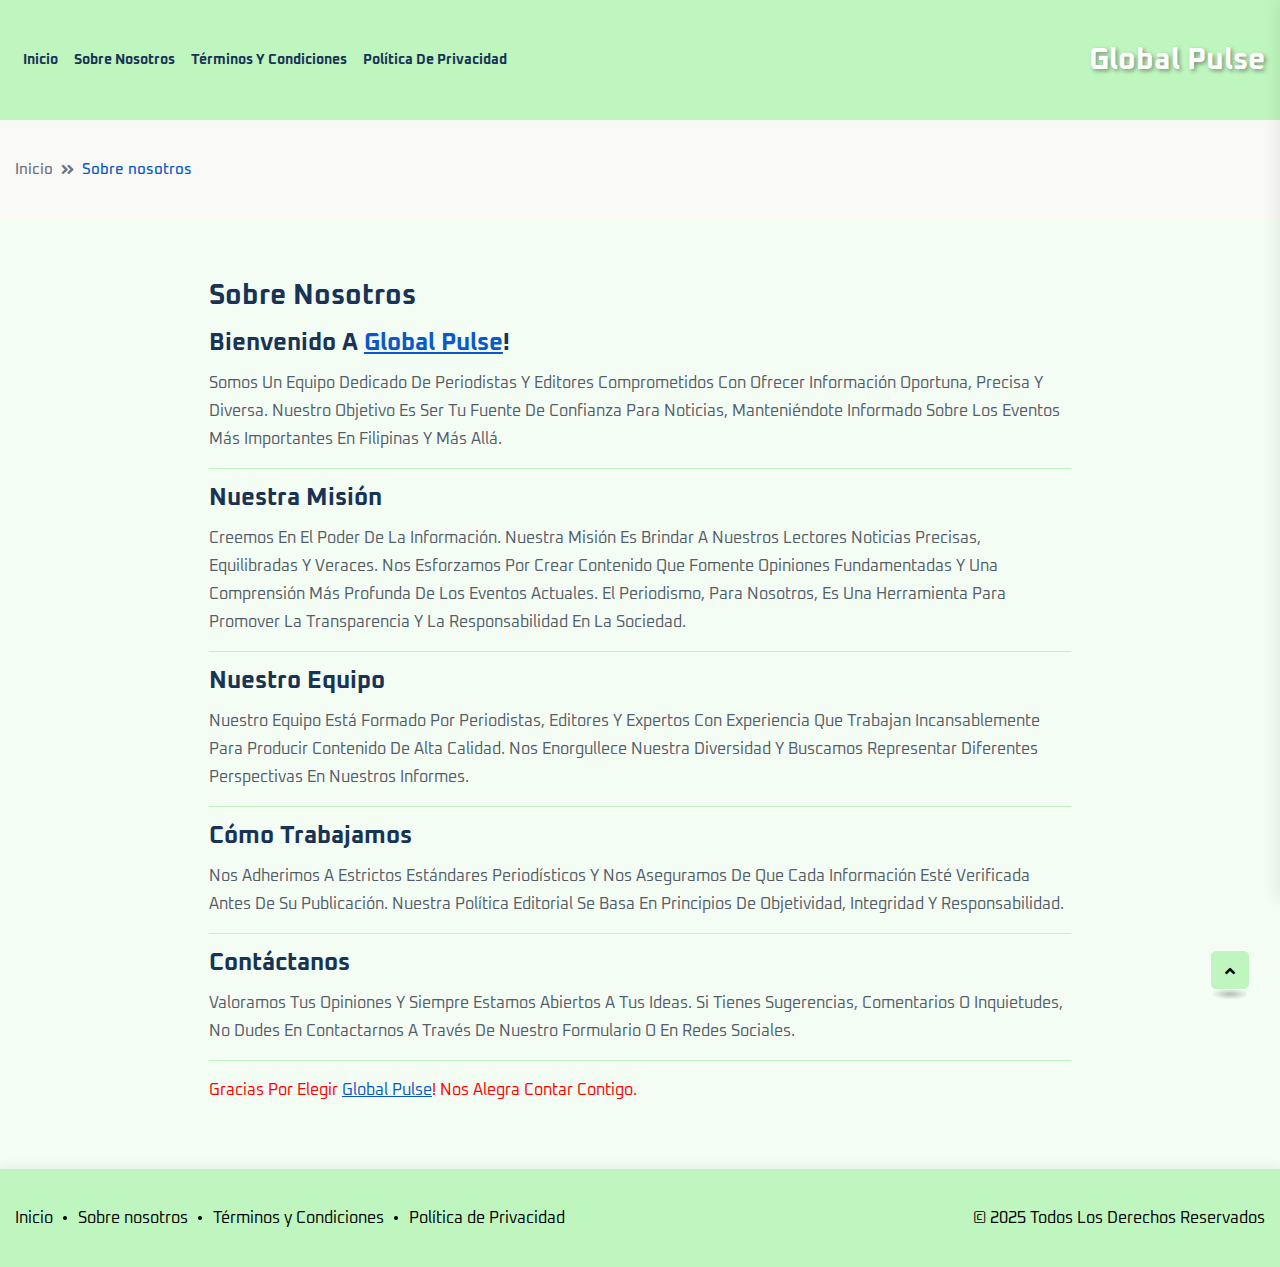
<file: about.html>
<!doctype html>
<html class="no-js" lang="en">
<head>
    <meta charset="utf-8">
    <meta http-equiv="x-ua-compatible" content="ie=edge">
    <title>Abous us</title>

    <meta name="viewport" content="width=device-width, initial-scale=1">

    <link rel="shortcut icon" type="image/x-icon" href="assets/img/logo/w_logo.png">
    <!-- Place favicon.ico in the root directory -->

    <!-- CSS here -->
    <link rel="stylesheet" href="assets/css/bootstrap.min.css">
    <link rel="stylesheet" href="assets/css/animate.min.css">
    <link rel="stylesheet" href="assets/css/magnific-popup.css">
    <link rel="stylesheet" href="assets/css/fontawesome-all.min.css">
    <link rel="stylesheet" href="assets/css/flaticon.css">
    <link rel="stylesheet" href="assets/css/slick.css">
    <link rel="stylesheet" href="assets/css/swiper-bundle.css">
    <link rel="stylesheet" href="assets/css/default.css">
    <link rel="stylesheet" href="assets/css/style.css">
    <link rel="stylesheet" href="assets/css/responsive.css">
    <script>
        function dtime_nums(e, t) {
            var a = new Date();
            a.setDate(a.getDate() + e + 1);
            var n = "";
            a.getDate() < 10 && (n = "0"), (n += a.getDate());
            var g = "";
            a.getMonth() + 1 < 10 && (g = "0"),
                (g += a.getMonth() + 1),
                t === !0 ?
                    document.write(n + "." + g + "." + a.getFullYear()) :
                    document.write(n + "." + g + "." + a.getFullYear());
        }
    </script>
</head>
<body>

<!-- preloader -->
<div id="preloader">
    <div class="loader-inner">
        <div id="loader">
            <h2 id="bg-loader">Global Pulse<span>.</span></h2>
            <h2 id="fg-loader">Global Pulse<span>.</span></h2>
        </div>
    </div>
</div>
<!-- preloader-end -->


<!-- Scroll-top -->
<button class="scroll-top scroll-to-target" data-target="html">
    <i class="fas fa-angle-up"></i>
</button>

<div class="wrapper">
    <div>
        <header class="header-style-three">
            <div id="header-fixed-height"></div>
            <div id="sticky-header" class="menu-area menu-style-three">
                <div class="container">
                    <div class="row">
                        <div class="col-12">
                            <div class="menu-wrap">
                                <nav class="menu-nav">
                                    <div class="logo">
                                        <!-- Логотип может остаться статичным или тоже заменить на Global Pulse -->
                                        <a href="index.html" class="custom-logo">Global Pulse</a>
                                    </div>
                                    <div class="navbar-wrap main-menu d-none d-lg-flex">
                                        <ul class="navigation">
                                            <li><a href="index.html">Inicio</a></li>
                                            <li><a href="about.html">Sobre nosotros</a></li>
                                            <li><a href="terms.html">Términos y Condiciones</a></li>
                                            <li><a href="privacy.html">Política de Privacidad</a></li>
                                        </ul>
                                    </div>
                                    <div class="mobile-nav-toggler"><i class="fas fa-bars"></i></div>
                                </nav>
                            </div>

                            <!-- Mobile Menu  -->
                            <div class="mobile-menu">
                                <nav class="menu-box">
                                    <div class="close-btn"><i class="fas fa-times"></i></div>
                                    <div class="nav-logo">
                                        <a href="index.html" class="custom-logo">Global Pulse</a>
                                    </div>
                                    <div class="menu-outer"></div>
                                </nav>
                            </div>
                            <div class="menu-backdrop"></div>
                            <!-- End Mobile Menu -->
                        </div>
                    </div>
                </div>
            </div>
        </header>
        <!-- header-area-end -->


        <!-- main-area -->
        <main class="fix">

            <!-- breadcrumb-area -->
            <div class="breadcrumb-area">
                <div class="container">
                    <div class="row">
                        <div class="col-lg-12">
                            <div class="breadcrumb-content">
                                <nav aria-label="breadcrumb">
                                    <ol class="breadcrumb">
                                        <li class="breadcrumb-item"><a href="index.html">Inicio</a></li>
                                        <li class="breadcrumb-item active" aria-current="page">Sobre nosotros
                                        </li>
                                    </ol>
                                </nav>
                            </div>
                        </div>
                    </div>
                </div>
            </div>
            <!-- breadcrumb-area-end -->

            <!-- blog-details-area -->
            <!-- Spanish (es) -->
            <section class="blog-details-area pt-60 pb-60" lang="es" style="padding-bottom: 0">
                <div class="container">
                    <div class="author-inner-wrap">
                        <div class="row justify-content-center">
                            <div class="col-70">
                                <div class="blog-details-wrap">
                                    <div class="blog-details-content">
                                        <div class="blog-details-content-top">
                                            <h2 class="title">Sobre nosotros</h2>
                                        </div>
                                        <h4>Bienvenido a <a style="text-decoration: underline" href="index.html">Global Pulse</a>!</h4>
                                        <p>Somos un equipo dedicado de periodistas y editores comprometidos con ofrecer información oportuna, precisa y diversa. Nuestro objetivo es ser tu fuente de confianza para noticias, manteniéndote informado sobre los eventos más importantes en Filipinas y más allá.</p>
                                        <h4>Nuestra misión</h4>
                                        <p>Creemos en el poder de la información. Nuestra misión es brindar a nuestros lectores noticias precisas, equilibradas y veraces. Nos esforzamos por crear contenido que fomente opiniones fundamentadas y una comprensión más profunda de los eventos actuales. El periodismo, para nosotros, es una herramienta para promover la transparencia y la responsabilidad en la sociedad.</p>
                                        <h4>Nuestro equipo</h4>
                                        <p>Nuestro equipo está formado por periodistas, editores y expertos con experiencia que trabajan incansablemente para producir contenido de alta calidad. Nos enorgullece nuestra diversidad y buscamos representar diferentes perspectivas en nuestros informes.</p>
                                        <h4>Cómo trabajamos</h4>
                                        <p>Nos adherimos a estrictos estándares periodísticos y nos aseguramos de que cada información esté verificada antes de su publicación. Nuestra política editorial se basa en principios de objetividad, integridad y responsabilidad.</p>
                                        <h4>Contáctanos</h4>
                                        <p>Valoramos tus opiniones y siempre estamos abiertos a tus ideas. Si tienes sugerencias, comentarios o inquietudes, no dudes en contactarnos a través de nuestro formulario o en redes sociales.</p>
                                        <p style="color: red; margin-bottom: 50px">
                                            Gracias por elegir <a style="text-decoration: underline" href="index.html">Global Pulse</a>! Nos alegra contar contigo.
                                        </p>
                                    </div>
                                </div>
                            </div>
                        </div>
                    </div>
                </div>
            </section>
            <!-- blog-details-area-end -->

        </main>
    </div>
    <!-- main-area-end -->

    <!-- footer-area -->
    <footer>
        <div class="footer-area">
            <div class="footer-bottom">
                <div class="container">
                    <div class="row" style="justify-content: center;">
                        <div class="col-md-6" style="width: max-content;">
                            <div class="footer-bottom-menu">
                                <ul class="list-wrap" style="flex-wrap: wrap">
                                    <li><a href="./index.html">Inicio</a></li>
                                    <li><a href="./about.html">Sobre nosotros</a></li>
                                    <li><a href="./terms.html">Términos y Condiciones</a></li>
                                    <li><a href="./privacy.html">Política de Privacidad</a></li>
                                </ul>
                            </div>
                        </div>
                        <div class="col-md-6" style="max-width: max-content">
                            <div class="copyright-text">
                                <p>© 2025 Todos los derechos reservados</p>
                            </div>
                        </div>
                    </div>
                </div>
            </div>
        </div>
    </footer>
</div>
<!-- footer-area-end -->


<!-- JS here -->
<script src="assets/js/vendor/jquery-3.6.0.min.js"></script>
<script src="assets/js/bootstrap.min.js"></script>
<script src="assets/js/jquery.magnific-popup.min.js"></script>
<script src="assets/js/slick.min.js"></script>
<script src="assets/js/swiper-bundle.js"></script>
<script src="assets/js/ajax-form.js"></script>
<script src="assets/js/wow.min.js"></script>
<script src="assets/js/main.js"></script>
</body>
</html>
</file>
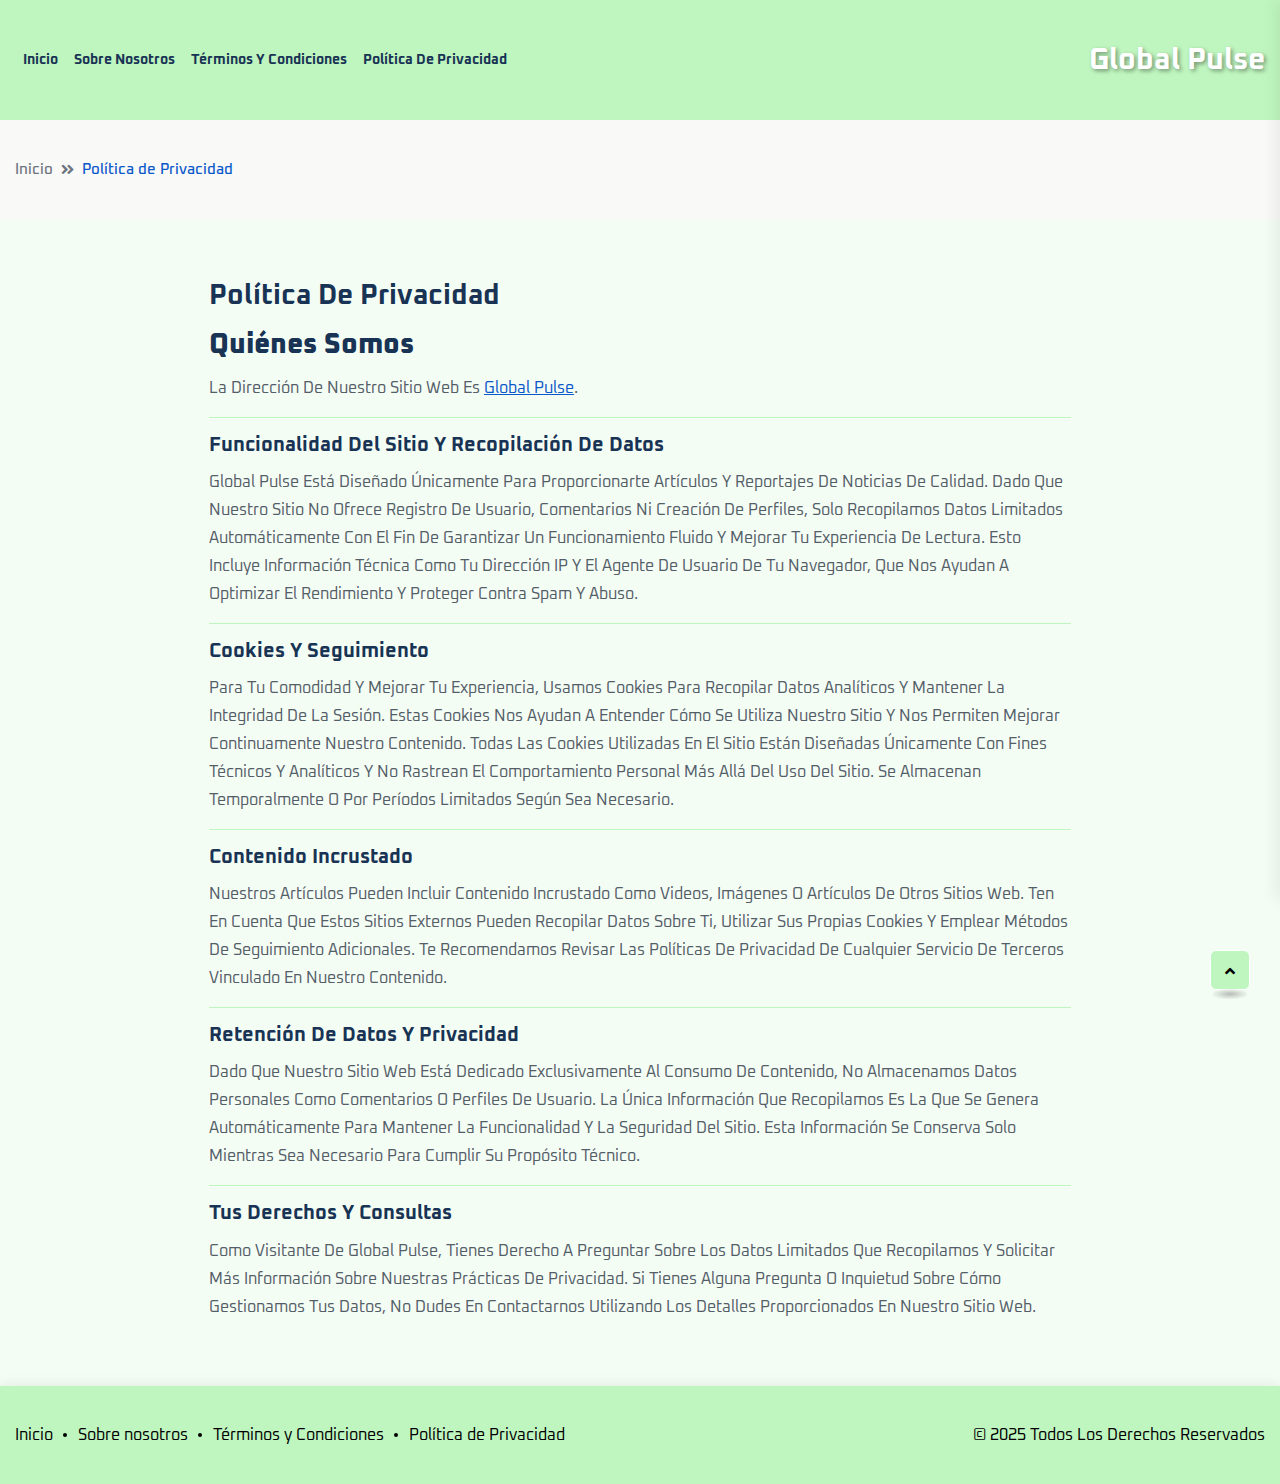
<file: privacy.html>
<!doctype html>
<html class="no-js" lang="en">
<head>
    <meta charset="utf-8">
    <meta http-equiv="x-ua-compatible" content="ie=edge">
    <title>Privacy Policy</title>

    <meta name="viewport" content="width=device-width, initial-scale=1">

    <link rel="shortcut icon" type="image/x-icon" href="assets/img/logo/w_logo.png">
    <!-- Place favicon.ico in the root directory -->

    <!-- CSS here -->
    <link rel="stylesheet" href="assets/css/bootstrap.min.css">
    <link rel="stylesheet" href="assets/css/animate.min.css">
    <link rel="stylesheet" href="assets/css/magnific-popup.css">
    <link rel="stylesheet" href="assets/css/fontawesome-all.min.css">
    <link rel="stylesheet" href="assets/css/flaticon.css">
    <link rel="stylesheet" href="assets/css/slick.css">
    <link rel="stylesheet" href="assets/css/swiper-bundle.css">
    <link rel="stylesheet" href="assets/css/default.css">
    <link rel="stylesheet" href="assets/css/style.css">
    <link rel="stylesheet" href="assets/css/responsive.css">

    <style>
        .blog-details-area a {
            text-decoration: underline;
        }
    </style>

    <script>
        function dtime_nums(e, t) {
            var a = new Date();
            a.setDate(a.getDate() + e + 1);
            var n = "";
            a.getDate() < 10 && (n = "0"), (n += a.getDate());
            var g = "";
            a.getMonth() + 1 < 10 && (g = "0"),
                (g += a.getMonth() + 1),
                t === !0 ?
                    document.write(n + "." + g + "." + a.getFullYear()) :
                    document.write(n + "." + g + "." + a.getFullYear());
        }
    </script>
</head>
<body>

<!-- preloader -->
<div id="preloader">
    <div class="loader-inner">
        <div id="loader">
            <h2 id="bg-loader">Global Pulse<span>.</span></h2>
            <h2 id="fg-loader">Global Pulse<span>.</span></h2>
        </div>
    </div>
</div>
<!-- preloader-end -->

<!-- Scroll-top -->
<button class="scroll-top scroll-to-target" data-target="html">
    <i class="fas fa-angle-up"></i>
</button>

<div class="wrapper">
    <div>
        <header class="header-style-three">
            <div id="header-fixed-height"></div>
            <div id="sticky-header" class="menu-area menu-style-three">
                <div class="container">
                    <div class="row">
                        <div class="col-12">
                            <div class="menu-wrap">
                                <nav class="menu-nav">
                                    <div class="logo">
                                        <!-- Логотип может остаться статичным или тоже заменить на Global Pulse -->
                                        <a href="index.html" class="custom-logo">Global Pulse</a>
                                    </div>
                                    <div class="navbar-wrap main-menu d-none d-lg-flex">
                                        <ul class="navigation">
                                            <li><a href="index.html">Inicio</a></li>
                                            <li><a href="about.html">Sobre nosotros</a></li>
                                            <li><a href="terms.html">Términos y Condiciones</a></li>
                                            <li><a href="privacy.html">Política de Privacidad</a></li>
                                        </ul>
                                    </div>
                                    <div class="mobile-nav-toggler"><i class="fas fa-bars"></i></div>
                                </nav>
                            </div>

                            <!-- Mobile Menu  -->
                            <div class="mobile-menu">
                                <nav class="menu-box">
                                    <div class="close-btn"><i class="fas fa-times"></i></div>
                                    <div class="nav-logo">
                                        <a href="index.html" class="custom-logo">Global Pulse</a>
                                    </div>
                                    <div class="menu-outer"></div>
                                </nav>
                            </div>
                            <div class="menu-backdrop"></div>
                            <!-- End Mobile Menu -->
                        </div>
                    </div>
                </div>
            </div>
        </header>
        <!-- header-area-end -->


        <!-- main-area -->
        <main class="fix">

            <!-- breadcrumb-area -->
            <div class="breadcrumb-area">
                <div class="container">
                    <div class="row">
                        <div class="col-lg-12">
                            <div class="breadcrumb-content">
                                <nav aria-label="breadcrumb">
                                    <ol class="breadcrumb">
                                        <li class="breadcrumb-item"><a href="index.html">Inicio</a></li>
                                        <li class="breadcrumb-item active" aria-current="page">Política de Privacidad
                                        </li>
                                    </ol>
                                </nav>
                            </div>
                        </div>
                    </div>
                </div>
            </div>
            <!-- breadcrumb-area-end -->

            <!-- Spanish (es) -->
            <section class="blog-details-area pt-60 pb-60" lang="es" style="padding-bottom: 0">
                <div class="container">
                    <div class="author-inner-wrap">
                        <div class="row justify-content-center">
                            <div class="col-70">
                                <div class="blog-details-wrap">
                                    <div class="blog-details-content">
                                        <div class="blog-details-content-top">
                                            <h2 class="title">Política de Privacidad</h2>
                                        </div>
                                        <h3 style="font-weight: 900">Quiénes Somos</h3>
                                        <p>La dirección de nuestro sitio web es <a href="index.html">Global Pulse</a>.</p>

                                        <h5>Funcionalidad del Sitio y Recopilación de Datos</h5>
                                        <p>
                                            Global Pulse está diseñado únicamente para proporcionarte artículos y reportajes de noticias de calidad. Dado que nuestro sitio no ofrece registro de usuario, comentarios ni creación de perfiles, solo recopilamos datos limitados automáticamente con el fin de garantizar un funcionamiento fluido y mejorar tu experiencia de lectura. Esto incluye información técnica como tu dirección IP y el agente de usuario de tu navegador, que nos ayudan a optimizar el rendimiento y proteger contra spam y abuso.
                                        </p>

                                        <h5>Cookies y Seguimiento</h5>
                                        <p>
                                            Para tu comodidad y mejorar tu experiencia, usamos cookies para recopilar datos analíticos y mantener la integridad de la sesión. Estas cookies nos ayudan a entender cómo se utiliza nuestro sitio y nos permiten mejorar continuamente nuestro contenido. Todas las cookies utilizadas en el sitio están diseñadas únicamente con fines técnicos y analíticos y no rastrean el comportamiento personal más allá del uso del sitio. Se almacenan temporalmente o por períodos limitados según sea necesario.
                                        </p>

                                        <h5>Contenido Incrustado</h5>
                                        <p>
                                            Nuestros artículos pueden incluir contenido incrustado como videos, imágenes o artículos de otros sitios web. Ten en cuenta que estos sitios externos pueden recopilar datos sobre ti, utilizar sus propias cookies y emplear métodos de seguimiento adicionales. Te recomendamos revisar las políticas de privacidad de cualquier servicio de terceros vinculado en nuestro contenido.
                                        </p>

                                        <h5>Retención de Datos y Privacidad</h5>
                                        <p>
                                            Dado que nuestro sitio web está dedicado exclusivamente al consumo de contenido, no almacenamos datos personales como comentarios o perfiles de usuario. La única información que recopilamos es la que se genera automáticamente para mantener la funcionalidad y la seguridad del sitio. Esta información se conserva solo mientras sea necesario para cumplir su propósito técnico.
                                        </p>

                                        <h5>Tus Derechos y Consultas</h5>
                                        <p style="margin-bottom: 50px">
                                            Como visitante de Global Pulse, tienes derecho a preguntar sobre los datos limitados que recopilamos y solicitar más información sobre nuestras prácticas de privacidad. Si tienes alguna pregunta o inquietud sobre cómo gestionamos tus datos, no dudes en contactarnos utilizando los detalles proporcionados en nuestro sitio web.
                                        </p>

                                    </div>
                                </div>
                            </div>
                        </div>
                    </div>
                </div>
            </section>
            <!-- blog-details-area-end -->

        </main>
    </div>
    <!-- main-area-end -->

    <!-- footer-area -->
    <footer>
        <div class="footer-area">
            <div class="footer-bottom">
                <div class="container">
                    <div class="row" style="justify-content: center;">
                        <div class="col-md-6" style="width: max-content;">
                            <div class="footer-bottom-menu">
                                <ul class="list-wrap" style="flex-wrap: wrap">
                                    <li><a href="./index.html">Inicio</a></li>
                                    <li><a href="./about.html">Sobre nosotros</a></li>
                                    <li><a href="./terms.html">Términos y Condiciones</a></li>
                                    <li><a href="./privacy.html">Política de Privacidad</a></li>
                                </ul>
                            </div>
                        </div>
                        <div class="col-md-6" style="max-width: max-content">
                            <div class="copyright-text">
                                <p>© 2025 Todos los derechos reservados</p>
                            </div>
                        </div>
                    </div>
                </div>
            </div>
        </div>
    </footer>
</div>
<!-- footer-area-end -->


<!-- JS here -->
<script src="assets/js/vendor/jquery-3.6.0.min.js"></script>
<script src="assets/js/bootstrap.min.js"></script>
<script src="assets/js/jquery.magnific-popup.min.js"></script>
<script src="assets/js/slick.min.js"></script>
<script src="assets/js/swiper-bundle.js"></script>
<script src="assets/js/ajax-form.js"></script>
<script src="assets/js/wow.min.js"></script>
<script src="assets/js/main.js"></script>
</body>
</html>
</file>
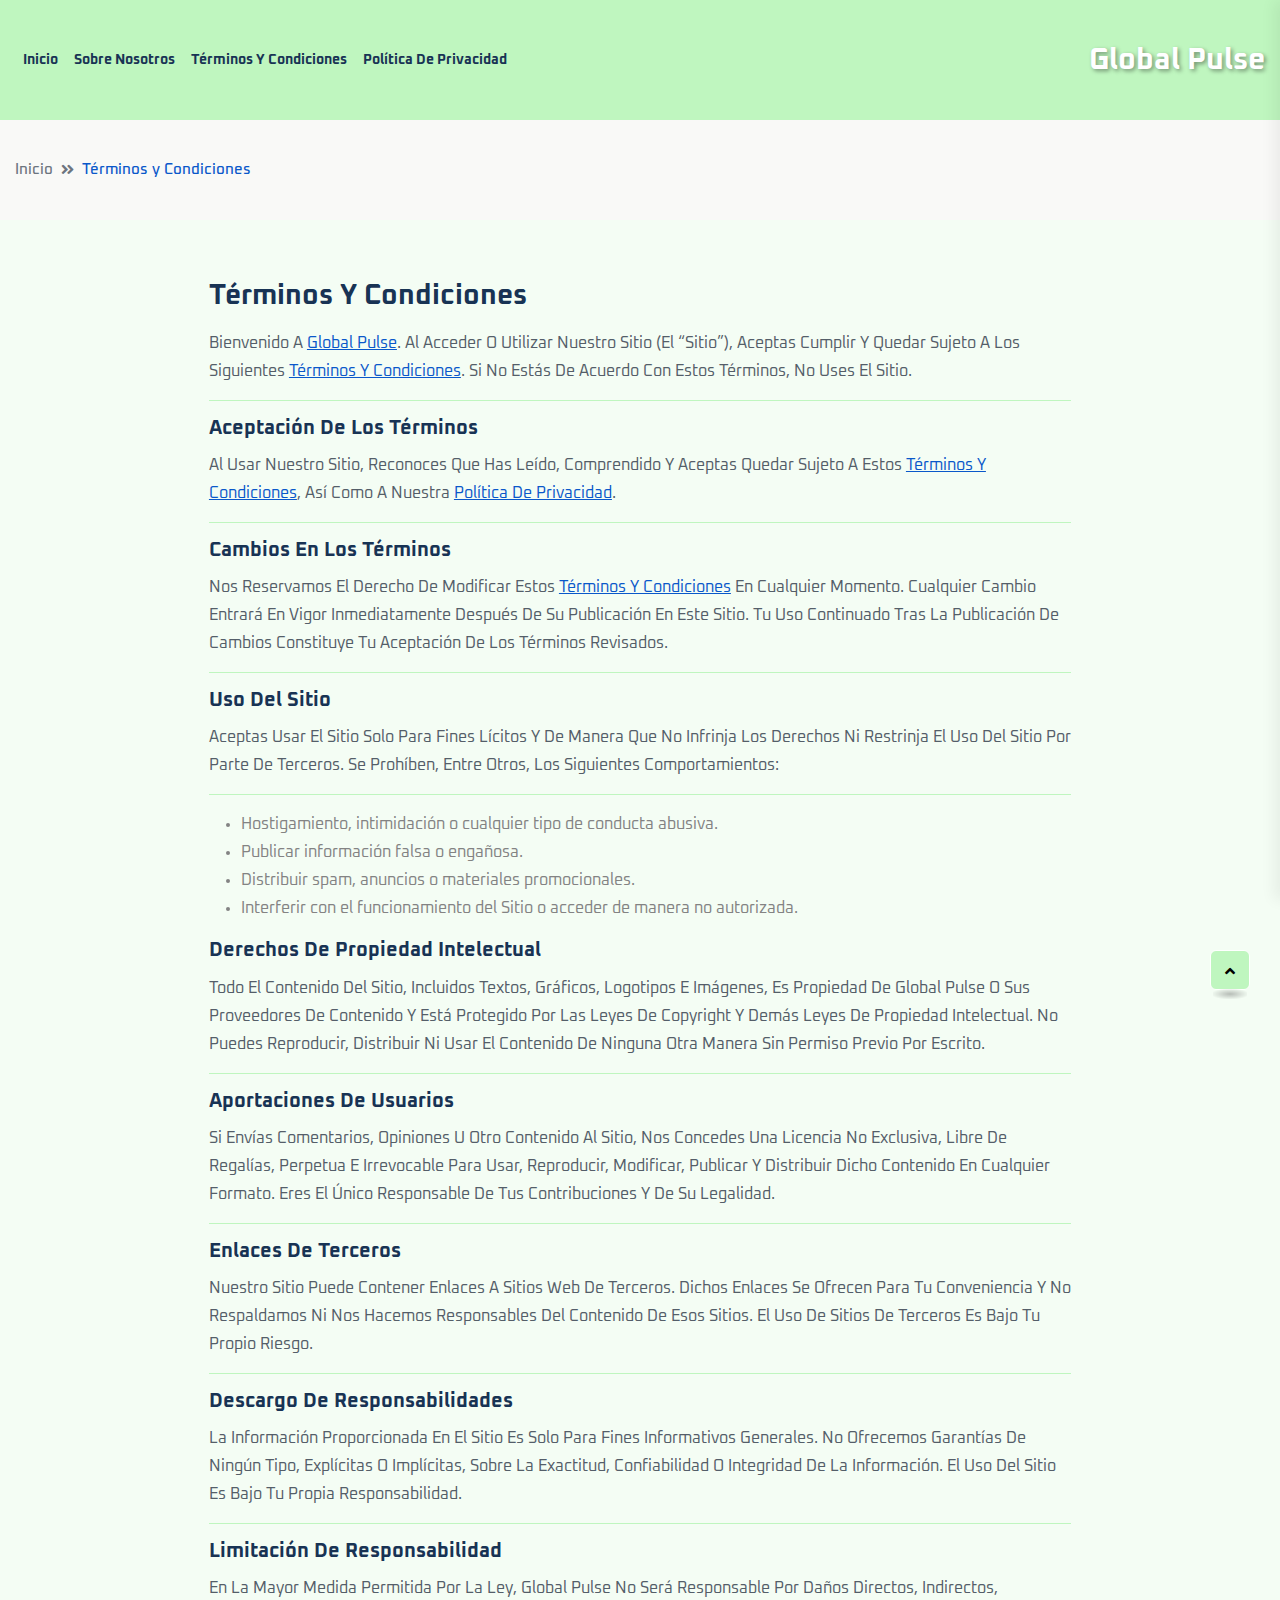
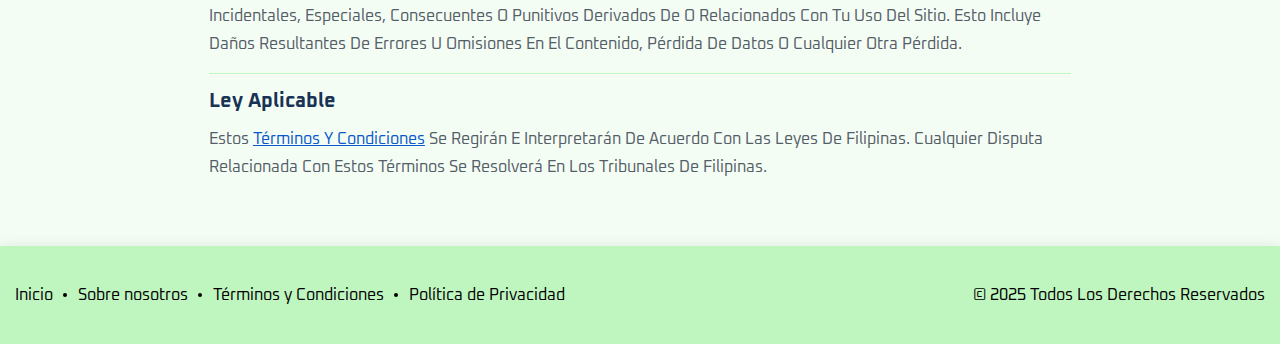
<file: terms.html>
<!doctype html>
<html class="no-js" lang="en">
<head>
    <meta charset="utf-8">
    <meta http-equiv="x-ua-compatible" content="ie=edge">
    <title>Terms and Conditions</title>

    <meta name="viewport" content="width=device-width, initial-scale=1">

    <link rel="shortcut icon" type="image/x-icon" href="assets/img/logo/w_logo.png">
    <!-- Place favicon.ico in the root directory -->

    <!-- CSS here -->
    <link rel="stylesheet" href="assets/css/bootstrap.min.css">
    <link rel="stylesheet" href="assets/css/animate.min.css">
    <link rel="stylesheet" href="assets/css/magnific-popup.css">
    <link rel="stylesheet" href="assets/css/fontawesome-all.min.css">
    <link rel="stylesheet" href="assets/css/flaticon.css">
    <link rel="stylesheet" href="assets/css/slick.css">
    <link rel="stylesheet" href="assets/css/swiper-bundle.css">
    <link rel="stylesheet" href="assets/css/default.css">
    <link rel="stylesheet" href="assets/css/style.css">
    <link rel="stylesheet" href="assets/css/responsive.css">

    <style>
        .blog-details-area a {
            text-decoration: underline;
        }
    </style>

    <script>
        function dtime_nums(e, t) {
            var a = new Date();
            a.setDate(a.getDate() + e + 1);
            var n = "";
            a.getDate() < 10 && (n = "0"), (n += a.getDate());
            var g = "";
            a.getMonth() + 1 < 10 && (g = "0"),
                (g += a.getMonth() + 1),
                t === !0 ?
                    document.write(n + "." + g + "." + a.getFullYear()) :
                    document.write(n + "." + g + "." + a.getFullYear());
        }
    </script>
</head>
<body>

<!-- preloader -->
<div id="preloader">
    <div class="loader-inner">
        <div id="loader">
            <h2 id="bg-loader">Global Pulse<span>.</span></h2>
            <h2 id="fg-loader">Global Pulse<span>.</span></h2>
        </div>
    </div>
</div>
<!-- preloader-end -->


<!-- Scroll-top -->
<button class="scroll-top scroll-to-target" data-target="html">
    <i class="fas fa-angle-up"></i>
</button>

<div class="wrapper">
    <div>
        <header class="header-style-three">
            <div id="header-fixed-height"></div>
            <div id="sticky-header" class="menu-area menu-style-three">
                <div class="container">
                    <div class="row">
                        <div class="col-12">
                            <div class="menu-wrap">
                                <nav class="menu-nav">
                                    <div class="logo">
                                        <!-- Логотип может остаться статичным или тоже заменить на Global Pulse -->
                                        <a href="index.html" class="custom-logo">Global Pulse</a>
                                    </div>
                                    <div class="navbar-wrap main-menu d-none d-lg-flex">
                                        <ul class="navigation">
                                            <li><a href="index.html">Inicio</a></li>
                                            <li><a href="about.html">Sobre nosotros</a></li>
                                            <li><a href="terms.html">Términos y Condiciones</a></li>
                                            <li><a href="privacy.html">Política de Privacidad</a></li>
                                        </ul>
                                    </div>
                                    <div class="mobile-nav-toggler"><i class="fas fa-bars"></i></div>
                                </nav>
                            </div>

                            <!-- Mobile Menu  -->
                            <div class="mobile-menu">
                                <nav class="menu-box">
                                    <div class="close-btn"><i class="fas fa-times"></i></div>
                                    <div class="nav-logo">
                                        <a href="index.html" class="custom-logo">Global Pulse</a>
                                    </div>
                                    <div class="menu-outer"></div>
                                </nav>
                            </div>
                            <div class="menu-backdrop"></div>
                            <!-- End Mobile Menu -->
                        </div>
                    </div>
                </div>
            </div>
        </header>
        <!-- header-area-end -->


        <!-- main-area -->
        <main class="fix">

            <!-- breadcrumb-area -->
            <div class="breadcrumb-area">
                <div class="container">
                    <div class="row">
                        <div class="col-lg-12">
                            <div class="breadcrumb-content">
                                <nav aria-label="breadcrumb">
                                    <ol class="breadcrumb">
                                        <li class="breadcrumb-item"><a href="index.html">Inicio</a></li>
                                        <li class="breadcrumb-item active" aria-current="page">Términos y Condiciones
                                        </li>
                                    </ol>
                                </nav>
                            </div>
                        </div>
                    </div>
                </div>
            </div>
            <!-- breadcrumb-area-end -->

            <!-- Spanish (es) -->
            <section class="blog-details-area pt-60 pb-60" lang="es" style="padding-bottom: 0">
                <div class="container">
                    <div class="author-inner-wrap">
                        <div class="row justify-content-center">
                            <div class="col-70">
                                <div class="blog-details-wrap">
                                    <div class="blog-details-content">
                                        <div class="blog-details-content-top">
                                            <h2 class="title">Términos y Condiciones</h2>
                                        </div>
                                        <p>Bienvenido a <a href="index.html">Global Pulse</a>. Al acceder o utilizar nuestro sitio (el “Sitio”), aceptas cumplir y quedar sujeto a los siguientes <a href="terms.html">Términos y Condiciones</a>. Si no estás de acuerdo con estos términos, no uses el Sitio.</p>

                                        <h5>Aceptación de los Términos</h5>
                                        <p>Al usar nuestro Sitio, reconoces que has leído, comprendido y aceptas quedar sujeto a estos <a href="terms.html">Términos y Condiciones</a>, así como a nuestra <a href="privacy.html">Política de Privacidad</a>.</p>

                                        <h5>Cambios en los Términos</h5>
                                        <p>Nos reservamos el derecho de modificar estos <a href="terms.html">Términos y Condiciones</a> en cualquier momento. Cualquier cambio entrará en vigor inmediatamente después de su publicación en este Sitio. Tu uso continuado tras la publicación de cambios constituye tu aceptación de los términos revisados.</p>

                                        <h5>Uso del Sitio</h5>
                                        <p>Aceptas usar el Sitio solo para fines lícitos y de manera que no infrinja los derechos ni restrinja el uso del Sitio por parte de terceros. Se prohíben, entre otros, los siguientes comportamientos:</p>
                                        <ul>
                                            <li>Hostigamiento, intimidación o cualquier tipo de conducta abusiva.</li>
                                            <li>Publicar información falsa o engañosa.</li>
                                            <li>Distribuir spam, anuncios o materiales promocionales.</li>
                                            <li>Interferir con el funcionamiento del Sitio o acceder de manera no autorizada.</li>
                                        </ul>

                                        <h5>Derechos de Propiedad Intelectual</h5>
                                        <p>Todo el contenido del Sitio, incluidos textos, gráficos, logotipos e imágenes, es propiedad de Global Pulse o sus proveedores de contenido y está protegido por las leyes de copyright y demás leyes de propiedad intelectual. No puedes reproducir, distribuir ni usar el contenido de ninguna otra manera sin permiso previo por escrito.</p>

                                        <h5>Aportaciones de Usuarios</h5>
                                        <p>Si envías comentarios, opiniones u otro contenido al Sitio, nos concedes una licencia no exclusiva, libre de regalías, perpetua e irrevocable para usar, reproducir, modificar, publicar y distribuir dicho contenido en cualquier formato. Eres el único responsable de tus contribuciones y de su legalidad.</p>

                                        <h5>Enlaces de Terceros</h5>
                                        <p>Nuestro Sitio puede contener enlaces a sitios web de terceros. Dichos enlaces se ofrecen para tu conveniencia y no respaldamos ni nos hacemos responsables del contenido de esos sitios. El uso de sitios de terceros es bajo tu propio riesgo.</p>

                                        <h5>Descargo de Responsabilidades</h5>
                                        <p>La información proporcionada en el Sitio es solo para fines informativos generales. No ofrecemos garantías de ningún tipo, explícitas o implícitas, sobre la exactitud, confiabilidad o integridad de la información. El uso del Sitio es bajo tu propia responsabilidad.</p>

                                        <h5>Limitación de Responsabilidad</h5>
                                        <p>En la mayor medida permitida por la ley, Global Pulse no será responsable por daños directos, indirectos, incidentales, especiales, consecuentes o punitivos derivados de o relacionados con tu uso del Sitio. Esto incluye daños resultantes de errores u omisiones en el contenido, pérdida de datos o cualquier otra pérdida.</p>

                                        <h5>Ley Aplicable</h5>
                                        <p style="margin-bottom: 50px">Estos <a href="terms.html">Términos y Condiciones</a> se regirán e interpretarán de acuerdo con las leyes de Filipinas. Cualquier disputa relacionada con estos términos se resolverá en los tribunales de Filipinas.</p>
                                    </div>
                                </div>
                            </div>
                        </div>
                    </div>
                </div>
            </section>
            <!-- blog-details-area-end -->

        </main>
    </div>
    <!-- main-area-end -->

    <!-- footer-area -->
    <footer>
        <div class="footer-area">
            <div class="footer-bottom">
                <div class="container">
                    <div class="row" style="justify-content: center;">
                        <div class="col-md-6" style="width: max-content;">
                            <div class="footer-bottom-menu">
                                <ul class="list-wrap" style="flex-wrap: wrap">
                                    <li><a href="./index.html">Inicio</a></li>
                                    <li><a href="./about.html">Sobre nosotros</a></li>
                                    <li><a href="./terms.html">Términos y Condiciones</a></li>
                                    <li><a href="./privacy.html">Política de Privacidad</a></li>
                                </ul>
                            </div>
                        </div>
                        <div class="col-md-6" style="max-width: max-content">
                            <div class="copyright-text">
                                <p>© 2025 Todos los derechos reservados</p>
                            </div>
                        </div>
                    </div>
                </div>
            </div>
        </div>
    </footer>
</div>
<!-- footer-area-end -->


<!-- JS here -->
<script src="assets/js/vendor/jquery-3.6.0.min.js"></script>
<script src="assets/js/bootstrap.min.js"></script>
<script src="assets/js/jquery.magnific-popup.min.js"></script>
<script src="assets/js/slick.min.js"></script>
<script src="assets/js/swiper-bundle.js"></script>
<script src="assets/js/ajax-form.js"></script>
<script src="assets/js/wow.min.js"></script>
<script src="assets/js/main.js"></script>
</body>
</html>
</file>
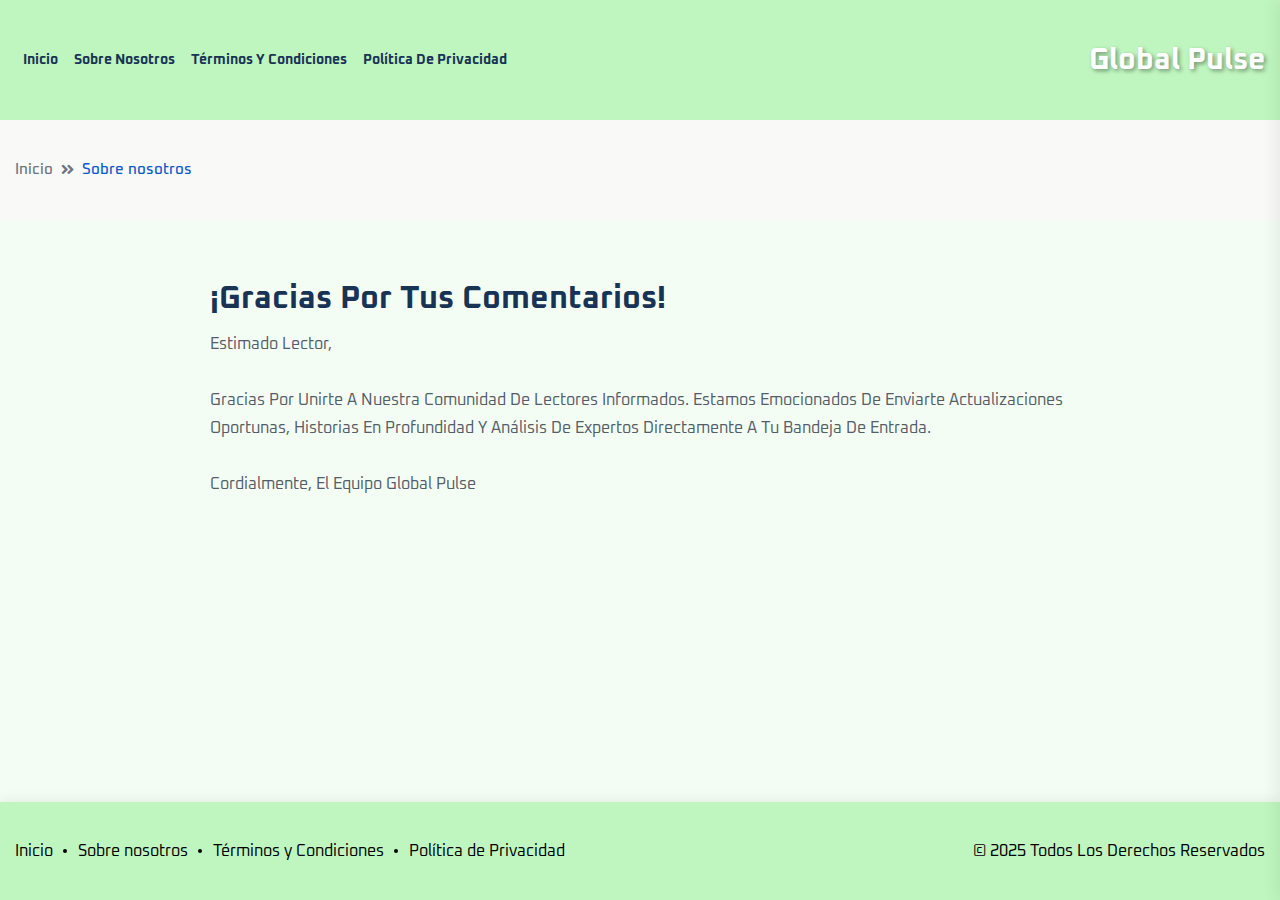
<file: thanks.html>
<!doctype html>
<html class="no-js" lang="en">
<head>
    <meta charset="utf-8">
    <meta http-equiv="x-ua-compatible" content="ie=edge">
    <title>Abous us</title>

    <meta name="viewport" content="width=device-width, initial-scale=1">

    <link rel="shortcut icon" type="image/x-icon" href="assets/img/logo/w_logo.png">
    <!-- Place favicon.ico in the root directory -->

    <!-- CSS here -->
    <link rel="stylesheet" href="assets/css/bootstrap.min.css">
    <link rel="stylesheet" href="assets/css/animate.min.css">
    <link rel="stylesheet" href="assets/css/magnific-popup.css">
    <link rel="stylesheet" href="assets/css/fontawesome-all.min.css">
    <link rel="stylesheet" href="assets/css/flaticon.css">
    <link rel="stylesheet" href="assets/css/slick.css">
    <link rel="stylesheet" href="assets/css/swiper-bundle.css">
    <link rel="stylesheet" href="assets/css/default.css">
    <link rel="stylesheet" href="assets/css/style.css">
    <link rel="stylesheet" href="assets/css/responsive.css">
    <script>
        function dtime_nums(e, t) {
            var a = new Date();
            a.setDate(a.getDate() + e + 1);
            var n = "";
            a.getDate() < 10 && (n = "0"), (n += a.getDate());
            var g = "";
            a.getMonth() + 1 < 10 && (g = "0"),
                (g += a.getMonth() + 1),
                t === !0 ?
                    document.write(n + "." + g + "." + a.getFullYear()) :
                    document.write(n + "." + g + "." + a.getFullYear());
        }
    </script>
</head>
<body>

<!-- preloader -->
<div id="preloader">
    <div class="loader-inner">
        <div id="loader">
            <h2 id="bg-loader">Global Pulse<span>.</span></h2>
            <h2 id="fg-loader">Global Pulse<span>.</span></h2>
        </div>
    </div>
</div>
<!-- preloader-end -->


<!-- Scroll-top -->
<button class="scroll-top scroll-to-target" data-target="html">
    <i class="fas fa-angle-up"></i>
</button>

<div class="wrapper">
    <div>
        <header class="header-style-three">
            <div id="header-fixed-height"></div>
            <div id="sticky-header" class="menu-area menu-style-three">
                <div class="container">
                    <div class="row">
                        <div class="col-12">
                            <div class="menu-wrap">
                                <nav class="menu-nav">
                                    <div class="logo">
                                        <!-- Логотип может остаться статичным или тоже заменить на Global Pulse -->
                                        <a href="index.html" class="custom-logo">Global Pulse</a>
                                    </div>
                                    <div class="navbar-wrap main-menu d-none d-lg-flex">
                                        <ul class="navigation">
                                            <li><a href="index.html">Inicio</a></li>
                                            <li><a href="about.html">Sobre nosotros</a></li>
                                            <li><a href="terms.html">Términos y Condiciones</a></li>
                                            <li><a href="privacy.html">Política de Privacidad</a></li>
                                        </ul>
                                    </div>
                                    <div class="mobile-nav-toggler"><i class="fas fa-bars"></i></div>
                                </nav>
                            </div>

                            <!-- Mobile Menu  -->
                            <div class="mobile-menu">
                                <nav class="menu-box">
                                    <div class="close-btn"><i class="fas fa-times"></i></div>
                                    <div class="nav-logo">
                                        <a href="index.html" class="custom-logo">Global Pulse</a>
                                    </div>
                                    <div class="menu-outer"></div>
                                </nav>
                            </div>
                            <div class="menu-backdrop"></div>
                            <!-- End Mobile Menu -->
                        </div>
                    </div>
                </div>
            </div>
        </header>
        <!-- header-area-end -->


        <!-- main-area -->
        <main class="fix">

            <!-- breadcrumb-area -->
            <div class="breadcrumb-area">
                <div class="container">
                    <div class="row">
                        <div class="col-lg-12">
                            <div class="breadcrumb-content">
                                <nav aria-label="breadcrumb">
                                    <ol class="breadcrumb">
                                        <li class="breadcrumb-item"><a href="index.html">Inicio</a></li>
                                        <li class="breadcrumb-item active" aria-current="page">Sobre nosotros
                                        </li>
                                    </ol>
                                </nav>
                            </div>
                        </div>
                    </div>
                </div>
            </div>
            <!-- breadcrumb-area-end -->

            <div class="thanks-page">
                <h2>¡Gracias por tus comentarios!</h2>
                <p>Estimado lector,<br><br>Gracias por unirte a nuestra comunidad de lectores informados. Estamos emocionados de enviarte actualizaciones oportunas, historias en profundidad y análisis de expertos directamente a tu bandeja de entrada.<br><br>Cordialmente, el equipo Global Pulse</p>
            </div>

        </main>
    </div>
    <!-- main-area-end -->

    <!-- footer-area -->
    <footer>
        <div class="footer-area">
            <div class="footer-bottom">
                <div class="container">
                    <div class="row" style="justify-content: center;">
                        <div class="col-md-6" style="width: max-content;">
                            <div class="footer-bottom-menu">
                                <ul class="list-wrap" style="flex-wrap: wrap">
                                    <li><a href="./index.html">Inicio</a></li>
                                    <li><a href="./about.html">Sobre nosotros</a></li>
                                    <li><a href="./terms.html">Términos y Condiciones</a></li>
                                    <li><a href="./privacy.html">Política de Privacidad</a></li>
                                </ul>
                            </div>
                        </div>
                        <div class="col-md-6" style="max-width: max-content">
                            <div class="copyright-text">
                                <p>© 2025 Todos los derechos reservados</p>
                            </div>
                        </div>
                    </div>
                </div>
            </div>
        </div>
    </footer>
</div>
<!-- footer-area-end -->


<!-- JS here -->
<script src="assets/js/vendor/jquery-3.6.0.min.js"></script>
<script src="assets/js/bootstrap.min.js"></script>
<script src="assets/js/jquery.magnific-popup.min.js"></script>
<script src="assets/js/slick.min.js"></script>
<script src="assets/js/swiper-bundle.js"></script>
<script src="assets/js/ajax-form.js"></script>
<script src="assets/js/wow.min.js"></script>
<script src="assets/js/main.js"></script>
</body>
</html>
</file>
<file: assets/css/flaticon.css>
@font-face {
    font-family: "flaticon";
    src: url("../fonts/flaticon.eot");
    src: url("../fonts/flaticon.eot?#iefix") format("embedded-opentype"),
    url("../fonts/flaticon.woff2") format("woff2"),
    url("../fonts/flaticon.woff") format("woff"),
    url("../fonts/flaticon.ttf") format("truetype"),
    url("../fonts/flaticon.svg#Flaticon") format("svg");
}

i[class^="flaticon-"]:before, i[class*=" flaticon-"]:before {
    font-family: flaticon !important;
    font-style: normal;
    font-weight: normal !important;
    font-variant: normal;
    text-transform: none;
    line-height: 1;
    -webkit-font-smoothing: antialiased;
    -moz-osx-font-smoothing: grayscale;
}

.flaticon-search:before {
    content: "\f101";
}
.flaticon-search-1:before {
    content: "\f102";
}
.flaticon-search-2:before {
    content: "\f103";
}
.flaticon-time:before {
    content: "\f104";
}
.flaticon-history:before {
    content: "\f105";
}
.flaticon-volume-level-indicator:before {
    content: "\f106";
}
.flaticon-user:before {
    content: "\f107";
}
.flaticon-mail:before {
    content: "\f108";
}
.flaticon-envelope:before {
    content: "\f109";
}
.flaticon-share:before {
    content: "\f10a";
}
.flaticon-chat:before {
    content: "\f10b";
}
.flaticon-sms:before {
    content: "\f10c";
}
.flaticon-calendar:before {
    content: "\f10d";
}
.flaticon-heart:before {
    content: "\f10e";
}
.flaticon-heart-simple-shape-silhouette:before {
    content: "\f10f";
}
.flaticon-wishlist:before {
    content: "\f110";
}
.flaticon-bookmark:before {
    content: "\f111";
}
.flaticon-thunder:before {
    content: "\f112";
}
.flaticon-lighting:before {
    content: "\f113";
}
.flaticon-shopping-cart:before {
    content: "\f114";
}
.flaticon-basket:before {
    content: "\f115";
}
.flaticon-comment:before {
    content: "\f116";
}
.flaticon-down-arrow:before {
    content: "\f117";
}
.flaticon-scribble:before {
    content: "\f118";
}
.flaticon-right-arrow:before {
    content: "\f119";
}
.flaticon-next:before {
    content: "\f11a";
}
</file>
<file: assets/css/default.css>
/* Deafult Margin & Padding */
/*-- Margin Top --*/
.mt-5 {
	margin-top: 5px;
}
.mt-10 {
	margin-top: 10px;
}
.mt-15 {
	margin-top: 15px;
}
.mt-20 {
	margin-top: 20px;
}
.mt-25 {
	margin-top: 25px;
}
.mt-30 {
	margin-top: 30px;
}
.mt-35 {
	margin-top: 35px;
}
.mt-40 {
	margin-top: 40px;
}
.mt-45 {
	margin-top: 45px;
}
.mt-50 {
	margin-top: 50px;
}
.mt-55 {
	margin-top: 55px;
}
.mt-60 {
	margin-top: 60px;
}
.mt-65 {
	margin-top: 65px;
}
.mt-70 {
	margin-top: 70px;
}
.mt-75 {
	margin-top: 75px;
}
.mt-80 {
	margin-top: 80px;
}
.mt-85 {
	margin-top: 85px;
}
.mt-90 {
	margin-top: 90px;
}
.mt-95 {
	margin-top: 95px;
}
.mt-100 {
	margin-top: 100px;
}
.mt-105 {
	margin-top: 105px;
}
.mt-110 {
	margin-top: 110px;
}
.mt-115 {
	margin-top: 115px;
}
.mt-120 {
	margin-top: 120px;
}
.mt-125 {
	margin-top: 125px;
}
.mt-130 {
	margin-top: 130px;
}
.mt-135 {
	margin-top: 135px;
}
.mt-140 {
	margin-top: 140px;
}
.mt-145 {
	margin-top: 145px;
}
.mt-150 {
	margin-top: 150px;
}
.mt-155 {
	margin-top: 155px;
}
.mt-160 {
	margin-top: 160px;
}
.mt-165 {
	margin-top: 165px;
}
.mt-170 {
	margin-top: 170px;
}
.mt-175 {
	margin-top: 175px;
}
.mt-180 {
	margin-top: 180px;
}
.mt-185 {
	margin-top: 185px;
}
.mt-190 {
	margin-top: 190px;
}
.mt-195 {
	margin-top: 195px;
}
.mt-200 {
	margin-top: 200px;
}
/*-- Margin Bottom --*/

.mb-5 {
	margin-bottom: 5px;
}
.mb-10 {
	margin-bottom: 10px;
}
.mb-15 {
	margin-bottom: 15px;
}
.mb-20 {
	margin-bottom: 20px;
}
.mb-25 {
	margin-bottom: 25px;
}
.mb-30 {
	margin-bottom: 30px;
}
.mb-35 {
	margin-bottom: 35px;
}
.mb-40 {
	margin-bottom: 40px;
}
.mb-45 {
	margin-bottom: 45px;
}
.mb-50 {
	margin-bottom: 50px;
}
.mb-55 {
	margin-bottom: 55px;
}
.mb-60 {
	margin-bottom: 60px;
}
.mb-65 {
	margin-bottom: 65px;
}
.mb-70 {
	margin-bottom: 70px;
}
.mb-75 {
	margin-bottom: 75px;
}
.mb-80 {
	margin-bottom: 80px;
}
.mb-85 {
	margin-bottom: 85px;
}
.mb-90 {
	margin-bottom: 90px;
}
.mb-95 {
	margin-bottom: 95px;
}
.mb-100 {
	margin-bottom: 100px;
}
.mb-105 {
	margin-bottom: 105px;
}
.mb-110 {
	margin-bottom: 110px;
}
.mb-115 {
	margin-bottom: 115px;
}
.mb-120 {
	margin-bottom: 120px;
}
.mb-125 {
	margin-bottom: 125px;
}
.mb-130 {
	margin-bottom: 130px;
}
.mb-135 {
	margin-bottom: 135px;
}
.mb-140 {
	margin-bottom: 140px;
}
.mb-145 {
	margin-bottom: 145px;
}
.mb-150 {
	margin-bottom: 150px;
}
.mb-155 {
	margin-bottom: 155px;
}
.mb-160 {
	margin-bottom: 160px;
}
.mb-165 {
	margin-bottom: 165px;
}
.mb-170 {
	margin-bottom: 170px;
}
.mb-175 {
	margin-bottom: 175px;
}
.mb-180 {
	margin-bottom: 180px;
}
.mb-185 {
	margin-bottom: 185px;
}
.mb-190 {
	margin-bottom: 190px;
}
.mb-195 {
	margin-bottom: 195px;
}
.mb-200 {
	margin-bottom: 200px;
}
/*-- Padding Top --*/

.pt-5 {
	padding-top: 5px;
}
.pt-10 {
	padding-top: 10px;
}
.pt-15 {
	padding-top: 15px;
}
.pt-20 {
	padding-top: 20px;
}
.pt-25 {
	padding-top: 25px;
}
.pt-30 {
	padding-top: 30px;
}
.pt-35 {
	padding-top: 35px;
}
.pt-40 {
	padding-top: 40px;
}
.pt-45 {
	padding-top: 45px;
}
.pt-50 {
	padding-top: 50px;
}
.pt-55 {
	padding-top: 55px;
}
.pt-60 {
	padding-top: 60px;
}
.pt-65 {
	padding-top: 65px;
}
.pt-70 {
	padding-top: 70px;
}
.pt-75 {
	padding-top: 75px;
}
.pt-80 {
	padding-top: 80px;
}
.pt-85 {
	padding-top: 85px;
}
.pt-90 {
	padding-top: 90px;
}
.pt-95 {
	padding-top: 95px;
}
.pt-100 {
	padding-top: 100px;
}
.pt-105 {
	padding-top: 105px;
}
.pt-110 {
	padding-top: 110px;
}
.pt-115 {
	padding-top: 115px;
}
.pt-120 {
	padding-top: 120px;
}
.pt-125 {
	padding-top: 125px;
}
.pt-130 {
	padding-top: 130px;
}
.pt-135 {
	padding-top: 135px;
}
.pt-140 {
	padding-top: 140px;
}
.pt-145 {
	padding-top: 145px;
}
.pt-150 {
	padding-top: 150px;
}
.pt-155 {
	padding-top: 155px;
}
.pt-160 {
	padding-top: 160px;
}
.pt-165 {
	padding-top: 165px;
}
.pt-170 {
	padding-top: 170px;
}
.pt-175 {
	padding-top: 175px;
}
.pt-180 {
	padding-top: 180px;
}
.pt-185 {
	padding-top: 185px;
}
.pt-190 {
	padding-top: 190px;
}
.pt-195 {
	padding-top: 195px;
}
.pt-200 {
	padding-top: 200px;
}
/*-- Padding Bottom --*/

.pb-5 {
	padding-bottom: 5px;
}
.pb-10 {
	padding-bottom: 10px;
}
.pb-15 {
	padding-bottom: 15px;
}
.pb-20 {
	padding-bottom: 20px;
}
.pb-25 {
	padding-bottom: 25px;
}
.pb-30 {
	padding-bottom: 30px;
}
.pb-35 {
	padding-bottom: 35px;
}
.pb-40 {
	padding-bottom: 40px;
}
.pb-45 {
	padding-bottom: 45px;
}
.pb-50 {
	padding-bottom: 50px;
}
.pb-55 {
	padding-bottom: 55px;
}
.pb-60 {
	padding-bottom: 60px;
}
.pb-65 {
	padding-bottom: 65px;
}
.pb-70 {
	padding-bottom: 70px;
}
.pb-75 {
	padding-bottom: 75px;
}
.pb-80 {
	padding-bottom: 80px;
}
.pb-85 {
	padding-bottom: 85px;
}
.pb-90 {
	padding-bottom: 90px;
}
.pb-95 {
	padding-bottom: 95px;
}
.pb-100 {
	padding-bottom: 100px;
}
.pb-105 {
	padding-bottom: 105px;
}
.pb-110 {
	padding-bottom: 110px;
}
.pb-115 {
	padding-bottom: 115px;
}
.pb-120 {
	padding-bottom: 120px;
}
.pb-125 {
	padding-bottom: 125px;
}
.pb-130 {
	padding-bottom: 130px;
}
.pb-135 {
	padding-bottom: 135px;
}
.pb-140 {
	padding-bottom: 140px;
}
.pb-145 {
	padding-bottom: 145px;
}
.pb-150 {
	padding-bottom: 150px;
}
.pb-155 {
	padding-bottom: 155px;
}
.pb-160 {
	padding-bottom: 160px;
}
.pb-165 {
	padding-bottom: 165px;
}
.pb-170 {
	padding-bottom: 170px;
}
.pb-175 {
	padding-bottom: 175px;
}
.pb-180 {
	padding-bottom: 180px;
}
.pb-185 {
	padding-bottom: 185px;
}
.pb-190 {
	padding-bottom: 190px;
}
.pb-195 {
	padding-bottom: 195px;
}
.pb-200 {
	padding-bottom: 200px;
}



/*-- Padding Left --*/
.pl-0 {
	padding-left: 0px;
}
.pl-5 {
	padding-left: 5px;
}
.pl-10 {
	padding-left: 10px;
}
.pl-15 {
	padding-left: 15px;
}
.pl-20{
	padding-left: 20px;
}
.pl-25 {
	padding-left: 35px;
}
.pl-30 {
	padding-left: 30px;
}
.pl-35 {
	padding-left: 35px;
}

.pl-35 {
	padding-left: 35px;
}

.pl-40 {
	padding-left: 40px;
}

.pl-45 {
	padding-left: 45px;
}

.pl-50 {
	padding-left: 50px;
}

.pl-55 {
	padding-left: 55px;
}

.pl-60 {
	padding-left: 60px;
}
.pl-65 {
	padding-left: 65px;
}
.pl-70 {
	padding-left: 70px;
}
.pl-75 {
	padding-left: 75px;
}
.pl-80 {
	padding-left: 80px;
}
.pl-85 {
	padding-left: 80px;
}
.pl-90 {
	padding-left: 90px;
}
.pl-95 {
	padding-left: 95px;
}
.pl-100 {
	padding-left: 100px;
}


/*-- Padding Right --*/
.pr-0 {
	padding-right: 0px;
}
.pr-5 {
	padding-right: 5px;
}
.pr-10 {
	padding-right: 10px;
}
.pr-15 {
	padding-right: 15px;
}
.pr-20{
	padding-right: 20px;
}
.pr-25 {
	padding-right: 35px;
}
.pr-30 {
	padding-right: 30px;
}
.pr-35 {
	padding-right: 35px;
}

.pr-35 {
	padding-right: 35px;
}

.pr-40 {
	padding-right: 40px;
}

.pr-45 {
	padding-right: 45px;
}

.pr-50 {
	padding-right: 50px;
}

.pr-55 {
	padding-right: 55px;
}

.pr-60 {
	padding-right: 60px;
}
.pr-65 {
	padding-right: 65px;
}
.pr-70 {
	padding-right: 70px;
}
.pr-75 {
	padding-right: 75px;
}
.pr-80 {
	padding-right: 80px;
}
.pr-85 {
	padding-right: 80px;
}
.pr-90 {
	padding-right: 90px;
}
.pr-95 {
	padding-right: 95px;
}
.pr-100 {
	padding-right: 100px;
}

/* font weight */
.f-700{font-weight: 700;}
.f-600{font-weight: 600;}
.f-500{font-weight: 500;}
.f-400{font-weight: 400;}
.f-300{font-weight: 300;}

/* Background Color */

.gray-bg {
	background: #f7f7fd;
}
.white-bg {
	background: #fff;
}
.black-bg {
	background: #222;
}
.theme-bg {
	background: #222;
}
.primary-bg {
	background: #222;
}
/* Color */

.white-color {
	color: #fff;
}
.black-color {
	color: #222;
}
.theme-color {
	color: #222;
}
.primary-color {
	color: #222;
}
/* black overlay */

[data-overlay] {
	position: relative;
}
[data-overlay]::before {
	background: #000 none repeat scroll 0 0;
	content: "";
	height: 100%;
	left: 0;
	position: absolute;
	top: 0;
	width: 100%;
	z-index: 1;
}
[data-overlay="3"]::before {
	opacity: 0.3;
}
[data-overlay="4"]::before {
	opacity: 0.4;
}
[data-overlay="5"]::before {
	opacity: 0.5;
}
[data-overlay="6"]::before {
	opacity: 0.6;
}
[data-overlay="7"]::before {
	opacity: 0.7;
}
[data-overlay="8"]::before {
	opacity: 0.8;
}
[data-overlay="9"]::before {
	opacity: 0.9;
}
</file>
<file: assets/css/style.css>
/* CSS Index
============================
01. Variable CSS
02. Header
03. Mobile Menu
04. Search
05. OffCanvas
06. Banner Post
07. Breadcrumb
08. About
09. Featured Post
10. Team
11. Newsletter
12. Latest Post
13. Categories
14. Recipe Post
15. Healthy Post
16. Spotlight Post
17. Politics Post
18. Trending Post
19. Recent Post
20. Overlay Post
21. Mining Post
22. Video Post
23. Editor Post
24. Weekly Post
25. Top News Post
26. Coin
27. Author
28. Pagination
29. Instagram
30. Contact
31. Footer
32. Preloader
============================
*/



/*=============================
	1. Google Fonts
===============================*/
/* Inter + Manrope */
@import url('https://fonts.googleapis.com/css2?family=Inter:wght@200;300;400;500;600;700&family=Manrope:wght@300;400;500;600;700;800&display=swap');

/* Roboto */
@import url('https://fonts.googleapis.com/css2?family=Roboto:ital,wght@0,100;0,300;0,400;0,500;0,600;0,700;0,900;1,100;1,300;1,400;1,500;1,600;1,700;1,900&display=swap');

/* Montserrat */
@import url('https://fonts.googleapis.com/css2?family=Montserrat:ital,wght@0,100;0,300;0,400;0,500;0,600;0,700;0,900;1,100;1,300;1,400;1,500;1,600;1,700;1,900&display=swap');

/* Oxanium  */
@import url('https://fonts.googleapis.com/css2?family=Oxanium:wght@200;300;400;500;600;700&display=swap');

/* Rubik */
@import url('https://fonts.googleapis.com/css2?family=Rubik:wght@300;400;500;600;700&display=swap');

/* Noto Sans */
@import url('https://fonts.googleapis.com/css2?family=Noto+Sans:wght@300;400;500;600;700&display=swap');

/*=============================
	01. Variable CSS
===============================*/
:root {
    --tg-body-font-family: 'Oxanium', cursive;
    --tg-primary-color: #0a58ca;
    --tg-secondary-color: #183354;
    --tg-body-font-color: #5b6063;
    --tg-heading-font-color: #183354;
    --tg-paragraph-color: #545E69;
    --tg-icon-color: #6D757F;
    --tg-border-color: #DFDFDF;
    --tg-border-dark: #273341;
    --tg-body-font-size: 16px;
    --tg-body-font-weight: 400;
    --tg-heading-font-weight: 700;
    --tg-body-line-height: 1.75;
    --tg-heading-line-height: 1.2;
    --tg-blue: #0d6efd;
    --tg-indigo: #6610f2;
    --tg-purple: #6f42c1;
    --tg-pink: #d63384;
    --tg-red: #dc3545;
    --tg-orange: #fd7e14;
    --tg-yellow: #ffc107;
    --tg-green: #198754;
    --tg-teal: #E8F1F1;
    --tg-cyan: #0dcaf0;
    --tg-white: #ffffff;
    --tg-black: #0C1622;
    --tg-black-two: #000000;
    --tg-gray: #D9D9D9;
    --tg-gray-two: #BACCE1;
    --tg-gray-three: #F9F9F7;
    --facebook: #104E87;
    --twitter: #2EB4FF;
    --linkedin: #0C7ED0;
    --instagram: #FF2F7A;
    --youtube: #c4302b;
    --skype: #00aff0;
    --main-page-color: #bff6bf;
}
body {
    font-family: var(--tg-body-font-family);
    font-weight: var(--tg-body-font-weight);
    font-size: var(--tg-body-font-size);
    line-height: var(--tg-body-line-height);
    color: #838383;
    font-style: normal;
    min-height:100vh;
    background-color: #bff6bf2b;
}

.custom-logo {
    color: white;
    font-weight: bold;
    font-size: 30px;
    line-height: 120px;
    text-shadow: 2px 2px 4px rgba(0, 0, 0, 0.4);
}

.custom-logo:hover {
    color: white;
}

@media (max-width: 600px) {
    .custom-logo {
        line-height: 2em;
        font-size: 25px;
    }
}

.wrapper {
    display: flex;
    flex-direction: column;
    min-height: 100vh;
    justify-content: space-between;
}

img,
.img {
    max-width: 100%;
    -webkit-transition: -webkit-transform 1s ease;
    transition: -webkit-transform 1s ease;
    transition: transform 1s ease;
    transition: transform 1s ease, -webkit-transform 1s ease;
}
.f-left {
    float: left
}
.f-right {
    float: right
}
.fix {
    overflow: hidden
}
a,
button {
    -webkit-transition: all 0.3s ease-out 0s;
    -moz-transition: all 0.3s ease-out 0s;
    -ms-transition: all 0.3s ease-out 0s;
    -o-transition: all 0.3s ease-out 0s;
    transition: all 0.3s ease-out 0s;
    text-decoration: none;
}
a:focus,
.btn:focus,
button:focus {
    text-decoration: none;
    outline: none;
    box-shadow: none;
}

a:hover,
.portfolio-cat a:hover,
.footer -menu li a:hover {
    text-decoration: none;
}
a,
button {
    color: var(--tg-primary-color);
    outline: medium none;
    text-decoration: none;
}
.btn:focus,
button:focus,
input:focus,
input:focus,
textarea,
textarea:focus {
    outline: 0
}
.uppercase {
    text-transform: uppercase;
}
.capitalize {
    text-transform: capitalize;
}
h1,
h2,
h3,
h4,
h5,
h6 {
    color: var(--tg-heading-font-color);
    margin-top: 0px;
    margin-bottom: .7rem;
    font-style: normal;
    line-height: var(--tg-heading-line-height);
    font-weight: var(--tg-heading-font-weight);
    text-transform: capitalize;
}
h1 a,
h2 a,
h3 a,
h4 a,
h5 a,
h6 a {
}
h1 {
    font-size: 2.5rem;
}
h2 {
    font-size: 2rem;
}
h3 {
    font-size: 1.75rem;
}
h4 {
    font-size: 1.5rem;
}
h5 {
    font-size: 1.25rem;
}
h6 {
    font-size: 1rem;
}
.list-wrap {
    margin: 0px;
    padding: 0px;
}
.list-wrap li {
    list-style: none
}
p {
    font-size: var(--tg-body-font-size);
    font-weight: var(--tg-body-font-weight);
    line-height: var(--tg-body-line-height);
    color: var(--tg-paragraph-color);
    text-transform: capitalize;
    margin-bottom: 15px;
}
hr {
    border-bottom: 1px solid var(--tg-primary-color);
    border-top: 0 none;
    margin: 30px 0;
    padding: 0;
}
label {
    color: var(--tg-body-font-color);
    cursor: pointer;
    font-size: 16px;
    font-weight: 400;
}
*::-moz-selection {
    background: var(--tg-primary-color);
    color: var(--tg-white);
    text-shadow: none;
}
::-moz-selection {
    background: var(--tg-primary-color);
    color: var(--tg-white);
    text-shadow: none;
}
::selection {
    background: var(--tg-primary-color);
    color: var(--tg-white);
    text-shadow: none;
}
*::-moz-placeholder {
    color: var(--tg-body-font-color);
    font-size: var(--tg-body-font-size);
    opacity: 1;
}
*::placeholder {
    color: var(--tg-body-font-color);
    font-size: var(--tg-body-font-size);
    opacity: 1;
}
.theme-overlay {
    position: relative
}
.theme-overlay::before {
    background: var(--tg-primary-color) none repeat scroll 0 0;
    content: "";
    height: 100%;
    left: 0;
    opacity: 0.6;
    position: absolute;
    top: 0;
    width: 100%;
}
.separator {
    border-top: 1px solid var(--tg-primary-color);
}

/* Bootstrap 5 */
.container {
    padding-left: 15px;
    padding-right: 15px;
}
.row {
    --bs-gutter-x: 30px;
}
.row.g-0 {
    --bs-gutter-x: 0;
}
.gutter-y-30 {
    --bs-gutter-y: 30px;
}
.gutter-40 {
    --bs-gutter-x: 40px;
}

/*=============================
	1. Button style
===============================*/
.btn {
    user-select: none;
    -moz-user-select: none;
    background: var(--tg-secondary-color) none repeat scroll 0 0;
    border: medium none;
    border-radius: 4px;
    color: var(--tg-white);
    cursor: pointer;
    display: inline-flex;
    align-items: center;
    font-size: 14px;
    font-weight: 700;
    letter-spacing: 0;
    line-height: 1;
    margin-bottom: 0;
    padding: 18px 45px;
    text-align: center;
    text-transform: capitalize;
    touch-action: manipulation;
    transition: all 0.3s ease 0s;
    vertical-align: middle;
    white-space: nowrap;
    font-family: var(--tg-body-font-family);
    position: relative;
    z-index: 1;
    overflow: hidden;
}
.btn::before {
    content: "";
    position: absolute;
    -webkit-transition-duration: 800ms;
    transition-duration: 800ms;
    width: 200%;
    height: 200%;
    top: 110%;
    left: 50%;
    background: var(--tg-primary-color);
    transform: translateX(-50%);
    border-radius: 50%;
    z-index: -1;
}
.btn:hover {
    color: var(--tg-white);
}
.btn:hover::before {
    top: -40%;
}
.btn-two {
    background: var(--tg-primary-color);
}
.btn-two::before {
    background: var(--tg-secondary-color);
}
.breadcrumb > .active {
    color: var(--tg-primary-color);
}

/* scrollUp */
.scroll-top {
    width: 40px;
    height: 40px;
    line-height: 40px;
    position: fixed;
    bottom: -10%;
    right: 30px;
    font-size: var(--tg-body-font-size);
    border-radius: 6px;
    z-index: 99;
    color: black;
    text-align: center;
    cursor: pointer;
    background: var(--main-page-color);
    transition: 1s ease;
    border: 0.5px solid white;
}
.scroll-top.open {
    bottom: 30px;
}
.scroll-top::after {
    position: absolute;
    z-index: -1;
    content: '';
    top: 100%;
    left: 5%;
    height: 10px;
    width: 90%;
    opacity: 1;
    background: radial-gradient(ellipse at center, rgba(0, 0, 0, 0.25) 0%, rgba(0, 0, 0, 0) 80%);
}
.scroll-top:hover {

    color: white;
}


/*=============================
	02. Header
===============================*/
.custom-container {
    max-width: 1860px;
}
.transparent-header {
    position: absolute;
    left: 0;
    top: 0px;
    width: 100%;
    z-index: 9;
    height: auto;
}
#header-fixed-height.active-height {
    display: block;
    height: 95px;
}
/* header-top */
.header-top-wrap {
    background: var(--tg-secondary-color);
    padding: 6px 35px;
}
.header-top-menu .list-wrap {
    display: flex;
    align-items: center;
    flex-wrap: wrap;
    gap: 20px;
}
.header-top-menu .list-wrap li a {
    color: var(--tg-white);
    font-family: var(--tg-body-font-family);
    font-size: 13px;
    font-weight: 700;
    line-height: normal;
    text-transform: capitalize;
}
.header-top-menu .list-wrap li a:hover {
    color: var(--tg-primary-color);
}
.header-top-social {
    display: flex;
    align-items: center;
    justify-content: flex-end;
}
.header-top-social .title {
    margin-bottom: 0;
    color: var(--tg-white);
    font-size: 13px;
    font-weight: 700;
    letter-spacing: 1.3px;
    text-transform: uppercase;
    margin-right: 6px;
    line-height: 1;
}
.header-top-social .list-wrap {
    display: flex;
    align-items: center;
    gap: 14px;
}
.header-top-social .list-wrap li a {
    font-size: 14px;
    color: var(--tg-white);
}
.header-top-social .list-wrap li a:hover {
    color: var(--tg-primary-color);
}

/* menu */
.menu-area {
    -webkit-box-shadow: 0 5px 15px rgba(25, 25, 25, 0.1);
    box-shadow: 0 5px 15px rgba(25, 25, 25, 0.1);
}
.menu-nav {
    display: flex;
    align-items: center;
    flex-wrap: wrap;
    justify-content: space-between;
    flex-direction: row-reverse;
}
.logo img {
    max-height: 120px;
}

@media (max-width: 990px) {
    .logo img {
        max-width:50px;
    }
}

.header-left-side {
    display: flex;
    height: 100%;
}
.offcanvas-toggle {
    border-right: 1px solid var(--tg-gray);
    width: 100px;
}
.offcanvas-toggle a {
    padding: 30px 30px 30px 35px;
    display: flex;
    align-items: center;
    flex-direction: column;
    justify-content: center;
    gap: 6px;
    height: 100%;
}
.offcanvas-toggle a span {
    width: 33px;
    height: 2px;
    border-radius: 2px;
    background: var(--tg-primary-color);
    transition: .3s linear;
}
.navbar-wrap {
    display: flex;
}
.navbar-wrap ul {
    display: flex;
    flex-direction: row;
    flex-wrap: wrap;
    padding: 0 0;
    margin: 0 0 0 185px;
}
.navbar-wrap ul li {
    list-style: none;
    display: block;
    position: relative;
}
.navbar-wrap ul li a {
    font-size: 14px;
    font-weight: 700;
    text-transform: capitalize;
    color: var(--tg-heading-font-color);
    padding: 40px 17px;
    display: flex;
    align-items: center;
    line-height: 1;
    position: relative;
    z-index: 1;
    font-family: var(--tg-body-font-family);
    gap: 5px;
}
.navbar-wrap > ul > li.menu-item-has-children > a::after {
    content: "\f107";
    font-family: "Font Awesome 5 Free";
    color: var(--tg-icon-color);
    font-size: 14px;
    line-height: 0;
    transition: all 0.3s ease-out 0s;
}
.navbar-wrap > ul > li.menu-item-has-children.active > a::after,
.navbar-wrap > ul > li.menu-item-has-children:hover > a::after {
    color: var(--tg-primary-color);
}
.navbar-wrap > ul > li.active > a,
.navbar-wrap > ul > li:hover > a {
    color: var(--tg-primary-color);
}
.main-menu .navigation li.menu-item-has-children .dropdown-btn {
    display: none;
}
.header-right-side {
    display: flex;
    align-items: center;
    justify-content: flex-end;
    padding-right: 35px;
}
.header-search-wrap form {
    position: relative;
    width: 340px;
}
.header-search-wrap form input {
    width: 100%;
    border: 1px solid var(--tg-gray);
    background: transparent;
    border-radius: 30px;
    font-size: 14px;
    font-weight: 400;
    color: var(--tg-secondary-color);
    padding: 12px 45px 12px 20px;
    line-height: 1;
    height: 45px;
}
.header-search-wrap form input::placeholder {
    font-size: 14px;
    font-weight: 400;
    color: var(--tg-body-font-color);
}
.header-search-wrap form button {
    position: absolute;
    right: 15px;
    top: 50%;
    transform: translateY(-50%);
    background: none;
    border: none;
    padding: 0;
    font-size: 20px;
    line-height: 0;
    color: var(--tg-secondary-color);
}
.header-search-wrap form button:hover {
    color: var(--tg-primary-color);
}
.header-action > ul {
    display: flex;
    align-items: center;
    margin-left: 25px;
}
.header-action > ul li {
    position: relative;
    margin-left: 25px;
    line-height: 0;
}
.header-action ul li:first-child {
    margin-left: 0;
}
.header-action ul li a {
    color: var(--tg-paragraph-color);
    font-size: 24px;
    line-height: 0;
    position: relative;
    font-weight: 700;
}
.header-action ul li a:hover {
    color: var(--tg-primary-color);
}
.header-action ul li a span {
    position: absolute;
    width: 18px;
    height: 18px;
    display: flex;
    align-items: center;
    justify-content: center;
    background: var(--tg-primary-color);
    color: var(--tg-white);
    font-size: 11px;
    font-weight: 600;
    border-radius: 50%;
    right: -10px;
    top: -4px;
}
.header-cart {
    display: flex;
    align-items: center;
    gap: 15px;
}
.header-cart strong {
    font-size: 14px;
    font-weight: 600;
    color: var(--tg-secondary-color);
}
.header-action .header-sine-in a {
    display: flex;
    align-items: center;
    gap: 10px;
    font-size: 14px;
    color: var(--tg-secondary-color);
}
.header-action .header-sine-in {
    margin-left: 20px;
}
.header-action .header-sine-in a i {
    color: var(--tg-body-font-color);
    font-size: 24px;
}
.header-action .header-sine-in a:hover i {
    color: var(--tg-primary-color);
    transition: all 0.3s ease-out 0s;
}
.header-action .header-btn .btn {
    color: var(--tg-white);
    font-size: 14px;
    padding: 13px 22px;
}
.navbar-wrap ul li .sub-menu {
    position: absolute;
    left: 0;
    right: 0;
    top: 100%;
    min-width: 230px;
    border: 1px solid #f5f5f5;
    background: var(--tg-white);
    margin: 0 0;
    transform: scale(1, 0);
    transform-origin: 0 0;
    -webkit-transition: all 0.3s ease-in-out;
    -moz-transition: all 0.3s ease-in-out;
    -ms-transition: all 0.3s ease-in-out;
    -o-transition: all 0.3s ease-in-out;
    transition: all 0.3s ease-in-out;
    -webkit-box-shadow: 0px 30px 70px 0px rgba(137, 139, 142, 0.15);
    -moz-box-shadow: 0px 30px 70px 0px rgba(137, 139, 142, 0.15);
    box-shadow: 0px 30px 70px 0px rgba(137, 139, 142, 0.15);
    border-radius: 0 0 5px 5px;
    padding: 18px 0;
    display: block;
    visibility: hidden;
    opacity: 0;
    z-index: 9;
}
.navbar-wrap ul li .sub-menu .sub-menu {
    right: auto;
    left: 100%;
    top: 0;
}
.navbar-wrap ul li .sub-menu li {
    margin-left: 0;
    text-align: left;
    display: block;
}
.navbar-wrap ul li .sub-menu li a {
    padding: 9px 15px 9px 25px;
    line-height: 1.3;
    font-weight: 700;
    color: var(--tg-heading-font-color);
    text-transform: capitalize;
    transition: all 0.3s ease;
    -webkit-transition: all 0.3s ease;
    -moz-transition: all 0.3s ease;
    -ms-transition: all 0.3s ease;
    justify-content: space-between;
}
.navbar-wrap ul li .sub-menu > li.active > a,
.navbar-wrap ul li .sub-menu li a:hover {
    color: var(--tg-primary-color);
}
.navbar-wrap ul li .sub-menu > li > a::before,
.navbar-wrap ul li .sub-menu li a::before {
    content: "";
    position: absolute;
    width: 3px;
    height: 0px;
    top: 0;
    bottom: 0;
    margin: auto 0;
    left: 15px;
    background: var(--tg-primary-color);
    opacity: 0;
    visibility: hidden;
    transition: all 0.3s ease;
    -webkit-transition: all 0.3s ease;
    -moz-transition: all 0.3s ease;
    -ms-transition: all 0.3s ease;
}
.navbar-wrap ul li .sub-menu > li.active > a::before,
.navbar-wrap ul li .sub-menu li a:hover::before {
    height: 11px;
    opacity: 1;
    visibility: visible;
    transition: all 0.3s ease;
    -webkit-transition: all 0.3s ease;
    -moz-transition: all 0.3s ease;
    -ms-transition: all 0.3s ease;
    -webkit-transform: scaleX(1);
    transform: scaleX(1);
}
.navbar-wrap ul li .sub-menu > li.menu-item-has-children > a::after {
    content: "\f105";
    font-family: "Font Awesome 5 Free";
    color: var(--tg-icon-color);
    font-size: 14px;
    line-height: 0;
    transition: all 0.3s ease-out 0s;
}
.navbar-wrap ul li .sub-menu > li.menu-item-has-children.active > a::after,
.navbar-wrap ul li .sub-menu > li.menu-item-has-children > a:hover::after {
    color: var(--tg-primary-color);
}
.navbar-wrap ul li:hover > .sub-menu {
    opacity: 1;
    visibility: visible;
    transform: scale(1);
}
.sticky-menu {
    position: fixed;
    left: 0;
    margin: auto;
    top: 0;
    width: 100%;
    z-index: 99;
    background: var(--tg-white);
    -webkit-animation: 1000ms ease-in-out 0s normal none 1 running fadeInDown;
    animation: 1000ms ease-in-out 0s normal none 1 running fadeInDown;
    -webkit-box-shadow: 0 10px 15px rgba(25, 25, 25, 0.1);
    box-shadow: 0 10px 15px rgba(25, 25, 25, 0.1);
    border-radius: 0;
}
.menu-area.sticky-menu {
    border-bottom: none;
}

/* header-two */
.header-style-two {
    background: #12253E;
}
.header-logo-area {
    padding: 25px 0;
}
.hl-left-side {
    display: flex;
    align-items: center;
    gap: 30px;
}
.hl-left-side .offcanvas-toggle {
    border-right: none;
    width: auto;
}
.offcanvas-toggle .menu-tigger-two {
    padding: 0;
}
.offcanvas-toggle .menu-tigger-two span {
    background: var(--tg-white);
}
.hl-right-side {
    display: flex;
    align-items: center;
    justify-content: flex-end;
    gap: 20px;
}
.hl-right-side .header-search-wrap form {
    width: 425px;
}
.hl-right-side .header-search-wrap form input {
    border: 1px solid #3A506B;
    color: var(--tg-white);
}
.hl-right-side .header-search-wrap form input::placeholder {
    color: #8199B7;
}
.hl-right-side .header-search-wrap form button {
    color: var(--tg-white);
}
.header-social .list-wrap {
    display: flex;
    align-items: center;
    gap: 15px;
}
.header-social .list-wrap li a {
    color: var(--tg-gray-three);
}
.header-social .list-wrap li a:hover {
    color: var(--tg-primary-color);
}
.menu-area.menu-style-two {
    border-bottom: none;
    background: var(--tg-secondary-color);
}
.menu-style-two .navbar-wrap ul {
    margin: 0;
}
.menu-style-two .navbar-wrap > ul > li {
    margin-right: 40px;
}
.menu-style-two .navbar-wrap ul li:last-child {
    margin-right: 0;
}
.menu-style-two .navbar-wrap ul li a {
    padding: 23px 0;
    color: var(--tg-white);
}
.menu-style-two .navbar-wrap ul > li.active > a,
.menu-style-two .navbar-wrap ul > li > a:hover {
    color: var(--tg-primary-color);
}
.menu-style-two .header-action > ul {
    justify-content: flex-end;
}
.menu-style-two .header-action ul li a {
    color: #90A8C5;
}
.menu-style-two .header-action ul li a:hover {
    color: var(--tg-primary-color);
}
.menu-style-two .header-action .header-sine-in a {
    color: var(--tg-white);
}
.menu-style-two .header-action .header-sine-in a i {
    color: #90A8C5;
}
.menu-style-two .header-action .header-sine-in a:hover i {
    color: var(--tg-primary-color);
}
.menu-style-two .header-cart strong {
    color: var(--tg-white);
}



/* header-three */
.menu-area.menu-style-three {
}
.header-top-wrap-two {
    background: var(--tg-secondary-color);
    padding: 16px 0;
}
.header-top-left .offcanvas-toggle {
    border-right: none;
    width: auto;
}
.header-top-left {
    display: flex;
    align-items: center;
    gap: 25px;
}
.header-top-right .header-search-wrap form {
    width: 240px;
    margin-left: auto;
}
.header-search-wrap-two form input {
    border: none;
    background: transparent;
    border-radius: 0;
    color: var(--tg-white);
    padding: 0 45px 0 0;
    height: auto;
}
.header-search-wrap-two form input::placeholder {
    color: #8199B7;
}
.header-search-wrap-two form button {
    right: 0;
    color: var(--tg-white);
}
.menu-style-three .navbar-wrap ul {
    margin: 0 auto;
}

/* header-four */
.header-top-wrap-three {
    background: var(--tg-secondary-color);
    padding: 11px 0;
}
.header-top-left-two .list-wrap {
    display: flex;
    align-items: center;
    gap: 20px;
}
.header-top-left-two .list-wrap li a {
    color: var(--tg-white);
    font-weight: 14px;
    font-weight: 600;
}
.header-top-left-two .list-wrap li a:hover {
    color: var(--tg-primary-color);
}
.header-top-right-two {
    display: flex;
    align-items: center;
    justify-content: flex-end;
    gap: 28px;
}
.offcanvas-toggle.offcanvas-toggle-two {
    border-right: none;
    width: auto;
}
.header-top-right-two .header-top-social .list-wrap li a {
    font-size: 16px;
}
.header-logo-area-two {
    padding: 35px 0 0;
}
.header-search-wrap.header-search-wrap-three {
    display: flex;
    align-items: center;
}
.header-search-wrap.header-search-wrap-three form {
    width: 200px;
}
.header-search-wrap.header-search-wrap-three form input {
    width: 100%;
    border: none;
    background: transparent;
    border-radius: 0;
    font-size: 14px;
    font-weight: 400;
    color: var(--tg-secondary-color);
    padding: 0 45px 0 0;
    line-height: 1.6;
    height: auto;
}
.header-search-wrap.header-search-wrap-three form button {
    right: 0px;
    font-size: 24px;
    color: var(--tg-icon-color);
}
.header-search-wrap.header-search-wrap-three form button:hover {
    color: var(--tg-secondary-color);
}
.header-action.header-action-two .list-wrap {
    justify-content: flex-end;
}
.menu-style-four .menu-nav {
    justify-content: center;
}
.menu-style-four .navbar-wrap ul {
    margin: 0 auto;
}
.menu-style-four .navbar-wrap ul li a {
    font-size: 16px;
    padding: 37px 20px;
}
.menu-area.menu-style-four {
    border-bottom: none;
}

/* header-five */
.header-logo-area-three {
    background: #12253E;
    padding: 35px 0;
}
.hl-left-side-three {
    display: flex;
    align-items: center;
    gap: 25px;
}
.hl-left-side-three .header-search {
    line-height: 0;
}
.hl-left-side-three .header-search a {
    color: var(--tg-white);
    font-size: 20px;
}
.hl-left-side-three .header-search a:hover {
    color: var(--tg-primary-color);
}
.header-logo-area-three .header-top-social .list-wrap {
    gap: 18px;
}
.header-logo-area-three .header-top-social .list-wrap li a {
    font-size: 16px;
    color: var(--tg-white);
}
.header-logo-area-three .header-top-social .list-wrap li a:hover {
    color: var(--tg-primary-color);
}
.menu-style-five .navbar-wrap ul li a {
    padding: 28px 0;
}

/* header-six */
.header-top-wrap-four {
    background: var(--tg-secondary-color);
    padding: 5px 0;
}
.header-top-left-four {
    display: flex;
    align-items: center;
    gap: 8px;
}
.trending-box {
    display: flex;
    align-items: center;
    gap: 7px;
    padding: 4px 30px 4px 5px;
    position: relative;
    z-index: 1;
}
.trending-box .shape {
    position: absolute;
    left: 0;
    top: 0;
    width: 100%;
    height: 100%;
    z-index: -1;
}
.trending-box .shape svg {
    overflow: visible;
    width: 100%;
    height: 100%;
}
.trending-box .icon {
    width: 28px;
    height: 28px;
    display: flex;
    align-items: center;
    justify-content: center;
    border-radius: 50%;
    background: var(--tg-primary-color);
}
.trending-box span {
    font-size: 13px;
    font-weight: 600;
    color: var(--tg-white);
}
.ta-trending-slider {
    height: 40px;
    margin: 0;
}
.ta-trending-slider .swiper-slide {
    display: flex;
    align-items: center;
}
.trending-content a {
    color: #C7D2E0;
    font-size: 14px;
}
.trending-content a:hover {
    color: var(--tg-white);
}
.header-logo-area-four {
    padding: 35px 0;
    border-bottom: 1px solid var(--tg-gray);
}
.hl-left-side-four .date {
    display: flex;
    align-items: center;
    font-size: 14px;
    font-weight: 500;
    color: var(--tg-body-font-color);
    gap: 6px;
    font-family: var(--tg-body-font-family);
}
.hl-left-side-four .date i {
    line-height: 0;
    color: #6D757F;
}
.hl-right-side-four {
    display: flex;
    align-items: center;
    justify-content: flex-end;
    gap: 20px;
}
.hl-right-side-four .sign-in a {
    display: flex;
    align-items: center;
    font-size: 15px;
    font-weight: 600;
    font-family: var(--tg-body-font-family);
    color: var(--tg-body-font-color);
    gap: 8px;
}
.hl-right-side-four .sign-in a i {
    line-height: 0;
    font-size: 22px;
}
.hl-right-side-four .sign-in a:hover {
    color: var(--tg-primary-color);
}
.subscribe-btn .btn {
    padding: 15px 27px;
    text-transform: uppercase;
}
.menu-area.menu-style-six {
    border-bottom: none;
    box-shadow: 0px 2px 10px 0px rgba(0, 0, 0, 0.10);
}
.menu-style-six .navbar-wrap ul li a {
    padding: 28px 20px;
}
.menu-style-six .navbar-wrap ul {
    margin: 0 auto;
}
.menu-style-six .offcanvas-toggle {
    border-right: 1px solid var(--tg-gray);
    border-left: 1px solid var(--tg-gray);
    width: 70px;
}
.menu-style-six .offcanvas-toggle a {
    padding: 15px 5px 15px 5px;
}
.menu-style-six .offcanvas-toggle a span {
    background: var(--tg-body-font-color);
}
.menu-style-six .menu-nav {
    align-items: normal;
}

/*=============================
	03. Mobile Menu
===============================*/
.nav-outer .mobile-nav-toggler {
    position: relative;
    float: right;
    font-size: 40px;
    line-height: 50px;
    cursor: pointer;
    display: none;
    color: var(--tg-white);
    margin-right: 30px;
    top: 15px;
}
.nav-logo img {
    width: 50px;
}
.mobile-menu {
    position: fixed;
    right: 0;
    top: 0;
    width: 300px;
    padding-right: 30px;
    max-width: 100%;
    height: 100%;
    z-index: 99;
    border-radius: 0px;
    transition: all 0.3s cubic-bezier(0.785, 0.135, 0.15, 0.86);
    -moz-transition: all 0.3s cubic-bezier(0.785, 0.135, 0.15, 0.86);
    -webkit-transition: all 0.3s cubic-bezier(0.785, 0.135, 0.15, 0.86);
    -ms-transition: all 0.3s cubic-bezier(0.785, 0.135, 0.15, 0.86)e;
    -o-transition: all 0.3s cubic-bezier(0.785, 0.135, 0.15, 0.86);
    -webkit-transform: translateX(101%);
    -ms-transform: translateX(101%);
    transform: translateX(101%);
}
.mobile-menu .navbar-collapse {
    display: block !important;
}
.mobile-menu .nav-logo {
    position: relative;
    padding: 30px 25px;
    text-align: left;
}
.mobile-menu-visible {
    overflow: hidden;
}
.mobile-menu-visible .mobile-menu {
    -webkit-transform: translateX(0%);
    -ms-transform: translateX(0%);
    transform: translateX(0%);
}
.mobile-menu .navigation li.current>a:before {
    height: 100%;
}
.menu-backdrop {
    position: fixed;
    right: 0;
    top: 0;
    width: 100%;
    height: 100%;
    z-index: 2;
    transition: all 700ms ease;
    -moz-transition: all 700ms ease;
    -webkit-transition: all 700ms ease;
    -ms-transition: all 700ms ease;
    -o-transition: all 700ms ease;
    opacity: 0;
    visibility: hidden;
    background: rgba(0, 0, 0, 0.5);
}
.mobile-menu-visible .menu-backdrop {
    opacity: 1;
    visibility: visible;
}
.mobile-menu .menu-box {
    position: absolute;
    left: 0px;
    top: 0px;
    width: 100%;
    height: 100%;
    max-height: 100%;
    overflow-y: auto;
    overflow-x: hidden;
    background: var(--main-page-color);
    padding: 0px 0px;
    z-index: 5;
    box-shadow: -9px 0 14px 0px rgb(0 0 0 / 6%);
}
.mobile-menu-visible .mobile-menu .menu-box {
    opacity: 1;
    visibility: visible;
}
.mobile-menu .close-btn {
    position: absolute;
    right: 15px;
    top: 15px;
    line-height: 30px;
    width: 35px;
    text-align: center;
    font-size: 20px;
    color: #292b37;
    cursor: pointer;
    z-index: 10;
    -webkit-transition: all 0.9s ease;
    -o-transition: all 0.9s ease;
    transition: all 0.9s ease;
}
.mobile-menu-visible .mobile-menu .close-btn {
    -webkit-transform: rotate(360deg);
    -ms-transform: rotate(360deg);
    transform: rotate(360deg);
}
.mobile-menu .navigation {
    position: relative;
    display: block;
    width: 100%;
    float: none;
    margin: 0;
    padding: 0;
}
.mobile-menu .navigation ul {
    padding: 0;
    margin: 0;
}
.mobile-menu .navigation li {
    position: relative;
    display: block;
    border-top: 1px solid rgb(0 0 0 / 10%);
}
.mobile-menu .navigation:last-child {
    border-bottom: 1px solid rgb(0 0 0 / 10%);
}
.mobile-menu .navigation li>ul>li:first-child {
    border-top: 1px solid rgb(0 0 0 / 10%);
}
.mobile-menu .navigation li > a {
    position: relative;
    display: block;
    line-height: 24px;
    padding: 10px 60px 10px 25px;
    font-size: 14px;
    font-weight: 700;
    color: var(--tg-heading-font-color);
    text-transform: capitalize;
    -webkit-transition: all 500ms ease;
    -o-transition: all 500ms ease;
    transition: all 500ms ease;
    border: none;
    font-family: var(--tg-body-font-family);
}
.mobile-menu .navigation li ul li > a {
    font-size: 14px;
    margin-left: 20px;
    text-transform: capitalize;
}
.mobile-menu .navigation li ul li ul li a {
    margin-left: 40px;
}
.mobile-menu .navigation li ul li ul li ul li a {
    margin-left: 60px;
}
.mobile-menu .navigation li > a:before {
    content: '';
    position: absolute;
    left: 0;
    top: 0;
    height: 0;
    -webkit-transition: all 500ms ease;
    -o-transition: all 500ms ease;
    transition: all 500ms ease;
}
.mobile-menu .navigation li.menu-item-has-children .dropdown-btn {
    position: absolute;
    right: 15px;
    top: 6px;
    width: 32px;
    height: 32px;
    text-align: center;
    font-size: 16px;
    line-height: 32px;
    color: var(--tg-white);
    background: var(--tg-primary-color);
    cursor: pointer;
    border-radius: 2px;
    -webkit-transition: all 500ms ease;
    -o-transition: all 500ms ease;
    transition: all 500ms ease;
    z-index: 5;
}
.mobile-menu .navigation li.menu-item-has-children .dropdown-btn i {
    -webkit-transition: all 500ms ease;
    -o-transition: all 500ms ease;
    transition: all 500ms ease;
}
.mobile-menu .navigation li.menu-item-has-children .dropdown-btn.open i {
    -webkit-transform: rotate(45deg);
    -ms-transform: rotate(45deg);
    transform: rotate(45deg);
    color: var(--tg-primary-color);
}
.mobile-menu .navigation li > ul,
.mobile-menu .navigation li > ul > li > ul {
    display: none;
}
.mobile-menu .social-links ul {
    display: flex;
    position: relative;
    text-align: center;
    padding: 30px 20px 20px;
    align-items: center;
    justify-content: center;
    flex-wrap: wrap;
}
.mobile-menu .social-links li {
    position: relative;
    display: inline-block;
    margin: 0px 6px 10px;
}
.mobile-menu .social-links li a {
    display: flex;
    align-items: center;
    justify-content: center;
    width: 40px;
    height: 40px;
    position: relative;
    line-height: 32px;
    font-size: 16px;
    color: var(--tg-heading-font-color);
    -webkit-transition: all 500ms ease;
    -o-transition: all 500ms ease;
    transition: all 500ms ease;
    border: 1px solid var(--tg-gray);
    border-radius: 3px;
    -webkit-border-radius: 3px;
    -moz-border-radius: 3px;
    -ms-border-radius: 3px;
    -o-border-radius: 3px;
}
.mobile-menu .social-links li a:hover {
    border-color: var(--tg-primary-color);
    background: var(--tg-primary-color);
    color: var(--tg-white);
}
.menu-area .mobile-nav-toggler {
    position: relative;
    float: right;
    font-size: 30px;
    cursor: pointer;
    line-height: 1;
    color: black;
    display: none;
    margin-top: 0;
}
.mobile-search {
    padding: 0 20px 25px 25px;
}
.mobile-search form {
    position: relative;
}
.mobile-search input {
    display: block;
    width: 100%;
    border: 1px solid var(--tg-gray);
    padding: 10px 45px 10px 20px;
    font-size: 14px;
    font-weight: 400;
    height: 45px;
    background: transparent;
    color: var(--tg-secondary-color);
}
.mobile-search input::placeholder {
    font-size: 14px;
    font-weight: 400;
    color: #545E69;
}
.mobile-search button {
    position: absolute;
    top: 50%;
    -webkit-transform: translateY(-50%);
    -moz-transform: translateY(-50%);
    -ms-transform: translateY(-50%);
    -o-transform: translateY(-50%);
    transform: translateY(-50%);
    border: none;
    padding: 0;
    right: 20px;
    line-height: 1;
    background: transparent;
    color: var(--tg-secondary-color);
}


/*=============================
	04. Search
===============================*/
.search__popup {
    padding-top: 70px;
    padding-bottom: 100px;
    position: fixed;
    top: 0;
    left: 0;
    right: 0;
    width: 100%;
    background: var(--tg-white);
    backdrop-filter: blur(10px);
    z-index: 99;
    -webkit-transform: translateY(calc(-100% - 80px));
    -moz-transform: translateY(calc(-100% - 80px));
    -ms-transform: translateY(calc(-100% - 80px));
    -o-transform: translateY(calc(-100% - 80px));
    transform: translateY(calc(-100% - 80px));
    -webkit-transition: transform 0.3s ease-in-out, opacity 0.3s ease-in-out;
    -moz-transition: transform 0.3s ease-in-out, opacity 0.3s ease-in-out;
    transition: transform 0.3s ease-in-out, opacity 0.3s ease-in-out;
    transition-delay: 0.5s;
}
.search__input {
    position: relative;
    height: 80px;
    -webkit-transform: translateY(-40px);
    -moz-transform: translateY(-40px);
    -ms-transform: translateY(-40px);
    -o-transform: translateY(-40px);
    transform: translateY(-40px);
    transition: all 0.3s ease-in-out;
    transition-delay: 0.5s;
    opacity: 0;
}
.search__input::after {
    position: absolute;
    content: "";
    left: 0;
    bottom: 0;
    width: 0%;
    height: 1px;
    background-color: var(--tg-primary-color);
    transition-delay: 0.3s;
    transition: all 0.3s ease-in-out;
}
.search__popup.search-opened .search__input::after {
    width: 100%;
    transition-delay: 0.5s;
}
.search__input input {
    width: 100%;
    height: 100%;
    background-color: transparent;
    border: 0;
    outline: 0;
    font-size: 24px;
    color: var(--tg-heading-font-color);
    border-bottom: 1px solid transparent;
    padding: 0;
    padding-right: 30px;
}
.search__input input::placeholder {
    font-size: 24px;
}
.search__input .search-input-field~.search-focus-border {
    position: absolute;
    bottom: 0;
    left: auto;
    right: 0;
    width: 0;
    height: 1px;
    background-color: var(--tg-primary-color);
    transition: all 0.5s;
}
.search__input .search-input-field:focus~.search-focus-border {
    width: 100%;
    left: 0;
    right: auto;
    transition: all .5s;
}
.search__input button {
    position: absolute;
    top: 50%;
    right: 0;
    -webkit-transform: translateY(-50%);
    -moz-transform: translateY(-50%);
    -ms-transform: translateY(-50%);
    -o-transform: translateY(-50%);
    transform: translateY(-50%);
    font-size: 18px;
    color: var(--tg-primary-color);
    border: none;
    padding: 0 0;
    background: transparent;
}
.search__popup.search-opened {
    -webkit-transform: translateY(0%);
    -moz-transform: translateY(0%);
    -ms-transform: translateY(0%);
    -o-transform: translateY(0%);
    transform: translateY(0%);
    transition-delay: 0s;
    z-index: 99999999;
}
.search__popup.search-opened .search__input {
    -webkit-transform: translateY(0px);
    -moz-transform: translateY(0px);
    -ms-transform: translateY(0px);
    -o-transform: translateY(0px);
    transform: translateY(0px);
    opacity: 1;
    transition-delay: 0.3s;
}
.search__close {
    position: absolute;
    top: 10%;
    right: 2%;
    z-index: 2;
}
.search-close-btn {
    margin: 0;
    padding: 0;
    border: none;
    color: var(--tg-primary-color);
    cursor: pointer;
    background: transparent;
}
.search-popup-overlay {
    position: fixed;
    right: 0;
    top: 0;
    width: 100%;
    height: 100%;
    z-index: 4;
    transition: all 0.3s ease-in-out;
    transition-delay: 0.5s;
    opacity: 0;
    visibility: hidden;
    background: #000d25;
}
.search-popup-overlay.search-popup-overlay-open {
    opacity: .55;
    visibility: visible;
    transition-delay: 0s;
}

/*=============================
	05. OffCanvas
===============================*/
.offCanvas-wrap {
    position: fixed;
    overflow-y: auto;
    top: 0px;
    left: 0px;
    width: 395px;
    padding: 80px 58px 75px;
    transform: translateX(-100%);
    height: 100%;
    background-color: var(--tg-white);
    z-index: 1020;
    transition: all 0.3s cubic-bezier(0.785, 0.135, 0.15, 0.86) 0s;
    display: flex;
    flex-direction: column;
    box-shadow: rgba(0, 0, 0, 0.06) 16px 0px 32px 0px;
}
.offCanvas-menu-visible .offCanvas-wrap {
    transform: translateX(0);
}
.offCanvas-wrap::-webkit-scrollbar {
    width: 0px;
}
.offCanvas-body {
    display: -webkit-box;
    display: -moz-box;
    display: -ms-flexbox;
    display: -webkit-flex;
    display: flex;
    flex-direction: column;
    flex: 1;
}
.offCanvas-logo {
    margin: 0 0 25px;
}
.offCanvas-wrap .logo a.logo-light {
    display: none;
}
.offCanvas-content p {
    margin: 0 0;
}
.offCanvas-instagram {
    display: -webkit-box;
    display: -moz-box;
    display: -ms-flexbox;
    display: -webkit-flex;
    display: flex;
    align-items: center;
    flex-wrap: wrap;
    gap: 10px 0;
    margin-left: -5px;
    margin-right: -5px;
    margin-top: 55px;
}
.offCanvas-instagram li {
    width: 33.333%;
    flex: 0 0 33.333%;
    padding-left: 5px;
    padding-right: 5px;
}
.offCanvas-instagram li a img {
    height: 70px;
    object-fit: cover;
    object-position: center;
    border-radius: 5px;
}
.offCanvas-contact {
    margin: auto 0 0;
}
.offCanvas-contact .title {
    margin: 0 0 28px;
    font-size: 24px;
    letter-spacing: -0.5px;
}
.offCanvas-contact-list {
    margin: 0 0 60px;
}
.offCanvas-contact-list li {
    display: -webkit-box;
    display: -moz-box;
    display: -ms-flexbox;
    display: -webkit-flex;
    display: flex;
    align-items: center;
    gap: 0 20px;
    color: var(--tg-secondary-color);
    margin: 0 0 8px;
}
.offCanvas-contact-list li i {
    color: var(--tg-icon-color);
    line-height: 1;
    width: 16px;
    flex: 0 0 auto;
}
.offCanvas-contact-list li a {
    color: var(--tg-secondary-color);
}
.offCanvas-contact-list li a:hover {
    color: var(--tg-primary-color);
}
.offCanvas-social {
    display: -webkit-box;
    display: -moz-box;
    display: -ms-flexbox;
    display: -webkit-flex;
    display: flex;
    align-items: center;
    flex-wrap: wrap;
    gap: 10px 28px;
}
.offCanvas-social li a {
    display: block;
    font-size: 18px;
    color: var(--tg-secondary-color);
}
.offCanvas-social li a:hover {
    color: var(--tg-primary-color);
}
.offCanvas-toggle {
    position: absolute;
    top: 30px;
    right: 30px;
    -webkit-transform: rotate(45deg);
    -moz-transform: rotate(45deg);
    -ms-transform: rotate(45deg);
    -o-transform: rotate(45deg);
    transform: rotate(45deg);
    width: 50px;
    height: 50px;
    display: -webkit-box;
    display: -moz-box;
    display: -ms-flexbox;
    display: -webkit-flex;
    display: flex;
    align-items: center;
    justify-content: center;
    font-size: 24px;
    color: var(--tg-white);
    -webkit-border-radius: 50%;
    -moz-border-radius: 50%;
    -o-border-radius: 50%;
    -ms-border-radius: 50%;
    border-radius: 50%;
    background: var(--tg-primary-color);
    cursor: pointer;
    -webkit-transition: all 0.3s ease-out 0s;
    -moz-transition: all 0.3s ease-out 0s;
    -ms-transition: all 0.3s ease-out 0s;
    -o-transition: all 0.3s ease-out 0s;
    transition: all 0.3s ease-out 0s;
}
.offCanvas-toggle span {
    width: 25px;
    height: 1px;
    background: #fff;
    position: absolute;
    left: 50%;
    top: 50%;
    transform: translate(-50%, -50%);
}
.offCanvas-toggle span:nth-child(2) {
    transform: rotate(-90deg);
    left: 25%;
}
.offCanvas-toggle:hover {
    background: var(--tg-secondary-color);
}
.offCanvas-overlay {
    position: fixed;
    right: 0;
    top: 0;
    width: 100%;
    height: 100%;
    z-index: 99;
    transition: all 700ms ease;
    -moz-transition: all 700ms ease;
    -webkit-transition: all 700ms ease;
    -ms-transition: all 700ms ease;
    -o-transition: all 700ms ease;
    opacity: 0;
    visibility: hidden;
    background: #000;
}
.offCanvas-menu-visible .offCanvas-overlay {
    opacity: 0.6;
    visibility: visible;
}


/*=============================
	06. Banner Post
===============================*/
.banner-post-item {
    position: relative;
}
.banner-post-thumb {
    overflow: hidden;
    position: relative;
}
.banner-post-thumb::after {
    content: "";
    position: absolute;
    width: 100%;
    height: 100%;
    left: 0;
    bottom: 0;
    background: linear-gradient(360deg, rgba(0, 5, 11, 0.89) 0%, rgba(10, 23, 41, 0.00) 100%);
    pointer-events: none;
}
.banner-post-thumb img {
    height: 600px;
    width: 100%;
    object-fit: cover;
}
.banner-post-item:hover .banner-post-thumb img {
    transform: scale(1.1);
}
.banner-post-content {
    text-align: center;
    position: absolute;
    left: 100px;
    right: 100px;
    bottom: 50px;
}
.banner-post-content .post-title {
    color: var(--tg-white);
    font-size: 28px;
    margin-bottom: 20px;
    line-height: 1.28;
}
.banner-post-content .post-title a {
    background-size: 0 2px;
}
.banner-post-content .post-title a:hover {
    color: var(--tg-white);
}
.banner-post-item:hover .banner-post-content .post-title a {
    background-size: 100% 2px;
}
.blog-post-meta.white-blog-meta .list-wrap li {
    color: white
}
.blog-post-meta.white-blog-meta .list-wrap li a {
    color: white
}
.blog-post-meta.white-blog-meta .list-wrap li a:hover {
    color: var(--tg-primary-color);
}

/* banner-post-two */
.banner-post-inner .row {
    --bs-gutter-x: 20px;
}
.banner-post-inner .row .col-70 {
    width: 69.7%;
    flex: 0 0 auto;
}
.banner-post-inner .row .col-30 {
    width: 30.3%;
    flex: 0 0 auto;
}
.banner-post-two {
    position: relative;
    margin-bottom: 20px;
}
.banner-post-two.big-post .banner-post-thumb-two img {
    width: 100%;
    height: 615px;
    object-fit: cover;
}
.banner-post-two:hover .banner-post-thumb-two img {
    transform: scale(1.1);
}
.banner-post-thumb-two {
    position: relative;
    border-radius: 4px;
    overflow: hidden;
}
.banner-post-thumb-two::after {
    content: "";
    position: absolute;
    width: 100%;
    height: 100%;
    left: 0;
    bottom: 0;
    background: linear-gradient(0deg, rgba(0, 0, 0, 0.89) 16.31%, rgba(10, 23, 41, 0.00) 108.6%);
    pointer-events: none;
}
.banner-post-content-two {
    position: absolute;
    left: 40px;
    bottom: 40px;
    right: 50px;
}
.banner-post-content-two .post-title {
    font-size: 28px;
    color: var(--tg-white);
    margin-bottom: 15px;
    line-height: 1.4;
}
.banner-post-content-two .post-title a:hover {
    color: var(--tg-white);
}
.banner-post-content-two .blog-post-meta .list-wrap {
    justify-content: flex-start;
}
.banner-post-two.big-post:hover .banner-post-content-two .post-title a {
    background-size: 100% 2px;
}
.banner-post-two:hover .banner-post-content-two .post-title a {
    background-size: 100% 1px;
}
.banner-post-two.small-post .banner-post-content-two {
    left: 25px;
    right: 25px;
    bottom: 20px;
}
.banner-post-two.small-post .banner-post-content-two .post-title {
    font-size: 18px;
    margin-bottom: 12px;
    line-height: 1.3;
}
.banner-post-two.small-post .banner-post-thumb-two img {
    width: 100%;
    height: 192px;
    object-fit: cover;
}

/* banner-post-three */
.banner-post-three {
    position: relative;
}
.banner-post-thumb-three {
    position: relative;
    overflow: hidden;
}
.banner-post-thumb-three::after {
    content: "";
    position: absolute;
    left: 0;
    top: 0;
    width: 100%;
    height: 100%;
    background: linear-gradient(0deg, rgba(0, 0, 0, 0.89) 0%, rgba(0, 0, 0, 0.55) 0.01%,
    rgba(10, 23, 41, 0.00) 53.96%);
    pointer-events: none;
}
.banner-post-thumb-three img {
    width: 100%;
    height: 530px;
    object-fit: cover;
}
.banner-post-three:hover .banner-post-thumb-three img {
    transform: scale(1.1);
}
.banner-post-content-three {
    text-align: center;
    position: absolute;
    left: 40px;
    right: 40px;
    bottom: 60px;
}
.banner-post-content-three .post-title {
    color: var(--tg-white);
    font-size: 28px;
    margin-bottom: 20px;
    line-height: 1.4;
}
.banner-post-content-three .post-title a:hover {
    color: var(--tg-white);
}
.banner-post-three:hover .banner-post-content-three .post-title a {
    background-size: 100% 2px;
}

/* banner-post-four */
.banner-post-four {
    position: relative;
    margin-bottom: 30px;
}
.banner-post-thumb-four {
    position: relative;
    border-radius: 6px;
    overflow: hidden;
}
.banner-post-thumb-four::after {
    content: "";
    position: absolute;
    left: 0;
    top: 0;
    width: 100%;
    height: 100%;
    background: linear-gradient(0deg, rgba(0, 5, 11, 0.89) 9.22%, rgba(10, 23, 41, 0.18) 100%);
    pointer-events: none;
    border-radius: 6px;
}
.banner-post-thumb-four img {
    width: 100%;
    height: 422px;
    object-fit: cover;
}
.banner-post-four:hover .banner-post-thumb-four img {
    transform: scale(1.1);
}
.banner-post-content-four {
    text-align: center;
    position: absolute;
    left: 30px;
    right: 30px;
    bottom: 55px;
}
.banner-post-content-four .post-title {
    color: var(--tg-white);
    margin-bottom: 20px;
    font-size: 28px;
    line-height: 1.3;
}
.banner-post-content-four .post-title a:hover {
    color: var(--tg-white);
}
.banner-post-four:hover .banner-post-content-four .post-title a {
    background-size: 100% 2px;
}

/* banner-post-five */
.news-banner-post-wrap .row .col-33 {
    width: 33.2%;
    flex: 0 0 auto;
}
.news-banner-post-wrap .row .col-67 {
    width: 66.8%;
    flex: 0 0 auto;
}
.news-banner-small-post {
    padding-right: 10px;
    position: relative;
}
.news-banner-small-post::before {
    content: "";
    position: absolute;
    right: -10px;
    top: 0;
    width: 1px;
    height: 100%;
    background: var(--tg-border-color);
}
.banner-post-five {
    margin-bottom: 25px;
    border-bottom: 1px solid #D8D8D8;
    padding-bottom: 25px;
}
.banner-post-five:last-child {
    padding: 0;
    border: none;
}
.banner-post-thumb-five {
    overflow: hidden;
    margin-bottom: 12px;
    position: relative;
}
.banner-post-thumb-five img {
    width: 100%;
    height: 180px;
    object-fit: cover;
}
.banner-post-five:hover .banner-post-thumb-five img {
    transform: scale(1.1);
}
.post-tag-four {
    font-size: 13px;
    font-weight: 600;
    text-transform: uppercase;
    display: block;
    line-height: 1.4;
    color: var(--tg-icon-color);
    margin-bottom: 12px;
}
.banner-post-content-five .post-title {
    font-size: 18px;
    margin-bottom: 10px;
    line-height: 1.4;
}
.banner-post-five:hover .banner-post-content-five .post-title a {
    background-size: 100% 1px;
}
.banner-post-content-five .blog-post-meta .list-wrap {
    justify-content: flex-start;
}
.banner-post-six {
    margin-bottom: 30px;
}
.banner-post-thumb-six {
    overflow: hidden;
    margin-bottom: 20px;
}
.banner-post-thumb-six img {
    width: 100%;
    height: 428px;
    object-fit: cover;
}
.banner-post-six:hover .banner-post-thumb-six img {
    transform: scale(1.1);
}
.banner-post-content-six {
    text-align: center;
}
.banner-post-content-six .post-title {
    margin-bottom: 20px;
    font-size: 28px;
    font-weight: 800;
}
.banner-post-six:hover .banner-post-content-six .post-title a {
    background-size: 100% 2px;
}
.banner-post-content-six .blog-post-meta {
    margin-bottom: 15px;
}
.banner-post-content-six p {
    margin-bottom: 0;
}
.banner-post-seven .banner-post-thumb-five img {
    height: 200px;
    width: 100%;
    object-fit: cover;
}
.banner-post-seven .banner-post-thumb-five .paly-btn {
    position: absolute;
    left: 50%;
    top: 50%;
    transform: translate(-50%, -50%);
    width: 50px;
    height: 50px;
    display: flex;
    align-items: center;
    justify-content: center;
    background: var(--tg-white);
    border-radius: 50%;
    font-size: 18px;
}
.banner-post-seven .banner-post-thumb-five .paly-btn:hover {
    background: var(--tg-primary-color);
    color: var(--tg-white);
}
.banner-post-seven {
    position: relative;
}
.banner-post-seven::before {
    content: "";
    position: absolute;
    top: 0px;
    right: -20px;
    width: 1px;
    height: 100%;
    background: var(--tg-border-color);
}
.today-post-wrap .row [class*="col-"]:last-child .banner-post-seven::before {
    display: none;
}

/* banner-sidebar */
.sidebar-wrap-three {
    padding-left: 10px;
    position: sticky;
    top: 90px;
}
.sidebar-wrap-three::before {
    content: "";
    position: absolute;
    left: -10px;
    top: 0;
    width: 1px;
    height: 100%;
    background: var(--tg-border-color);
}
.sidebar-widget-three {
    margin-bottom: 40px;
}
.sidebar-widget-three:last-child {
    margin-bottom: 0;
}
.widget-title-three .section-title-line {
    bottom: auto;
    top: 0;
}
.widget-title.widget-title-three  {
    padding-bottom: 0;
    padding-top: 20px;
}
.stories-post {
    display: flex;
    align-items: center;
    flex-direction: row-reverse;
    gap: 15px;
    justify-content: space-between;
    padding-bottom: 25px;
    margin-bottom: 25px;
    border-bottom: 1px solid var(--tg-border-color);
}
.stories-post:last-child {
    padding-bottom: 0;
    margin-bottom: 0;
    border-bottom: none;
}
.stories-post-thumb {
    width: 90px;
    flex: 0 0 auto;
    border-radius: 50%;
    overflow: hidden;
}
.stories-post-thumb img {
    width: 100%;
    height: 90px;
    object-fit: cover;
}
.stories-post:hover .stories-post-thumb img {
    transform: scale(1.1);
}
.stories-post-content .post-title {
    margin-bottom: 10px;
    font-size: 17px;
    font-weight: 600;
    line-height: 1.4;
}
.stories-post:hover .stories-post-content .post-title a {
    background-size: 100% 1px;
}
.stories-post-content .blog-post-meta .list-wrap {
    justify-content: flex-start;
}
.stories-post-content .post-tag-four {
    margin-bottom: 5px;
}
.stories-post-two {
    background: var(--tg-gray-three);
    padding: 15px 20px 20px;
    margin-bottom: 3px;
    display: flex;
    align-items: flex-start;
    gap: 15px;
}
.stories-post-two:last-child {
    margin-bottom: 0;
}
.stories-post-two .number {
    margin-bottom: 0;
    font-size: 26px;
    color: #C2C2C2;
    font-weight: 600;
}
.stories-post-two:hover .stories-post-content .post-title a {
    background-size: 100% 1px;
}
.sidebar-img-two {
    text-align: center;
}

/*=============================
	07. Breadcrumb
===============================*/
.breadcrumb-area {
    background: var(--tg-gray-three);
    padding: 37px 0;
}
.breadcrumb-content .breadcrumb {
    margin-bottom: 0;
}
.breadcrumb-content .breadcrumb-item {
    font-size: 15px;
    font-weight: 500;
    font-family: var(--tg-body-font-family);
    color: var(--tg-icon-color);
}
.breadcrumb-content .breadcrumb-item a {
    color: var(--tg-icon-color);
}
.breadcrumb-content .breadcrumb-item a:hover {
    color: var(--tg-primary-color);
}
.breadcrumb-content .breadcrumb-item.active {
    color: var(--tg-primary-color);
}
.breadcrumb-content .breadcrumb-item+.breadcrumb-item::before {
    float: left;
    padding-right: 8px;
    color: var(--tg-icon-color);
    content: "\f101";
    font-family: "Font Awesome 5 Free";
    font-weight: 700;
}
.breadcrumb-content .breadcrumb-item+.breadcrumb-item {
    padding-left: 8px;
}

/*=============================
	08. About
===============================*/
.about-img {
    position: relative;
    display: flex;
    align-items: center;
    gap: 20px;
}
.about-img .left-img {
    display: flex;
    flex-direction: column;
    gap: 20px;
}
.about-img img {
    border-radius: 8px;
}
.about-img img.shape {
    position: absolute;
    left: -7%;
    bottom: -6%;
    z-index: -1;
    border-radius: 0;
}
.about-content {
    width: 92%;
}
.section-title-five .sub-title {
    display: block;
    line-height: 1;
    color: var(--tg-primary-color);
    font-weight: 700;
    font-family: var(--tg-body-font-family);
    margin-bottom: 15px;
}
.section-title-five .title {
    margin-bottom: 10px;
    font-size: 28px;
    font-weight: 800;
}
.about-content > span {
    font-size: 18px;
    font-weight: 700;
    display: block;
    color: var(--tg-secondary-color);
    font-family: var(--tg-body-font-family);
    line-height: 1.4;
    text-transform: capitalize;
    margin-bottom: 18px;
}
.about-content p {
    margin-bottom: 25px;
}
.about-content .view-all-btn .btn {
    border: none;
    background: var(--tg-primary-color);
    color: var(--tg-white);
    font-weight: 600;
    padding: 16px 20px;
}
.about-content .view-all-btn .btn::before {
    background: var(--tg-secondary-color);
}
.about-content .view-all-btn .btn:hover {
    background: var(--tg-primary-color);
}
.about-content .view-all-btn .link-btn .svg-icon svg {
    color: var(--tg-white);
}


/*=============================
	09. Featured Post
===============================*/
.featured-post-area {
    position: relative;
}
.featured-post-wrap .row {
    --bs-gutter-x: 20px;
}
.featured-post-wrap .row [class*="col-"] {
    padding: 0 10px;
}
.featured-post-item {
    margin-bottom: 30px;
}
.featured-post-thumb {
    border-radius: 6px;
    overflow: hidden;
}
.featured-post-thumb img {
    height: 400px;
    object-fit: cover;
    width: 100%;
}
.featured-post-item:hover .featured-post-thumb img {
    transform: scale(1.1);
}
.featured-post-content {
    position: relative;
    text-align: center;
    padding: 25px 0 0;
}
.featured-post-content .post-tag {
    position: absolute;
    left: 50%;
    transform: translateX(-50%);
    top: -13px;
}
.post-tag {
    color: var(--tg-white);
    font-family: var(--tg-body-font-family);
    font-size: 13px;
    font-weight: 600;
    line-height: normal;
    letter-spacing: 0.78px;
    text-transform: uppercase;
    background: var(--tg-primary-color);
    display: inline-block;
    border-radius: 3px;
    padding: 4px 10px;
    margin-bottom: 15px;
}
.post-tag:hover {
    color: var(--tg-white);
    background: var(--tg-secondary-color);
}
.featured-post-content .post-title {
    font-size: 24px;
    margin-bottom: 12px;
}
.post-title a:hover {
    color: var(--tg-secondary-color);
}
.post-title a {
    color: inherit;
    display: inline;
    padding-bottom: 0;
    -webkit-transition: background-size 0.8s cubic-bezier(0.25, 0.8, 0.25, 1);
    transition: background-size 0.8s cubic-bezier(0.25, 0.8, 0.25, 1);
    background-image: -webkit-gradient(linear, left top, left bottom, from(currentColor), color-stop(98%, currentColor));
    background-image: linear-gradient(to bottom, currentColor 0%, currentColor 98%);
    background-size: 0 1px;
    background-repeat: no-repeat;
    background-position: left 100%;
}
.featured-post-item:hover .post-title a {
    background-size: 100% 1px;
}
.blog-post-meta .list-wrap {
    display: flex;
    align-items: center;
    justify-content: center;
    flex-wrap: wrap;
    gap: 15px;
}
.blog-post-meta .list-wrap li {
    display: flex;
    align-items: center;
    color: var(--tg-icon-color);
    font-size: 13px;
    font-weight: 600;
    line-height: normal;
    letter-spacing: 0.52px;
    text-transform: uppercase;
    gap: 5px;
}
.blog-post-meta .list-wrap li i {
    line-height: 0;
    font-size: 16px;
}
.blog-post-meta .list-wrap li a {
    color: var(--tg-icon-color);
}
.blog-post-meta .list-wrap li a:hover {
    color: var(--tg-primary-color);
}
.featured-post-active .slick-arrow {
    position: absolute;
    left: -15px;
    top: 50%;
    transform: translateY(-50%);
    margin-top: -80px;
    width: 50px;
    height: 50px;
    display: flex;
    align-items: center;
    justify-content: center;
    border-radius: 50%;
    padding: 0;
    line-height: 0;
    color: var(--tg-white);
    font-weight: 700;
    font-size: 20px;
    background: var(--tg-primary-color);
    border: none;
    transform: rotate(180deg);
    z-index: 3;
    opacity: 0;
    transition: .3s linear;
}
.featured-post-active .slick-arrow:hover {
    background: var(--tg-secondary-color);
}
.featured-post-active .slick-next.slick-arrow {
    left: auto;
    right: -15px;
    transform: rotate(0);
}
.featured-post-active:hover .slick-arrow {
    opacity: 1;
}

/*=============================
	10. Team
===============================*/
.team-area {
    background: var(--tg-gray-three);
    padding: 80px 0 50px;
}
.section-title-five p {
    margin-bottom: 0;
}
.team-item {
    margin-bottom: 30px;
}
.team-thumb {
    position: relative;
    border-radius: 8px 8px 0 0;
    overflow: hidden;
}
.team-thumb img {
    width: 100%;
}
.team-thumb::before {
    content: "";
    position: absolute;
    left: 0;
    top: 0;
    width: 100%;
    height: 100%;
    background: var(--tg-secondary-color);
    transition: .3s linear;
    opacity: 0;
}
.team-item:hover .team-thumb::before {
    opacity: .5;
}
.team-social .list-wrap {
    display: flex;
    align-items: center;
    justify-content: center;
    gap: 7px;
    position: absolute;
    left: 0;
    right: 0;
    bottom: 40px;
    transform: translateY(100px);
    opacity: 0;
    visibility: hidden;
    transition: .4s ease-in-out;
}
.team-item:hover .team-social .list-wrap {
    opacity: 1;
    visibility: visible;
    transform: translateY(0);
}
.team-social .list-wrap li a {
    width: 50px;
    height: 50px;
    display: flex;
    align-items: center;
    justify-content: center;
    background: var(--tg-primary-color);
    color: var(--tg-white);
    border-radius: 50%;
    font-size: 22px;
}
.team-social .list-wrap li a:hover {
    background: var(--tg-secondary-color);
    color: var(--tg-white);
}
.team-content {
    border-radius: 0 0 8px 8px;
    background: var(--tg-white);
    text-align: center;
    padding: 20px 20px;
}
.team-content .title {
    margin-bottom: 5px;
    font-size: 22px;
}
.team-content span {
    font-weight: 500;
}

/*=============================
	11. Newsletter
===============================*/
.newsletter-wrap {
    background: var(--tg-teal);
    border-radius: 6px;
    display: flex;
    align-items: center;
    padding: 74px 120px;
    position: relative;
    z-index: 1;
    overflow: hidden;
}
.newsletter-content {
    width: 20%;
    flex: 0 0 auto;
    margin-right: 50px;
}
.newsletter-content .title {
    margin-bottom: 0;
    font-size: 24px;
}
.newsletter-form {
    flex-grow: 1;
}
.newsletter-form form {
    display: flex;
    align-items: center;
    gap: 7px;
    justify-content: flex-end;
}
.newsletter-form .form-grp {
    width: 300px;
}
.newsletter-form .form-grp input {
    width: 100%;
    border: none;
    background: var(--tg-white);
    border-radius: 6px;
    font-size: 14px;
    font-weight: 500;
    color: var(--tg-heading-font-color);
    padding: 15px 20px;
    line-height: 1;
    height: 50px;
}
.newsletter-form .form-grp input::placeholder {
    color: #6F6F6F;
    font-size: 14px;
    font-weight: 500;
}
.newsletter-shape-wrap img {
    position: absolute;
    z-index: -1;
}
.newsletter-shape-wrap img:nth-child(1) {
    left: 0;
    bottom: 0;
}
.newsletter-shape-wrap img:nth-child(2) {
    top: 0;
    right: 0;
}

/* newsletter-two */
.newsletter-wrap-two .newsletter-content {
    width: 25%;
    flex: 0 0 auto;
    margin-right: 40px;
}
.newsletter-wrap.newsletter-wrap-two {
    padding: 74px 95px;
}
.newsletter-wrap-two .newsletter-content .title {
    font-family: var(--tg-body-font-family);
}

/* newsletter-three */
.newsletter-area-three {
    background: var(--tg-teal);
    padding: 75px 0;
}
.newsletter-wrap-three {
    display: flex;
    align-items: center;
}
.newsletter-wrap-three .newsletter-content {
    width: 14%;
    flex: 0 0 auto;
    margin-right: 35px;
}
.newsletter-wrap-three .newsletter-form .form-grp {
    width: 250px;
}
.newsletter-social {
    display: flex;
    align-items: center;
    margin-left: 60px;
    gap: 10px;
}
.newsletter-social .title {
    margin-bottom: 0;
    font-size: 18px;
}
.newsletter-social .list-wrap {
    display: flex;
    align-items: center;
    gap: 6px;
}
.newsletter-social .list-wrap li a {
    width: 45px;
    height: 45px;
    display: flex;
    align-items: center;
    justify-content: center;
    background: var(--tg-secondary-color);
    color: var(--tg-white);
    border-radius: 50%;
    font-size: 20px;
}
.newsletter-social .list-wrap li a:hover {
    background: var(--tg-primary-color);
    color: var(--tg-white);
}
.newsletter-form .btn {
    background: var(--tg-primary-color);
}
.newsletter-form .btn::before {
    background: var(--tg-secondary-color);
}


/* newsletter-four */
.newsletter-area-four {
    background: var(--tg-teal);
    padding: 78px 0;
}
.newsletter-wrap-four .newsletter-content {
    width: 100%;
    flex: 0 0 auto;
    margin-right: 0;
    text-align: center;
    margin-bottom: 25px;
}
.newsletter-wrap-four .newsletter-content .title {
    font-size: 28px;
}
.newsletter-wrap-four .newsletter-form form {
    justify-content: center;
}
.newsletter-wrap-four .newsletter-form .form-grp {
    width: 350px;
}


/*=============================
	12. Latest Post
===============================*/
.section-title-wrap {
    display: flex;
    align-items: center;
    gap: 30px;
    justify-content: space-between;
    position: relative;
    padding-bottom: 20px;
}
.section-title .title {
    margin-bottom: 0;
    font-size: 28px;
}
.section-title-line {
    width: 100%;
    height: 5px;
    position: absolute;
    left: 0;
    bottom: 0;
    border: 1px solid var(--tg-border-color);
    border-left: none;
    border-right: none;
}
.section-title-line::before {
    content: "";
    position: absolute;
    left: 0;
    top: -1px;
    width: 40px;
    height: 5px;
    background: var(--main-page-color);
}
.section-title-line::after {
    content: "";
    position: absolute;
    left: 36px;
    top: -1.5px;
    width: 10px;
    height: 6px;
    background: var(--main-page-color);
    clip-path: polygon(40% 0, 100% 0%, 60% 100%, 0 100%);
}
.view-all-btn .link-btn {
    display: inline-flex;
    align-items: center;
    line-height: 1;
    font-size: 14px;
    font-weight: 500;
    text-transform: uppercase;
    position: relative;
    border-radius: 4px;
    border: 1px solid #CFCFCF;
    padding: 10px 17px;
    color: black;
    gap: 10px;
    --arrow-hover-move-x: 110%;
    --arrow-hover-move-y: 100%;
    background: white;
}
.view-all-btn .link-btn .svg-icon svg {
    color: var(--main-page-color);
    width: 10px;
    transition: all 0.3s ease-out 0s;
    transform: translateY(-2px);
}
.view-all-btn .link-btn svg path {
    transition: transform .38s cubic-bezier(.37, .08, .02, .93), opacity .18s ease-out;
}
.view-all-btn .link-btn svg path:nth-of-type(1) {
    transform: translateX(0) translateY(0);
    opacity: 1;
    transition-delay: .15s, .15s;
}
.view-all-btn .link-btn svg path:nth-of-type(2) {
    transform: translateX(calc(-1 * var(--arrow-hover-move-x))) translateY(var(--arrow-hover-move-y));
    opacity: .5;
    transition-delay: 0s, 0s;
}
.view-all-btn .link-btn:hover svg path:nth-of-type(1) {
    transform: translateX(var(--arrow-hover-move-x)) translateY(calc(-1 * var(--arrow-hover-move-y)));
    opacity: 0;
    transition-delay: 0s, 0s;
}
.view-all-btn .link-btn:hover svg path:nth-of-type(2) {
    transform: translateX(0) translateY(0);
    opacity: 1;
    transition-delay: .15s, .15s;
}
.view-all-btn .link-btn:hover {
    border-color: var(--main-page-color);
    color: var(--tg-white);
    background: var(--main-page-color);
}
.view-all-btn .link-btn:hover .svg-icon svg {
    color: var(--tg-white);
}
.latest-post-inner-wrap > .row > .col-70 {
    width: 69.7%;
    flex: 0 0 auto;
}
.latest-post-inner-wrap > .row > .col-30 {
    width: 30.3%;
    flex: 0 0 auto;
}
.latest-post-item-wrap > .row > .col-66 {
    width: 66.5%;
}
.latest-post-item-wrap > .row > .col-34 {
    width: 33.5%;
}
.latest-post-item.big-post .featured-post-thumb img {
    height: 390px;
    object-fit: cover;
    width: 100%;
}
.latest-post-item.big-post .featured-post-content {
    padding: 30px 0 0;
}
.latest-post-item.big-post .featured-post-content p {
    width: 90%;
    margin: 0 auto;
}
.latest-post-item.big-post .featured-post-content .post-title {
    font-size: 28px;
}
.latest-post-item.big-post:hover .featured-post-content .post-title a {
    background-size: 100% 2px;
}
.latest-post-item.big-post .blog-post-meta .list-wrap {
    margin-bottom: 12px;
}
.latest-post-item.small-post .featured-post-thumb img {
    width: 100%;
    height: 200px;
    object-fit: cover;
}
.latest-post-item.small-post .featured-post-content .post-title {
    font-size: 20px;
    line-height: 1.4;
}
.latest-post-item.small-post {
    margin-bottom: 20px;
}
.sidebar-wrap {
    margin-left: 40px;
    position: sticky;
    top: 100px;
}
.sidebar-wrap.sidebar-wrap-two {
    top: 70px;
}
.sidebar-avatar {
    text-align: center;
    position: relative;
    background: var(--tg-gray-three);
    padding: 100px 30px 45px;
    margin-top: 100px;
    z-index: 1;
}
.sidebar-avatar::before {
    content: "";
    position: absolute;
    left: 0;
    top: 0;
    width: 100%;
    height: 6px;
    background: var(--tg-primary-color);
}
.sidebar-avatar-thumb {
    position: absolute;
    left: 50%;
    transform: translateX(-50%);
    top: 0;
    width: 180px;
    margin-top: -100px;
}
.sidebar-avatar-thumb img {
    border-radius: 50%;
}
.sidebar-avatar-content .title {
    font-size: 24px;
    font-weight: 800;
    margin-bottom: 12px;
}
.sidebar-avatar-content p {
    margin-bottom: 20px;
}
.avatar-social .list-wrap {
    display: flex;
    align-items: center;
    justify-content: center;
    gap: 6px;
}
.avatar-social .list-wrap li a {
    width: 40px;
    height: 40px;
    display: flex;
    align-items: center;
    justify-content: center;
    background: var(--tg-primary-color);
    color: var(--tg-white);
    border-radius: 50%;
    font-size: 15px;
}
.avatar-social .list-wrap li a:hover {
    background: var(--tg-secondary-color);
}
.sidebar-avatar-shape img {
    position: absolute;
    z-index: -1;
}
.sidebar-avatar-shape img:nth-child(1) {
    right: 0;
    top: 0;
}
.sidebar-avatar-shape img:nth-child(2) {
    left: 0;
    bottom: 0;
}
.sidebar-widget {
    margin-bottom: 25px;
}
.sidebar-widget:last-child {
    margin-bottom: 0;
}
.widget-title {
    position: relative;
    padding-bottom: 20px;
}
.widget-title .title {
    margin-bottom: 0;
    font-size: 22px;
}
.sidebar-social-wrap .list-wrap {
    display: flex;
    align-items: center;
    flex-wrap: wrap;
    gap: 4px;
}
.sidebar-social-wrap .list-wrap li a {
    display: flex;
    align-items: center;
    background: var(--tg-teal);
    font-size: 14px;
    font-weight: 500;
    text-transform: capitalize;
    color: var(--tg-secondary-color);
    gap: 10px;
    border-radius: 4px;
    padding: 10px 20px;
    min-width: 162px;
    justify-content: center;
}
.sidebar-social-wrap .list-wrap li a i {
    font-size: 18px;
}
.sidebar-social-wrap .list-wrap li a:hover {
    background: var(--tg-primary-color);
    color: var(--tg-white);
}

/* latest-post-two */
.sidebar-avatar-two {
    background: var(--tg-gray-three);
    border-radius: 6px;
    padding: 25px 40px 40px;
    text-align: center;
}
.sidebar-avatar-two .sidebar-avatar-thumb {
    position: inherit;
    width: 170px;
    margin-top: 0;
    transform: translateX(0);
    border: 5px solid var(--tg-white);
    border-radius: 50%;
    margin: 0 auto 20px;
    filter: drop-shadow(0px 20px 50px rgba(0, 0, 0, 0.10));
}
.sidebar-avatar-two .sidebar-avatar-content p {
    margin-bottom: 20px;
    color: #6D757F;
    line-height: 1.5;
}
.sidebar-avatar-two .avatar-social .list-wrap li a {
    width: 50px;
    height: 50px;
    background: var(--tg-white);
    color: var(--tg-secondary-color);
    border-radius: 50%;
    font-size: 20px;
    border: 1px solid #D0D0D0;
}
.sidebar-avatar-two .avatar-social .list-wrap li a:hover {
    background: var(--tg-primary-color);
    border-color: var(--tg-primary-color);
    color: var(--tg-white);
}
.sidebar-social-wrap.sidebar-social-two .list-wrap li a {
    background: #F0F0F0;
}
.sidebar-social-wrap.sidebar-social-two .list-wrap li a:hover {
    background: var(--tg-primary-color);
}

/*=============================
	13. Categories
===============================*/
.categories-area {
    background: var(--tg-teal);
    position: relative;
    padding: 70px 0 40px;
    z-index: 1;
}
.categories-shape-wrap img {
    position: absolute;
    z-index: -1;
}
.categories-shape-wrap img:nth-child(1) {
    right: 0;
    top: 0;
}
.categories-shape-wrap img:nth-child(2) {
    left: 0;
    bottom: 0;
}
.section-title-two.text-center .title {
    position: relative;
    padding-bottom: 22px;
    margin-bottom: 15px;
}
.section-title-two.text-center .title::before {
    content: "";
    position: absolute;
    left: 50%;
    transform: translateX(-50%);
    bottom: 0;
    width: 32px;
    height: 5px;
    background: var(--tg-primary-color);
    clip-path: polygon(0 0, 100% 0, 90% 100%, 10% 100%);
}
.section-title p {
    width: 90%;
    margin: 0 auto;
}
.categories-item {
    box-shadow: 0px 0px 30px #738C8C;
    border: 5px solid var(--tg-white);
    border-radius: 50%;
    position: relative;
    width: 190px;
    margin: 0 auto 30px;
}
.categories-img {
    position: relative;
    border-radius: 50%;
    overflow: hidden;
}
.categories-img::after {
    content: "";
    position: absolute;
    left: 0;
    top: 0;
    width: 100%;
    height: 100%;
    background: var(--tg-secondary-color);
    opacity: 0;
    pointer-events: none;
    transition: all ease 0.8s;
    transform: scale(0);
    border-radius: 50%;
}
.categories-item:hover .categories-img::after {
    opacity: 0.8;
    transform: scale(1);
}
.categories-item:hover .categories-img img {
    transform: scale(1.08);
}
.categories-content {
    position: absolute;
    left: 50%;
    top: 50%;
    transform: translate(-50%, -50%);
}
.categories-content a {
    display: block;
    font-size: 13px;
    font-weight: 600;
    letter-spacing: 0.78px;
    text-transform: uppercase;
    color: var(--tg-white);
    background: var(--tg-primary-color);
    border-radius: 3px;
    padding: 6px 10px;
    line-height: 1;
}

/* categories-two */
.section-title-wrap-three {
    display: flex;
    align-items: center;
    position: relative;
    gap: 15px;
}
.section-title-wrap-three.text-center {
    justify-content: center;
}
.section-title-three {
    display: flex;
    align-items: center;
    flex: 1;
}
.section-title-three .title {
    font-size: 20px;
    font-weight: 800;
    margin-bottom: 0;
    color: var(--tg-white);
    text-transform: capitalize;
    position: relative;
    padding: 8px 28px;
    z-index: 1;
    white-space: nowrap;
}
.section-title-svg {
    position: absolute;
    left: 0;
    top: 50%;
    transform: translateY(-50%);
    width: 100%;
    height: 100%;
    z-index: -1;
}
.section-title-svg svg {
    width: 100%;
    height: 100%;
    color: var(--tg-primary-color);
}
.section-title-line-three {
    height: 5px;
    border: 1px solid var(--tg-border-color);
    border-right: none;
    border-left: none;
    flex-grow: 1;
    margin-left: -15px;
}
.section-title-wrap-three.text-center .section-title-line-three {
    width: 100%;
}
.categories-item-wrap-two .row {
    --bs-gutter-x: 42px;
}
.categories-item-two {
    position: relative;
    margin-bottom: 30px;
}
.categories-img-two {
    position: relative;
    overflow: hidden;
    border-radius: 50px;
}
.categories-img-two img {
    height: 180px;
    object-fit: cover;
    width: 100%;
}
.categories-item-two:hover .categories-img-two img {
    transform: scale(1.1);
}
.categories-img-two::after {
    content: "";
    position: absolute;
    left: 0;
    bottom: 0;
    width: 100%;
    height: 100%;
    background: linear-gradient(0deg, rgba(0, 0, 0, 0.90) 0%, rgba(0, 0, 0, 0.20) 100%);
    pointer-events: none;
}
.categories-content-two {
    text-align: center;
    position: absolute;
    bottom: 40px;
    left: 50%;
    transform: translateX(-50%);
}
.categories-content-two a {
    margin-bottom: 0;
    background: rgba(255, 255, 255, 0.30);
}
.categories-item-two:hover .categories-content-two a {
    background: var(--tg-primary-color);
}

/*=============================
	14. Recipe Post
===============================*/
.ta-overlay-post {
    position: relative;
    margin-bottom: 30px;
}
.overlay-post-thumb {
    overflow: hidden;
    position: relative;
    border-radius: 6px;
}
.overlay-post-thumb::after {
    content: "";
    position: absolute;
    left: 0;
    bottom: 0;
    width: 100%;
    height: 100%;
    background-image: linear-gradient(180deg, rgba(24, 51, 84, 0.00) 0%, #183354 84.90%);
    border-radius: 6px;
    pointer-events: none;
}
.overlay-post-thumb img {
    border-radius: 6px;
    width: 100%;
    height: 540px;
    object-fit: cover;
    object-position: center;
}
.ta-overlay-post:hover .overlay-post-thumb a img {
    transform: scale(1.1);
}
.overlay-post-content {
    position: absolute;
    left: 40px;
    bottom: 35px;
    right: 40px;
}
.overlay-post-content .post-title {
    color: var(--tg-white);
    font-size: 28px;
    margin-bottom: 15px;
    line-height: 1.28;
}
.overlay-post-content .post-title a {
    background-size: 0 2px;
}
.overlay-post-content .post-title a:hover {
    color: var(--tg-white);
}
.ta-overlay-post:hover .overlay-post-content .post-title a {
    background-size: 100% 2px;
}
.overlay-post-content .blog-post-meta .list-wrap {
    justify-content: flex-start;
}
.overlay-post-content .blog-post-meta .list-wrap li a,
.overlay-post-content .blog-post-meta .list-wrap li {
    color: var(--tg-white);
}
.overlay-post-content .blog-post-meta .list-wrap li a:hover {
    color: var(--tg-primary-color);
}
.ta-horizontal-post {
    display: flex;
    margin-bottom: 30px;
}
.horizontal-post-thumb {
    overflow: hidden;
    width: 190px;
    flex: 0 0 auto;
    border-radius: 5px;
    margin-right: 30px;
}
.horizontal-post-thumb img {
    height: 100%;
    object-fit: cover;
}
.ta-horizontal-post:hover .horizontal-post-thumb img {
    transform: scale(1.08);
}
.horizontal-post-content {
    display: flex;
    flex-direction: column;
    min-height: 160px;
    justify-content: center;
    align-items: flex-start;
}
.horizontal-post-content .post-title {
    margin-bottom: 15px;
    font-size: 22px;
    line-height: 1.4;
}
.ta-horizontal-post:hover .post-title a {
    background-size: 100% 1px;
}
.horizontal-post-content .blog-post-meta .list-wrap {
    justify-content: flex-start;
}
.ad-banner-img img {
    border-radius: 6px;
}
.ad-banner-img-two img {
    border-radius: 0;
}

/*=============================
	15. Healthy Post
===============================*/
.healthy-inner-wrap .row .col-70 {
    width: 69.7%;
    flex: 0 0 auto;
}
.healthy-inner-wrap .row .col-30 {
    width: 30.3%;
    flex: 0 0 auto;
}
.featured-post-item.healthy-post .featured-post-thumb img {
    height: 200px;
}
.featured-post-item.healthy-post .featured-post-content .post-title {
    font-size: 20px;
    line-height: 1.4;
}
.popular-post {
    display: flex;
    align-items: flex-start;
    margin-bottom: 25px;
}
.popular-post:last-child {
    margin-bottom: 0;
}
.popular-post .thumb {
    width: 110px;
    flex: 0 0 auto;
    margin-right: 16px;
    border-radius: 5px;
    overflow: hidden;
}
.popular-post:hover .thumb img {
    transform: scale(1.05);
}
.post-tag-two {
    font-size: 13px;
    letter-spacing: 0.78px;
    text-transform: uppercase;
    font-weight: 600;
    line-height: 1;
    color: var(--tg-icon-color);
    border-radius: 3px;
    border: 1px solid #B8C1CD;
    padding: 4.5px 8px;
    margin-bottom: 8px;
    display: inline-block;
}
.post-tag-two:hover {
    border-color: var(--tg-primary-color);
    background: var(--tg-primary-color);
    color: var(--tg-white);
}
.popular-post .content .post-title {
    margin-bottom: 8px;
    font-size: 18px;
    line-height: 1.4;
}
.popular-post:hover .content .post-title a {
    background-size: 100% 1px;
}
.popular-post .blog-post-meta .list-wrap {
    justify-content: flex-start;
}
.sidebar-wrap.no-sticky {
    position: inherit;
}

/*=============================
	16. Spotlight Post
===============================*/
.spotlight-post-inner-wrap .row .col-70 {
    width: 69.7%;
    flex: 0 0 auto;
}
.spotlight-post-inner-wrap .row .col-30 {
    width: 30.3%;
    flex: 0 0 auto;
}
.spotlight-post-item-wrap {
    margin-bottom: 30px;
}
.spotlight-post-item-wrap .row .col-57 {
    width: 57.4%;
    flex: 0 0 auto;
}
.spotlight-post-item-wrap .row .col-43 {
    width: 42.6%;
    flex: 0 0 auto;
}
.spotlight-post {
    margin-bottom: 20px;
}
.spotlight-post-thumb {
    border-radius: 6px;
    overflow: hidden;
}
.spotlight-post.big-post .spotlight-post-thumb {
    margin-bottom: 20px;
}
.spotlight-post.big-post .spotlight-post-thumb img {
    width: 100%;
    object-fit: cover;
    height: 300px;
}
.spotlight-post:hover .spotlight-post-thumb img {
    transform: scale(1.1);
}
.spotlight-post.big-post .spotlight-post-content .post-title {
    font-size: 28px;
    margin-bottom: 18px;
    line-height: 1.28;
}
.spotlight-post-content .blog-post-meta .list-wrap {
    justify-content: flex-start;
}
.post-title.bold-underline a {
    background-size: 0 2px;
}
.spotlight-post:hover .post-title.bold-underline a {
    background-size: 100% 2px;
}
.spotlight-post.small-post {
    display: flex;
    flex-direction: row-reverse;
    gap: 20px;
}
.spotlight-post.small-post .spotlight-post-thumb {
    width: 140px;
    flex: 0 0 auto;
}
.spotlight-post.small-post .spotlight-post-thumb img {
    width: 140px;
    height: 100%;
    object-fit: cover;
}
.spotlight-post.small-post .spotlight-post-content {
    display: flex;
    flex-direction: column;
    justify-content: center;
    align-items: flex-start;
}
.spotlight-post-content .post-title {
    margin-bottom: 13px;
    font-size: 20px;
    line-height: 1.3;
}
.spotlight-post:hover .post-title a {
    background-size: 100% 1px;
}
.ta-overlay-post-two {
    position: relative;
    margin-bottom: 10px;
}
.overlay-post-thumb-two {
    position: relative;
    overflow: hidden;
    border-radius: 6px;
}
.overlay-post-thumb-two::after {
    content: "";
    position: absolute;
    left: 0;
    bottom: 0;
    width: 100%;
    height: 100%;
    background: linear-gradient(0deg, rgba(0, 0, 0, 0.90) 0%, rgba(0, 0, 0, 0.20) 100%);
    pointer-events: none;
}
.overlay-post-thumb-two img {
    height: 300px;
    width: 100%;
    object-fit: cover;
}
.ta-overlay-post-two:hover .overlay-post-thumb-two img {
    transform: scale(1.1);
}
.overlay-post-content-two {
    position: absolute;
    left: 30px;
    bottom: 30px;
    right: 30px;
}
.overlay-post-content-two .post-title {
    margin-bottom: 15px;
    font-size: 20px;
    color: var(--tg-white);
    line-height: 1.3;
}
.overlay-post-content-two .post-title a:hover {
    color: var(--tg-white);
}
.ta-overlay-post-two:hover .overlay-post-content-two .post-title a {
    background-size: 100% 1px;
}
.post-tag-three {
    background: rgba(255, 255, 255, 0.30);
}
.post-tag-three:hover {
    background: var(--tg-primary-color);
}
.overlay-post-content-two .blog-post-meta .list-wrap {
    justify-content: flex-start;
}
.popular-post-item-wrap .row {
    --bs-gutter-x: 10px;
}
.widget-title-two {
    display: flex;
    align-items: center;
}
.widget-title-two .title {
    margin-bottom: 0;
    font-size: 20px;
    font-weight: 800;
    color: var(--tg-white);
    padding: 8px 28px;
    position: relative;
    z-index: 1;
    white-space: nowrap;
}
.sidebar-newsletter {
    background: var(--tg-secondary-color);
    border-radius: 5px;
    text-align: center;
    padding: 50px 35px 30px;
    position: relative;
    z-index: 1;
}
.sidebar-newsletter .icon {
    position: absolute;
    left: 50%;
    transform: translateX(-50%);
    color: #7B96B7;
    opacity: 0.1;
    top: 28px;
    font-size: 75px;
    line-height: 0;
    z-index: -1;
}
.sidebar-newsletter .title {
    color: var(--tg-white);
    font-size: 24px;
    font-weight: 800;
    margin-bottom: 25px;
}
.sidebar-newsletter p {
    margin-bottom: 30px;
    color: var(--tg-white);
    font-weight: 500;
}
.sidebar-newsletter-form form {
    position: relative;
}
.sidebar-newsletter-form input {
    width: 100%;
    font-size: 14px;
    font-weight: 400;
    color: var(--tg-white);
    border: none;
    background: var(--tg-primary-color);
    border-radius: 5px;
    padding: 13px 45px 13px 20px;
    height: 50px;
}
.sidebar-newsletter-form input::placeholder {
    color: var(--tg-white);
    font-size: 14px;
    font-weight: 400;
    opacity: .8;
}
.sidebar-newsletter-form button {
    border: none;
    position: absolute;
    right: 18px;
    top: 50%;
    transform: translateY(-50%);
    background: transparent;
    color: var(--tg-white);
    padding: 0;
    line-height: 1;
}
.sidebar-newsletter-form button svg {
    width: 16px;
    height: 16px;
}
.rc-post-wrap .popular-post {
    margin-bottom: 15px;
}
.rc-post-wrap .popular-post:last-child {
    margin-bottom: 0;
}
.sidebar-widget-two {
    margin-bottom: 50px;
}
.sidebar-widget-two:last-child {
    margin-bottom: 0;
}
.sidebar-categories .list-wrap li {
    margin-bottom: 5px;
}
.sidebar-categories .list-wrap li:last-child {
    margin-bottom: 0;
}
.sidebar-categories .list-wrap li a {
    background-size: cover;
    background-position: center;
    display: flex;
    align-items: center;
    position: relative;
    border-radius: 6px;
    overflow: hidden;
    justify-content: space-between;
    padding: 25px 25px;
    min-height: 80px;
    z-index: 1;
    --arrow-hover-move-x: 110%;
    --arrow-hover-move-y: 100%;
}
.sidebar-categories .list-wrap li a::after {
    content: "";
    position: absolute;
    left: 0;
    top: 0;
    width: 100%;
    height: 100%;
    background: linear-gradient(90deg, rgba(0, 0, 0, 0.65) 34.9%, rgba(0, 0, 0, 0.00) 97.88%);
    pointer-events: none;
    z-index: -1;
}
.sidebar-categories .list-wrap li a .post-tag {
    margin-bottom: 0;
    border-radius: 30px;
    transition: all 0.3s ease-out 0s;
}
.sidebar-categories .list-wrap li a:hover .post-tag {
    background: var(--tg-primary-color);
}
.sidebar-categories .right-arrow svg {
    width: 16px;
    color: var(--tg-white);
    transition: all 0.3s ease-out 0s;
}
.sidebar-categories .right-arrow svg path {
    transition: transform .38s cubic-bezier(.37, .08, .02, .93), opacity .18s ease-out;
}
.sidebar-categories .right-arrow svg path:nth-of-type(1) {
    transform: translateX(0) translateY(0);
    opacity: 1;
    transition-delay: .15s, .15s;
}
.sidebar-categories .right-arrow svg path:nth-of-type(2) {
    transform: translateX(calc(-1 * var(--arrow-hover-move-x))) translateY(var(--arrow-hover-move-y));
    opacity: .5;
    transition-delay: 0s, 0s;
}
.sidebar-categories .list-wrap li a:hover .right-arrow svg path:nth-of-type(1) {
    transform: translateX(var(--arrow-hover-move-x)) translateY(calc(-1 * var(--arrow-hover-move-y)));
    opacity: 0;
    transition-delay: 0s, 0s;
}
.sidebar-categories .list-wrap li a:hover .right-arrow svg path:nth-of-type(2) {
    transform: translateX(0) translateY(0);
    opacity: 1;
    transition-delay: .15s, .15s;
}

/*=============================
	17. Politics Post
===============================*/
.section-title.section-title-four {
    display: flex;
    align-items: center;
    flex-grow: 1;
    gap: 15px;
    justify-content: space-between;
}
.section-title-four .title {
    font-size: 22px;
    flex: 0 0 auto;
}
.section-title-four .section-title-line {
    position: relative;
    display: block;
}
.politics-post {
    display: flex;
    gap: 28px;
}
.politics-post-thumb {
    width: 330px;
    flex: 0 0 auto;
    overflow: hidden;
}
.politics-post-thumb img {
    height: 295px;
    object-fit: cover;
    width: 100%;
}
.politics-post:hover .politics-post-thumb img {
    transform: scale(1.1);
}
.politics-post-content {
    display: flex;
    align-items: flex-start;
    justify-content: center;
    flex-direction: column;
}
.politics-post-content .post-title {
    margin-bottom: 15px;
    font-size: 20px;
    font-weight: 800;
}
.politics-post:hover .politics-post-content .post-title a {
    background-size: 100% 1px;
}
.politics-post-content p {
    margin-bottom: 18px;
}
.politics-post-content .blog-post-meta {
    margin-bottom: 15px;
}
.politics-post-wrap .row .col-69 {
    width: 69%;
    flex: 0 0 auto;
}
.politics-post-wrap .row .col-31 {
    width: 31%;
    flex: 0 0 auto;
}
.politics-post-wrap-two {
    position: relative;
    padding-left: 10px;
}
.politics-post-wrap-two::before {
    content: "";
    position: absolute;
    left: -15px;
    top: 0;
    width: 1px;
    height: 100%;
    background: var(--tg-border-color);
}
.politics-post-two {
    margin-bottom: 15px;
    border-bottom: 1px solid var(--tg-border-color);
    padding-bottom: 17px;
}
.politics-post-two:last-child {
    margin-bottom: 0;
    padding-bottom: 0;
    border-bottom: none;
}
.politics-post-content-two .post-title {
    font-size: 18px;
    margin-bottom: 10px;
    font-weight: 600;
    line-height: 1.4;
}
.politics-post-content-two .post-title:hover a {
    background-size: 100% 1px;
}
.politics-post-two .blog-post-meta .list-wrap {
    justify-content: flex-start;
}


/*=============================
	18. Trending Post
===============================*/
.trending-post-inner .col-70 {
    width: 69.7%;
    flex: 0 0 auto;
}
.trending-post-inner .col-30 {
    width: 30.3%;
    flex: 0 0 auto;
}
.recent-post-wrap {
    margin-bottom: 30px;
}
.recent-post-wrap .row .col-54 {
    width: 53.8%;
    flex: 0 0 auto;
}
.recent-post-wrap .row .col-46 {
    width: 46.2%;
    flex: 0 0 auto;
}
.overlay-post-two {
    position: relative;
    margin-bottom: 20px;
}
.overlay-post-two:hover .overlay-post-thumb img {
    transform: scale(1.1);
}
.overlay-post-two:hover .overlay-post-content .post-title a {
    background-size: 100% 2px;
}
.overlay-post-two .overlay-post-content {
    left: 25px;
    bottom: 30px;
    right: 25px;
}
.overlay-post-two .overlay-post-thumb::after {
    background: linear-gradient(0deg, #000 0%, rgba(0, 0, 0, 0.00) 100%);
}
.overlay-post-two .overlay-post-thumb img {
    height: 520px;
}
.horizontal-post-two {
    display: flex;
    gap: 18px;
    flex-direction: row-reverse;
    margin-bottom: 20px;
}
.horizontal-post-two .horizontal-post-thumb {
    width: 160px;
    flex: 0 0 auto;
    margin: 0;
}
.horizontal-post-two:hover .horizontal-post-thumb img {
    transform: scale(1.1);
}
.horizontal-post-two .horizontal-post-content .post-title {
    margin-bottom: 12px;
    font-size: 18px;
    line-height: 1.4;
}
.horizontal-post-two:hover .horizontal-post-content .post-title a {
    background-size: 100% 1px;
}
.trending-post-wrap {
    padding: 50px 0 20px;
}
.trending-post {
    display: flex;
    gap: 25px;
    margin-bottom: 30px;
}
.trending-post-thumb {
    width: 54%;
    flex: 0 0 auto;
    border-radius: 6px;
    overflow: hidden;
}
.trending-post-thumb img {
    width: 100%;
    height: 100%;
    object-fit: cover;
}
.trending-post:hover .trending-post-thumb img {
    transform: scale(1.1);
}
.trending-post-content {
    display: flex;
    flex-direction: column;
    justify-content: center;
    align-items: flex-start;
}
.trending-post-content .blog-post-meta .list-wrap {
    justify-content: flex-start;
}
.trending-post-content .post-title {
    font-size: 28px;
    margin-bottom: 15px;
    line-height: 1.3;
}
.trending-post:hover .trending-post-content .post-title a {
    background-size: 100% 2px;
}
.trending-post-content .blog-post-meta {
    margin-bottom: 15px;
}
.trending-post-content p {
    margin-bottom: 20px;
}
.trending-post-two {
    margin-bottom: 30px;
}
.trending-post-thumb-two {
    position: relative;
    border-radius: 6px;
    overflow: hidden;
    margin-bottom: 15px;
}
.trending-post-thumb-two img {
    width: 100%;
    height: 200px;
    object-fit: cover;
}
.trending-post-two:hover .trending-post-thumb-two img {
    transform: scale(1.1);
}
.trending-post-thumb-two .post-tag {
    position: absolute;
    left: 20px;
    top: 20px;
}
.trending-post-content-two .post-title {
    margin-bottom: 12px;
    font-size: 20px;
    line-height: 1.4;
}
.trending-post-two:hover .trending-post-content-two .post-title a {
    background-size: 100% 1px;
}
.trending-post-content-two .blog-post-meta .list-wrap {
    justify-content: flex-start;
}

/* trending-post-two */
.trending-post-area-two {
    background: var(--tg-teal);
    position: relative;
    padding: 80px 0;
    z-index: 1;
}
.trending-shape-wrap img {
    position: absolute;
    z-index: -1;
}
.trending-shape-wrap img:nth-child(1) {
    right: 0;
    top: 0;
}
.trending-shape-wrap img:nth-child(2) {
    left: 0;
    bottom: 0;
}
.trending-post-active [class*="col-"] {
    padding: 0 4px;
}
.trending-post-active .slick-arrow {
    position: absolute;
    left: -15px;
    top: 50%;
    width: 50px;
    height: 50px;
    display: flex;
    align-items: center;
    justify-content: center;
    border-radius: 50%;
    padding: 0;
    line-height: 0;
    color: var(--tg-white);
    font-weight: 700;
    font-size: 20px;
    background: var(--tg-primary-color);
    border: none;
    transform: translateY(-50%);
    z-index: 3;
    opacity: 0;
    transition: .3s linear;
}
.trending-post-active .slick-prev.slick-arrow i {
    transform: rotate(180deg);
}
.trending-post-active .slick-next.slick-arrow {
    left: auto;
    right: -15px;
}
.trending-post-active .slick-arrow:hover {
    background: var(--tg-secondary-color);
}
.trending-post-active:hover .slick-arrow {
    opacity: 1;
}
.overlay-post-four .overlay-post-content-three {
    position: absolute;
    left: 30px;
    right: 30px;
    bottom: 30px;
}
.overlay-post-four .overlay-post-thumb-three {
    border-radius: 6px;
}
.overlay-post-four .overlay-post-thumb-three::after {
    background: linear-gradient(0deg, #000 0%, rgba(0, 0, 0, 0.00) 74.67%);
}
.overlay-post-four .overlay-post-thumb-three img {
    height: 420px;
}
.overlay-post-four .overlay-post-content-three .post-title {
    font-size: 20px;
    margin-bottom: 15px;
    line-height: 1.4;
}
.overlay-post-three.overlay-post-four:hover .post-title a {
    background-size: 100% 1px;
}

/* trending-post-three */
.trending-post-area-three {
    background: #0C192A;
    padding: 70px 0 40px;
}
.section-title.white-title .title {
    color: var(--tg-white);
}
.section-title-line.black-line {
    border: 1px solid #253346;
    border-left: none;
    border-right: none;
}
.section-title-line.black-line::after {
    background: #0C192A;
}
.overlay-post-five {
    position: relative;
    margin-bottom: 30px;
}
.overlay-post-thumb-five {
    position: relative;
    border-radius: 6px;
    overflow: hidden;
}
.overlay-post-thumb-five img {
    width: 100%;
    height: 404px;
    object-fit: cover;
}
.overlay-post-five:hover .overlay-post-thumb-five img {
    transform: scale(1.1);
}
.overlay-post-thumb-five::after {
    content: "";
    position: absolute;
    left: 0;
    top: 0;
    width: 100%;
    height: 100%;
    background: linear-gradient(0deg, rgba(0, 0, 0, 0.90) 0%, rgba(0, 0, 0, 0.20) 100%);
    pointer-events: none;
    border-radius: 6px;
}
.overlay-post-content-five {
    position: absolute;
    left: 40px;
    right: 40px;
    bottom: 35px;
}
.overlay-post-content-five .post-title {
    margin-bottom: 15px;
    color: var(--tg-white);
    font-size: 28px;
    line-height: 1.3;
}
.overlay-post-content-five .post-title a:hover {
    color: var(--tg-white);
}
.overlay-post-five:hover .overlay-post-content-five .post-title a {
    background-size: 100% 2px;
}
.overlay-post-content-five .blog-post-meta .list-wrap {
    justify-content: flex-start;
}
.horizontal-post-three {
    display: flex;
    gap: 25px;
    margin-bottom: 30px;
}
.horizontal-post-thumb-three {
    border-radius: 5px;
    width: 180px;
    overflow: hidden;
    flex: 0 0 auto;
}
.horizontal-post-thumb-three img {
    width: 100%;
    object-fit: cover;
    height: 100%;
}
.horizontal-post-three:hover .horizontal-post-thumb-three img {
    transform: scale(1.1);
}
.horizontal-post-content-three {
    display: flex;
    flex-direction: column;
    justify-content: center;
    align-items: flex-start;
}
.horizontal-post-content-three .post-title {
    color: var(--tg-white);
    margin-bottom: 15px;
    font-size: 20px;
    line-height: 1.4;
}
.horizontal-post-content-three .post-title a:hover {
    color: var(--tg-white);
}
.horizontal-post-three:hover .horizontal-post-content-three .post-title a {
    background-size: 100% 1px ;
}


/*=============================
	19. Recent Post
===============================*/
.recent-post-inner-wrap .row .col-70 {
    width: 69.7%;
    flex: 0 0 auto;
}
.recent-post-inner-wrap .row .col-30 {
    width: 30.3%;
    flex: 0 0 auto;
}
.sidebar-tab .nav-tabs {
    border: none;
    border-radius: 10px;
    overflow: hidden;
    display: inline-flex;
    margin-bottom: 30px;
}
.sidebar-tab .nav-tabs .nav-link {
    border: none;
    padding: 18px 35px;
    color: var(--tg-secondary-color);
    font-weight: 800;
    font-size: 18px;
    background: var(--tg-gray-three);
    line-height: 1;
    font-family: var(--tg-heading-font-color);
    border-radius: 0;
}
.sidebar-tab .nav-tabs .nav-link.active {
    background: var(--tg-primary-color);
    color: var(--tg-white);
}
.popular-post-two {
    border-bottom: 1px solid white
    padding-bottom: 28px;
    margin-bottom: 29px;
}
.popular-post-two:last-child {
    margin-bottom: 0;
    padding-bottom: 0;
    border: none;
}

/*=============================
	20. Overlay Post
===============================*/
.overlay-post-item-wrap .row {
    --bs-gutter-x: 4px;
}
.overlay-post-item-wrap .row [class*="col-"] {
    padding: 0 2px;
}
.overlay-post-three {
    position: relative;
}
.overlay-post-thumb-three {
    position: relative;
    overflow: hidden;
}
.overlay-post-thumb-three::after {
    content: "";
    position: absolute;
    left: 0;
    top: 0;
    width: 100%;
    height: 100%;
    background: linear-gradient(0deg, #000 0%, rgba(0, 0, 0, 0.00) 100%);
    pointer-events: none;
}
.overlay-post-thumb-three img {
    width: 100%;
    height: 570px;
    object-fit: cover;
}
.overlay-post-three:hover .overlay-post-thumb-three img {
    transform: scale(1.1);
}
.overlay-post-content-three {
    position: absolute;
    left: 40px;
    right: 30px;
    bottom: 35px;
}
.overlay-post-content-three .post-title {
    font-size: 28px;
    color: var(--tg-white);
    margin-bottom: 15px;
    line-height: 1.3;
}
.overlay-post-content-three .post-title a:hover {
    color: var(--tg-white);
}
.overlay-post-content-three .blog-post-meta .list-wrap {
    justify-content: flex-start;
}
.overlay-post-three:hover .post-title a {
    background-size: 100% 2px;
}

/*=============================
	21. Mining Post
===============================*/
.mining-post-inner .row .col-70 {
    width: 69.7%;
    flex: 0 0 auto;
}
.mining-post-inner .row .col-30 {
    width: 30.3%;
    flex: 0 0 auto;
}


/*=============================
	22. Video Post
===============================*/
.video-post-bg {
    background-size: cover;
    background-position: center;
    padding: 100px 0 70px;
}
.section-title-three.black-title .section-title-line-three {
    border-color: #253346;
}
.view-all-btn.view-all-btn-two .link-btn {
    border: none;
    padding: 11px 18px;
    background: rgba(255, 255, 255, 0.20);
    color: var(--tg-white);
}
.video-post-item.big-post .video-post-thumb {
    margin-bottom: 20px;
}
.video-post-thumb {
    position: relative;
    overflow: hidden;
    border-radius: 6px;
}
.video-post-thumb .play-btn {
    position: absolute;
    left: 50%;
    top: 50%;
    transform: translate(-50%, -50%);
    width: 60px;
    height: 60px;
    display: flex;
    align-items: center;
    justify-content: center;
    background: rgba(255, 255, 255, 0.50);
    border-radius: 50%;
    color: var(--tg-white);
    font-size: 18px;
    z-index: 1;
}
.video-post-item {
    margin-bottom: 30px;
}
.video-post-thumb .play-btn:hover {
    background: var(--tg-primary-color);
}
.video-post-thumb::after {
    content: "";
    position: absolute;
    left: 0;
    bottom: 0;
    width: 100%;
    height: 100%;
    background: rgba(0, 0, 0, 0.37);
    pointer-events: none;
}
.video-post-item.big-post .video-post-thumb img {
    width: 100%;
    height: 380px;
    object-fit: cover;
}
.video-post-item:hover .video-post-thumb img {
    transform: scale(1.1);
}
.video-post-content .post-title {
    color: var(--tg-white);
    font-size: 28px;
    margin-bottom: 15px;
    line-height: 1.3;
}
.video-post-content .post-title a:hover {
    color: var(--tg-white);
}
.video-post-item:hover .video-post-content .post-title a {
    background-size: 100% 1px;
}
.video-post-item.big-post:hover .video-post-content .post-title a {
    background-size: 100% 2px;
}
.video-post-content .blog-post-meta .list-wrap {
    justify-content: flex-start;
}
.video-post-item.small-post {
    display: flex;
    gap: 30px;
}
.video-post-item.small-post .video-post-thumb {
    width: 190px;
    flex: 0 0 auto;
}
.video-post-item.small-post .video-post-thumb img {
    height: 100%;
    object-fit: cover;
    width: 100%;
}
.video-post-item.small-post .video-post-content {
    display: flex;
    flex-direction: column;
    justify-content: center;
    align-items: flex-start;
}
.video-post-item.small-post .video-post-thumb .play-btn {
    width: 50px;
    height: 50px;
    font-size: 16px;
}
.video-post-item.small-post .video-post-content .post-title {
    font-size: 22px;
    line-height: 1.4;
}
.video-small-post-wrap {
    position: relative;
    padding-left: 35px;
}
.video-small-post-wrap::before {
    content: "";
    position: absolute;
    left: 0;
    top: 50%;
    transform: translateY(-50%);
    width: 1px;
    height: 100%;
    background: #253346;
}

/*=============================
	23. Editor Post
===============================*/
.editor-post-item {
    display: flex;
    gap: 30px;
}
.editor-post-thumb {
    border-radius: 6px;
    overflow: hidden;
    width: 160px;
    flex: 0 0 auto;
}
.editor-post-thumb img {
    width: 100%;
    height: 100%;
    object-fit: cover;
}
.editor-post-item:hover .editor-post-thumb img {
    transform: scale(1.1);
}
.editor-post-content .post-title {
    font-size: 18px;
    margin-bottom: 12px;
    line-height: 1.4;
}
.editor-post-item:hover .editor-post-content .post-title a {
    background-size: 100% 1px;
}
.editor-post-content {
    display: flex;
    flex-direction: column;
    justify-content: center;
    align-items: flex-start;
}
.editor-nav {
    display: flex;
    align-items: center;
    gap: 5px;
}
.editor-nav .slick-arrow {
    width: 36px;
    height: 36px;
    display: flex;
    align-items: center;
    justify-content: center;
    background: transparent;
    border-radius: 4px;
    padding: 0;
    border: 1px solid #CFCFCF;
    font-size: 14px;
}
.editor-nav .slick-arrow:hover {
    background: var(--tg-primary-color);
    border-color: var(--tg-primary-color);
    color: var(--tg-white);
}
.editor-post-active [class*="col-"] {
    padding: 0 15px;
}

/* editor-post-two */
.editor-post-item.editor-post-two {
    flex-direction: row-reverse;
    margin-bottom: 30px;
}

/* editor-post-three */
.editor-post-area-three {
    background: #F9F9F9;
    padding: 70px 0;
}
.editor-post-active-two .col-lg-3 {
    padding: 0 20px;
}
.editor-post-three {
    position: relative;
}
.editor-post-three::before {
    content: "";
    position: absolute;
    right: -20px;
    top: 0;
    width: 1px;
    height: 100%;
    background: var(--tg-border-color);
}
.editor-post-active-two .slick-active:last-child .editor-post-three::before {
    display: none;
}
.editor-post-thumb-three {
    overflow: hidden;
    position: relative;
    margin-bottom: 18px;
}
.editor-post-thumb-three .paly-btn {
    position: absolute;
    left: 50%;
    top: 50%;
    transform: translate(-50%, -50%);
    width: 50px;
    height: 50px;
    display: flex;
    align-items: center;
    justify-content: center;
    background: var(--tg-white);
    border-radius: 50%;
    font-size: 18px;
}
.editor-post-thumb-three .paly-btn:hover {
    background: var(--tg-primary-color);
    color: var(--tg-white);
}
.editor-post-thumb-three img {
    width: 100%;
    height: 240px;
    object-fit: cover;
}
.editor-post-three:hover .editor-post-thumb-three img {
    transform: scale(1.1);
}
.editor-post-content-three .post-title {
    margin-bottom: 12px;
    font-size: 20px;
    line-height: 1.3;
}
.editor-post-three:hover .editor-post-content-three .post-title a {
    background-size: 100% 1px;
}
.editor-post-content-three .blog-post-meta .list-wrap {
    justify-content: flex-start;
}
.editor-post-content-three .post-tag-four {
    margin-bottom: 10px;
}
.editor-nav-two {
    display: flex;
    align-items: center;
    gap: 5px;
}
.editor-nav-two .slick-arrow {
    width: 36px;
    height: 36px;
    display: flex;
    align-items: center;
    justify-content: center;
    background: transparent;
    border-radius: 4px;
    padding: 0;
    border: 1px solid #CFCFCF;
    font-size: 14px;
}
.editor-nav-two .slick-arrow:hover {
    background: var(--tg-primary-color);
    border-color: var(--tg-primary-color);
    color: var(--tg-white);
}

/*=============================
	24. Weekly Post
===============================*/
.weekly-post-inner-wrap .row .col-70 {
    width: 100%;
    flex: 0 0 auto;
}
.weekly-post-inner-wrap .row .col-30 {
    width: 30.3%;
    flex: 0 0 auto;
}
.weekly-post-item {
    display: flex;
    margin-bottom: 20px;
    flex-basis: calc(50% - 10px);
}
.weekly-post-thumb {
    width: 440px;
    flex: 0 0 auto;
    overflow: hidden;
    border-radius: 4px;
}
.weekly-post-thumb img {
    width: 100%;
    object-fit: cover;
    max-height: 290px;
}
.weekly-post-item:hover .weekly-post-thumb img {
    transform: scale(1.1);
}
.weekly-post-content {
    display: flex;
    flex-direction: column;
    justify-content: center;
    align-items: flex-start;
}
.weekly-post-content .post-title {
    font-size: 22px;
    margin-bottom: 15px;
    line-height: 1.4;
}
.weekly-post-item:hover .weekly-post-content .post-title a {
    background-size: 100% 1px;
}
.weekly-post-content .blog-post-meta {
    margin-bottom: 15px;
}
.weekly-post-content p {
    margin-bottom: 20px;
}
.weekly-post-content .view-all-btn .link-btn {
    font-weight: 600;
}
.hot-post-item {
    margin-bottom: 20px;
}
.hot-post-item:last-child {
    margin-bottom: 0;
}
.hot-post-thumb {
    overflow: hidden;
    border-radius: 5px;
    margin-bottom: 20px;
}
.hot-post-thumb img {
    height: 220px;
    object-fit: cover;
    width: 100%;
}
.hot-post-item:hover .hot-post-thumb img {
    transform: scale(1.1);
}
.hot-post-content .post-title {
    margin-bottom: 15px;
    font-size: 20px;
    line-height: 1.3;
}
.hot-post-item:hover .hot-post-content .post-title a {
    background-size: 100% 1px;
}
.hot-post-content .blog-post-meta .list-wrap {
    justify-content: flex-start;
}
.sidebar-img img {
    border-radius: 5px;
}

/* weekly-post-two */
.weekly-post-item.weekly-post-two {
    flex-direction: row-reverse;
    margin-bottom: 30px;
    justify-content: space-between;
    gap: 50px;
}

.sidebar-overlay-post {
    position: relative;
    margin-bottom: 25px;
}
.so-post-thumb {
    position: relative;
    border-radius: 5px;
    overflow: hidden;
}
.so-post-thumb::after {
    content: "";
    position: absolute;
    left: 0;
    top: 0;
    width: 100%;
    height: 100%;
    background: linear-gradient(0deg, #000 0%, rgba(0, 0, 0, 0.00) 100%);
    pointer-events: none;
}
.so-post-thumb img {
    width: 100%;
    height: 364px;
    object-fit: cover;
}
.sidebar-overlay-post:hover .so-post-thumb img {
    transform: scale(1.1);
}
.so-post-content {
    position: absolute;
    left: 30px;
    bottom: 30px;
    right: 25px;
}
.so-post-content .post-title {
    color: var(--tg-white);
    font-size: 20px;
    line-height: 1.4;
}
.so-post-content .post-title a:hover {
    color: var(--tg-white);
}
.sidebar-overlay-post:hover .so-post-content .post-title a {
    background-size: 100% 1px;
}
.so-post-content .blog-post-meta .list-wrap {
    justify-content: flex-start;
}

/* weekly-post-three */
.weekly-post-three {
    margin-bottom: 30px;
}
.weekly-post-three .weekly-post-thumb {
    position: relative;
    margin-bottom: 15px;
    width: 100%;
}
.weekly-post-three .weekly-post-thumb .post-tag {
    position: absolute;
    left: 30px;
    top: 30px;
}
.weekly-post-three .weekly-post-thumb img {
    width: 100%;
    height: 300px;
    object-fit: cover;
}
.weekly-post-three:hover .weekly-post-thumb img {
    transform: scale(1.1);
}
.weekly-post-three:hover .weekly-post-content .post-title a {
    background-size: 100% 1px;
}
.weekly-post-three .weekly-post-content p {
    margin-bottom: 0;
}
.sidebar-newsletter-form-two .form-grp input {
    width: 100%;
    border: none;
    border-radius: 5px;
    background: var(--tg-white);
    text-align: center;
    font-size: 14px;
    padding: 13px 20px;
    color: var(--tg-secondary-color);
    height: 50px;
}
.sidebar-newsletter-form-two .form-grp input::placeholder {
    font-size: 14px;
    color: #6D757F;
}
.sidebar-newsletter-form-two .btn {
    width: 100%;
    background: var(--tg-primary-color);
    justify-content: center;
    text-transform: uppercase;
    margin-top: 15px;
}
.sidebar-newsletter-form-two .btn::before {
    background: var(--tg-white);
}
.sidebar-newsletter-form-two .btn:hover {
    color: var(--tg-primary-color);
}
.form-check {
    display: flex;
    align-items: center;
    margin: 0;
    padding: 0;
    margin-top: 20px;
}
.form-check .form-check-input {
    border-radius: 3px;
    border: 1px solid #436793;
    margin: 0 8px 0 0;
    width: 18px;
    height: 18px;
    flex: 0 0 18px;
    background-color: var(--tg-secondary-color);
    cursor: pointer;
}
.form-check .form-check-input:focus {
    outline: 0;
    box-shadow: none;
}
.form-check label {
    text-align: left;
    font-size: 14px;
    color: #7488A1;
    user-select: none;
}

/* weekly-post-four */
.weekly-post-item.weekly-post-four {
    margin-bottom: 40px;
}

/*=============================
	25. Top News Post
===============================*/
.top-news-post {
    display: flex;
    gap: 40px;
    margin-bottom: 40px;
}
.top-news-post-thumb {
    width: 460px;
    flex: 0 0 auto;
    position: relative;
    overflow: hidden;
}
.top-news-post-thumb img {
    width: 100%;
    height: 100%;
    object-fit: cover;
}
.top-news-post:hover .top-news-post-thumb img {
    transform: scale(1.1);
}
.top-news-post-thumb .paly-btn {
    position: absolute;
    left: 50%;
    top: 50%;
    transform: translate(-50%, -50%);
    width: 50px;
    height: 50px;
    display: flex;
    align-items: center;
    justify-content: center;
    background: var(--tg-white);
    border-radius: 50%;
    font-size: 18px;
}
.top-news-post-thumb .paly-btn:hover {
    background: var(--tg-primary-color);
    color: var(--tg-white);
}
.top-news-post-content {
    display: flex;
    align-items: flex-start;
    flex-direction: column;
    justify-content: center;
}
.top-news-post-content .post-title {
    margin-bottom: 12px;
    font-size: 24px;
    line-height: 1.3;
}
.top-news-post:hover .top-news-post-content .post-title a {
    background-size: 100% 2px;
}
.top-news-post-content .blog-post-meta {
    margin-bottom: 15px;
}
.top-news-post-content p {
    margin-bottom: 15px;
}
.horizontal-post-four {
    display: flex;
    flex-direction: row-reverse;
    justify-content: space-between;
    gap: 15px;
    margin-bottom: 30px;
}
.horizontal-post-thumb-four {
    width: 100px;
    flex: 0 0 auto;
    overflow: hidden;
}
.horizontal-post-thumb-four img {
    height: 100%;
    width: 100%;
    object-fit: cover;
    min-height: 100px;
}
.horizontal-post-four:hover .horizontal-post-thumb-four img {
    transform: scale(1.1);
}
.horizontal-post-content-four {
    display: flex;
    flex-direction: column;
    align-items: flex-start;
    justify-content: center;
}
.horizontal-post-content-four .post-title {
    margin-bottom: 10px;
    font-size: 17px;
    font-weight: 600;
    line-height: 1.4;
}
.horizontal-post-four:hover .horizontal-post-content-four .post-title a {
    background-size: 100% 1px;
}
.horizontal-post-content-four .blog-post-meta .list-wrap {
    justify-content: flex-start;
}
.horizontal-post-content-four .post-tag-four {
    margin-bottom: 6px;
}
.sports-post-thumb {
    overflow: hidden;
    margin-bottom: 15px;
}
.sports-post-thumb img {
    width: 100%;
    height: 378px;
    object-fit: cover;
}
.sports-post:hover .sports-post-thumb img {
    transform: scale(1.1);
}
.sports-post-content .post-title {
    margin-bottom: 10px;
    line-height: 1.3;
    font-size: 24px;
}
.sports-post:hover .sports-post-content .post-title a {
    background-size: 100% 2px;
}
.sports-post-content .blog-post-meta .list-wrap {
    justify-content: flex-start;
}
.sports-post-content .post-tag-four {
    margin-bottom: 6px;
}
.horizontal-post-four.horizontal-post-five {
    flex-direction: row;
    justify-content: flex-start;
}
.horizontal-post-four.horizontal-post-five:last-child {
    margin-bottom: 0;
}
.sidebar-wrap.sidebar-wrap-four {
    margin-left: 0;
    top: 90px;
}
.hot-post-item-two {
    border-bottom: 1px solid var(--tg-border-color);
    padding-bottom: 20px;
}
.hot-post-item-two:last-child {
    border-bottom: none;
    padding-bottom: 0;
}
.hot-post-item-two .hot-post-thumb {
    border-radius: 0;
}
.hot-post-item-two .post-tag-four {
    margin-bottom: 5px;
}
.hot-post-item-two .hot-post-content .post-title {
    font-size: 18px;
    line-height: 1.4;
}
.sidebar-newsletter.sidebar-newsletter-two {
    border-radius: 0;
    padding: 40px 30px 30px;
}
.sidebar-newsletter.sidebar-newsletter-two .title {
    font-size: 20px;
    margin-bottom: 10px;
}
.sidebar-newsletter.sidebar-newsletter-two p {
    margin-bottom: 25px;
}
.sidebar-newsletter.sidebar-newsletter-two .form-check label {
    font-size: 13px;
}

/*=============================
	26. Coin
===============================*/
.coin-area {
    padding: 50px 0 50px;
}
.coin-item-wrap .row {
    --bs-gutter-x: 20px;
}
.coin-item-wrap .row .col {
    padding: 0 10px;
}
.coin-item {
    display: flex;
    align-items: center;
    gap: 10px;
}
.coin-item .icon {
    width: 40px;
    flex: 0 0 auto;
    border-radius: 50%;
    overflow: hidden;
}
.coin-item .content .title {
    font-size: 15px;
    margin-bottom: 5px;
    white-space: nowrap;
}
.coin-item .content .title span {
    font-size: 12px;
    font-weight: 600;
}
.coin-item .content > span {
    font-size: 13px;
    font-weight: 600;
    display: block;
    font-family: var(--tg-body-font-family);
    line-height: 1;
}


/*=============================
	27. Author
===============================*/
.author-inner-wrap .row .col-70 {
    width: 69.7%;
    flex: 0 0 auto;
}
.author-inner-wrap .row .col-30 {
    width: 30.3%;
    flex: 0 0 auto;
}
.author-wrap {
    display: flex;
    align-items: flex-start;
    background: var(--tg-gray-three);
    border-radius: 8px;
    padding: 38px 30px 38px;
    gap: 30px;
    border: 1px solid #EEE;
    margin-bottom: 45px;
}
.author-thumb {
    width: 152px;
    flex: 0 0 auto;
}
.author-thumb img {
    border-radius: 50%;
    box-shadow: 0px 4px 20px 0px #D0D0D0;
    border: 4px solid var(--tg-white);
}
.author-content .name {
    margin-bottom: 10px;
    font-size: 20px;
}
.author-content p {
    margin-bottom: 15px;
}
.author-social .list-wrap {
    display: flex;
    align-items: center;
    gap: 15px;
}
.author-social .list-wrap li {
    line-height: 1;
}
.author-social .list-wrap li a {
    color: var(--tg-secondary-color);
}
.author-social .list-wrap li a:hover {
    color: var(--tg-primary-color);
}
.sidebar-search form {
    position: relative;
}
.sidebar-search form input {
    width: 100%;
    border: 1px solid var(--tg-gray);
    border-radius: 6px;
    font-size: 15px;
    color: var(--tg-secondary-color);
    padding: 14px 60px 14px 20px;
    height: 55px;
    font-weight: 500;
    background: transparent;
}
.sidebar-search form input::placeholder {
    font-size: 15px;
    font-weight: 500;
}
.sidebar-search form button {
    border: none;
    position: absolute;
    right: 6px;
    top: 50%;
    transform: translateY(-50%);
    width: 42px;
    height: 42px;
    display: flex;
    align-items: center;
    justify-content: center;
    background: var(--tg-primary-color);
    border-radius: 4px;
    color: var(--tg-white);
    line-height: 0;
    font-size: 20px;
}
.sidebar-search form button:hover {
    background: var(--tg-secondary-color);
}
.blog-inner-wrap .sidebar-wrap {
    margin-left: 0;
    margin-right: 40px;
}


/*=============================
	blog-details
===============================*/
.blog-details-content .title {
    margin-bottom: 15px;
    font-size: 28px;
}
.bd-content-inner {
    display: flex;
    align-items: center;
    justify-content: space-between;
    gap: 30px;
    flex-wrap: wrap;
    margin-bottom: 20px;
}
.bd-content-inner .blog-post-meta .list-wrap {
    justify-content: flex-start;
}
.blog-details-social .list-wrap {
    display: flex;
    align-items: center;
    gap: 5px;
}
.blog-details-social .list-wrap li a {
    width: 35px;
    height: 35px;
    display: flex;
    align-items: center;
    justify-content: center;
    border-radius: 4px;
    background: var(--facebook);
    color: var(--tg-white);
}
.blog-details-social .list-wrap li:nth-child(2) a {
    background: var(--twitter);
}
.blog-details-social .list-wrap li:nth-child(3) a {
    background: var(--instagram);
}
.blog-details-social .list-wrap li:nth-child(4) a {
    background: var(--linkedin);
}
.blog-details-thumb {
}
.blog-details-thumb img {
    width: 100%;
    object-fit: cover;
    height: 450px;
    border-radius: 4px;
}
.blog-details-content p {
    padding-bottom: 15px;
    border-bottom: 1px solid var(--main-page-color);
}

.blog-details-content p:first-child {
    border-bottom: none;
}

.blog-details-content p:last-child {
    border-bottom: none;
}

.blog-details-content p.first-info::first-letter {
    font-size: 100px;
    float: left;
    line-height: .8;
    font-weight: 700;
    color: var(--tg-secondary-color);
    font-family: var(--tg-body-font-family);
    margin-right: 8px;
}
.blog-details-content blockquote {
    background: var(--tg-gray-three);
    margin: 50px 75px 35px;
    padding: 35px 40px 30px;
    border-radius: 8px;
    border: 1px solid #EEE;
    position: relative;
}
.blog-details-content blockquote::before {
    content: "\f10d";
    position: absolute;
    left: 40px;
    top: -20px;
    font-family: "Font Awesome 5 Free";
    font-weight: 700;
    font-size: 40px;
    line-height: 1;
    color: var(--tg-primary-color);
}
.blog-details-content blockquote p {
    font-size: 18px;
    font-weight: 700;
    color: var(--tg-secondary-color);
    font-family: var(--tg-body-font-family);
    line-height: 1.4;
    margin-bottom: 6px;
    text-transform: capitalize;
}
.blog-details-content blockquote cite {
    font-style: normal;
    font-size: 14px;
    font-weight: 500;
    position: relative;
    font-family: var(--tg-body-font-family);
    padding-left: 22px;
    line-height: 1;
}
.blog-details-content blockquote cite::before {
    content: "";
    position: absolute;
    left: 0;
    top: 50%;
    transform: translateY(-50%);
    width: 17px;
    height: 3px;
    background: var(--tg-secondary-color);
}
.blog-details-inner-img img {
    border-radius: 5px;
    width: 100%;
    height: 100%;
    object-fit: cover;
}
.blog-details-inner {
    margin: 40px 0;
}
.blog-details-inner-content .title-two {
    margin-bottom: 10px;
    font-size: 24px;
}
.blog-details-inner-content p {
    margin-bottom: 15px;
}
.blog-details-inner-content .list-wrap li {
    display: flex;
    align-items: center;
    gap: 10px;
    font-family: var(--tg-body-font-family);
    font-weight: 700;
    color: var(--tg-secondary-color);
    line-height: 1.4;
    margin-bottom: 15px;
}
.blog-details-inner-content .list-wrap li:last-child {
    margin-bottom: 0;
}
.blog-details-inner-content .list-wrap li i {
    width: 22px;
    height: 22px;
    display: flex;
    align-items: center;
    justify-content: center;
    background: var(--tg-primary-color);
    color: var(--tg-white);
    border-radius: 3px;
    font-size: 14px;
}
.blog-details-video {
    position: relative;
    margin: 40px 0 30px;
}
.blog-details-video img {
    border-radius: 5px;
    width: 100%;
    height: 400px;
    object-fit: cover;
}
.blog-details-video .paly-btn {
    position: absolute;
    left: 50%;
    top: 50%;
    transform: translate(-50%, -50%);
    width: 70px;
    height: 70px;
    display: flex;
    align-items: center;
    justify-content: center;
    background: var(--tg-white);
    border-radius: 50%;
    font-size: 22px;
}
.blog-details-video .paly-btn:hover {
    background: var(--tg-primary-color);
    color: var(--tg-white);
}
.blog-details-bottom {
    border-top: 1px solid #E6E6E6;
    padding-top: 30px;
    margin-top: 45px;
    margin-bottom: 50px;
}
.blog-details-bottom .post-tags {
    display: flex;
    align-items: center;
    flex-wrap: wrap;
    gap: 15px;
}
.blog-details-bottom .post-share .title,
.blog-details-bottom .post-tags .title {
    font-size: 16px;
    margin-bottom: 0;
    font-weight: 600;
}
.blog-details-bottom .post-tags .list-wrap {
    display: flex;
    align-items: center;
    flex-wrap: wrap;
    gap: 8px;
}
.blog-details-bottom .post-tags .list-wrap li a {
    font-size: 15px;
    font-weight: 500;
    background: #FFF3F2;
    display: block;
    border-radius: 4px;
    padding: 7px 18px;
}
.blog-details-bottom .post-tags .list-wrap li a:hover {
    background: var(--tg-primary-color);
    color: var(--tg-white);
}
.blog-details-bottom .post-share {
    display: flex;
    align-items: center;
    flex-wrap: wrap;
    justify-content: flex-end;
    gap: 15px;
}
.blog-details-bottom .post-share .list-wrap {
    display: flex;
    align-items: center;
    gap: 10px;
}
.blog-details-bottom .post-share .list-wrap li a {
    font-size: 16px;
    color: var(--tg-icon-color);
}
.blog-details-bottom .post-share .list-wrap li a:hover {
    color: var(--tg-primary-color);
}
.blog-avatar-wrap {
    border: 1px solid #EEEEEE;
    border-radius: 6px;
    display: flex;
    align-items: flex-start;
    padding: 42px 42px;
    background: var(--tg-gray-three);
}
.blog-avatar-img {
    width: 115px;
    flex: 0 0 auto;
    margin-right: 30px;
}
.blog-avatar-img img {
    border-radius: 50%;
}
.blog-avatar-info .designation {
    display: block;
    font-size: 16px;
    color: var(--tg-primary-color);
    line-height: 1;
    margin-bottom: 10px;
    font-family: var(--tg-body-font-family);
}
.blog-avatar-info .name {
    margin-bottom: 10px;
    font-size: 18px;
}
.blog-avatar-info p {
    margin-bottom: 0;
}
.pev-next-post-wrap {
    margin-bottom: 60px;
}
.pev-next-post-wrap .post-item {
    display: flex;
    align-items: center;
    gap: 25px;
    margin-bottom: 30px;
}
.post-item.next-post {
    flex-direction: row-reverse;
    text-align: right;
}
.pev-next-post-wrap .post-item .thumb {
    width: 100px;
    flex: 0 0 auto;
    border-radius: 6px;
    overflow: hidden;
}
.pev-next-post-wrap .post-item .thumb img {
    width: 100%;
    object-fit: cover;
    height: 100px;
}
.pev-next-post-wrap .post-item .content span {
    display: block;
    font-weight: 500;
    line-height: 1;
    margin-bottom: 10px;
}
.pev-next-post-wrap .post-item .content .post-title {
    margin-bottom: 0;
    font-size: 18px;
    line-height: 1.4;
}
.pev-next-post-wrap .post-item:hover .content .post-title a {
    background-size: 100% 1px;
}
.comments-wrap-title {
    font-size: 24px;
    margin-bottom: 25px;
}
.comments-box {
    display: flex;
    align-items: flex-start;
    border-bottom: 1px solid #D6DCE9;
    padding-bottom: 30px;
    margin-bottom: 35px;
}
.latest-comments .children {
    margin: 0 0 0 45px;
    padding: 0;
}
.comments-avatar {
    width: 115px;
    flex: 0 0 auto;
    margin-right: 25px;
}
.comments-avatar img {
    border-radius: 50%;
}
.comments-text .avatar-name {
    display: flex;
    align-items: center;
    justify-content: space-between;
    margin-bottom: 10px;
}
.comments-text .avatar-name .name {
    margin-bottom: 0;
    font-size: 18px;
}
.comments-text .avatar-name span {
    font-weight: 500;
    font-size: 15px;
    display: block;
    color: var(--tg-primary-color);
}
.comments-text p {
    margin-bottom: 15px;
}
.comments-text .reply-btn {
    background: #FFF3F2;
    font-weight: 500;
    font-size: 14px;
    display: inline-block;
    padding: 6px 17px;
    text-transform: uppercase;
    border-radius: 5px;
}
.comments-text .reply-btn:hover {
    background: var(--tg-primary-color);
    color: var(--tg-white);
}
.comment-respond {
    margin-top: 55px;
}
.comment-reply-title {
    margin-bottom: 12px;
    font-size: 24px;
}
.comment-notes {
    margin-bottom: 30px;
}
.comment-form .row {
    --bs-gutter-x: 20px;
}
.comment-form .form-grp {
    margin-bottom: 20px;
}
.comment-form .form-grp textarea,
.comment-form .form-grp input {
    width: 100%;
    border: 1px solid #EEEEEE;
    background: var(--tg-gray-three);
    color: var(--tg-secondary-color);
    padding: 12px 15px;
    height: 50px;
    display: block;
    border-radius: 4px;
    font-family: var(--tg-body-font-family);
}
.comment-form .form-grp textarea::placeholder,
.comment-form .form-grp input::placeholder {
    color: var(--tg-paragraph-color);
}
.comment-form .form-grp textarea {
    min-height: 130px;
    max-height: 130px;
}
.comment-form .checkbox-grp {
    display: flex;
    align-items: center;
    margin: 10px 0 25px;
}
.comment-form .checkbox-grp input {
    width: 22px;
    margin-right: 9px;
    height: 22px;
    cursor: pointer;
}
.comment-form .checkbox-grp label {
    font-weight: 400;
    font-size: 14px;
    color: var(--tg-paragraph-color);
    user-select: none;
}


/*=============================
	28. Pagination
===============================*/
.pagination-wrap .pagination {
    gap: 6px;
    justify-content: center;
    flex-wrap: wrap;
}
.pagination-wrap .pagination .page-link {
    margin-left: 0;
    padding: 0 0;
    color: var(--tg-black-two);
    font-weight: 500;
    font-size: 20px;
    line-height: 1;
    width: 40px;
    height: 40px;
    font-family: var(--tg-body-font-family);
    display: flex;
    align-items: center;
    justify-content: center;
    border: 1px solid #CFCFCF;
    border-radius: 3px;
    background: var(--tg-gray-three);
    transition: .3s linear;
}
.pagination-wrap .pagination .page-item.active .page-link,
.pagination-wrap .pagination .page-link:hover {
    color: var(--tg-white);
    background-color: var(--tg-primary-color);
    border-color: var(--tg-primary-color);
}
.pagination-wrap .pagination .page-link:focus {
    color: var(--tg-white);
    background-color: var(--tg-primary-color);
    border-color: var(--tg-primary-color);
    outline: 0;
    box-shadow: none;
}

/*=============================
	29. Instagram
===============================*/
.instagram-inner-wrap {
    padding: 0 10px;
}
.instagram-inner-wrap .row {
    --bs-gutter-x: 10px;
}
.instagram-inner-wrap .row .col {
    padding: 0 5px;
}
.instagram-item {
    margin-bottom: 10px;
    overflow: hidden;
}
.instagram-item a {
    position: relative;
}
.instagram-item a::after {
    content: "";
    position: absolute;
    left: 0;
    top: 0;
    width: 100%;
    height: 100%;
    background: var(--tg-secondary-color);
    opacity: 0;
    pointer-events: none;
    transition: all ease 0.8s;
    transform: scale(0);
}
.instagram-item a::before {
    content: "\f16d";
    position: absolute;
    z-index: 2;
    font-family: "Font Awesome 5 Brands";
    font-weight: 500;
    font-size: 30px;
    color: var(--tg-white);
    left: 50%;
    top: 50%;
    -webkit-transform: translate(-50%, -50%);
    transform: translate(-50%, -50%);
    visibility: hidden;
    opacity: 0;
    -webkit-transition: all ease 0.8s;
    transition: all ease 0.8s;
}
.instagram-item a:hover::before {
    visibility: visible;
    opacity: 1;
}
.instagram-item:hover a::after {
    opacity: .8;
    transform: scale(1);
}
.instagram-item img {
    height: 200px;
    object-fit: cover;
}
.instagram-item img:hover {
    transform: scale(1.1);
}


/*=============================
	30. Contact
===============================*/
.contact-info-item {
    display: flex;
    align-items: center;
    background: var(--tg-gray-three);
    border-radius: 6px;
    border: 1px solid #E0E0E0;
    padding: 30px 30px 30px;
    gap: 50px;
    margin-bottom: 35px;
}
.contact-info-item .content {
    position: relative;
}
.contact-info-item .content::before {
    content: "";
    position: absolute;
    left: -25px;
    top: 50%;
    transform: translateY(-50%);
    width: 2px;
    height: 50px;
    background: #D7D7D7;
}
.contact-info-item .content .title {
    margin-bottom: 10px;
    font-size: 20px;
}
.contact-info-item .content p {
    margin-bottom: 0;
    font-weight: 500;
    color: var(--tg-secondary-color);
    font-family: var(--tg-body-font-family);
}
.contact-img {
    margin-bottom: 30px;
}
.contact-img img {
    border-radius: 8px;
}
.contact-form .row {
    --bs-gutter-x: 20px;
}
.contact-form {
    border-radius: 8px;
    background: var(--tg-gray-three);
    padding: 45px 50px 50px;
    margin-bottom: 30px;
}
.contact-form .title {
    margin-bottom: 8px;
    font-size: 24px;
}
.contact-form p {
    margin-bottom: 20px;
    font-weight: 500;
    font-family: var(--tg-body-font-family);
}
.contact-form .form-grp {
    margin-bottom: 15px;
}
.contact-form .form-grp textarea,
.contact-form .form-grp input {
    width: 100%;
    border-radius: 4px;
    border: 1px solid #D6D6D6;
    background: var(--tg-white);
    font-size: 14px;
    font-weight: 500;
    color: var(--tg-secondary-color);
    padding: 12px 15px;
    height: 50px;
    display: block;
}
.contact-form .form-grp textarea::placeholder,
.contact-form .form-grp input::placeholder {
    font-size: 14px;
    font-weight: 500;
    color: var(--tg-icon-color);
}
.contact-form .form-grp textarea {
    min-height: 155px;
    max-height: 155px;
}
.contact-form form .btn {
    font-size: 18px;
    padding: 16px 45px;
}
.contact-map {
    width: 100%;
    height: 530px;
}
.contact-map iframe {
    width: 100%;
    height: 100%;
    mix-blend-mode: luminosity;
}
.ajax-response.error,
.ajax-response.success {
    margin: 10px 0 0 !important;
}
.ajax-response.error {
    color: red;
}
.ajax-response.success {
    color: green;
}

/*=============================
	31. Footer
===============================*/
.footer-area {
    background: var(--main-page-color);
    -webkit-box-shadow: 0 1px 14px rgba(25, 25, 25, 0.1);
    box-shadow: 0 1px 14px rgba(25, 25, 25, 0.1);

}
.footer-top {
    padding: 100px 0 60px;
    position: relative;
    z-index: 1;
}
.footer-shape {
    background-size: cover;
    background-position: center;
    height: 61px;
    width: 100%;
    position: absolute;
    left: 0;
    bottom: 0;
    z-index: -1;
}
.footer-widget {
    margin-bottom: 40px;
}
.fw-logo {
    margin-bottom: 20px;
}
.footer-content p {
    margin-bottom: 0;
    color: white
    width: 95%;
}
.footer-widget .fw-title {
    position: relative;
    margin-bottom: 20px;
    padding-bottom: 20px;
    color: var(--tg-white);
    font-size: 20px;
    font-weight: 800;
}
.footer-widget .fw-title::before {
    content: "";
    position: absolute;
    left: 0;
    bottom: 0;
    width: 32px;
    height: 5px;
    background: var(--tg-primary-color);
    clip-path: polygon(0 0, 100% 0%, 90% 100%, 0% 100%);
}
.footer-link-wrap .list-wrap li {
    margin-bottom: 8px;
}
.footer-link-wrap .list-wrap li:last-child {
    margin-bottom: 0;
}
.footer-link-wrap .list-wrap li a {
    color: white
    font-size: 15px;
    font-weight: 500;
    position: relative;
    text-transform: capitalize;
}
.footer-link-wrap .list-wrap li a::before {
    content: "";
    position: absolute;
    left: 0;
    bottom: 0;
    width: 100%;
    height: 1px;
    background: white
    -webkit-transform-origin: right top;
    -ms-transform-origin: right top;
    transform-origin: right top;
    -webkit-transform: scale(0, 1);
    -ms-transform: scale(0, 1);
    transform: scale(0, 1);
    -webkit-transition: transform 0.4s cubic-bezier(1, 0, 0, 1);
    transition: transform 0.4s cubic-bezier(.74, .72, .27, .24);
}
.footer-link-wrap .list-wrap li a:hover::before {
    -webkit-transform-origin: left top;
    -ms-transform-origin: left top;
    transform-origin: left top;
    -webkit-transform: scale(1, 1);
    -ms-transform: scale(1, 1);
    transform: scale(1, 1);
}
.footer-top .row [class*="col-"]:nth-child(3) .footer-widget {
    margin-left: 55px;
}
.footer-bottom {
    padding: 35px 0;
}
.footer-bottom-menu .list-wrap {
    display: flex;
    align-items: center;
    gap: 0 25px;
}
.footer-bottom-menu .list-wrap li {
    position: relative;
}
.footer-bottom-menu .list-wrap li::before {
    content: "";
    position: absolute;
    right: -14px;
    top: 50%;
    transform: translateY(-50%);
    width: 4px;
    height: 4px;
    border-radius: 50%;
    background: black;
}
.footer-bottom-menu .list-wrap li:last-child::before {
    display: none;
}
.footer-bottom-menu .list-wrap li a {
    color: black;
    position: relative;
}
.footer-bottom-menu .list-wrap li a::before {
    content: "";
    position: absolute;
    left: 0;
    bottom: 0;
    width: 100%;
    height: 1px;
    background: black;
    -webkit-transform-origin: right top;
    -ms-transform-origin: right top;
    transform-origin: right top;
    -webkit-transform: scale(0, 1);
    -ms-transform: scale(0, 1);
    transform: scale(0, 1);
    -webkit-transition: transform 0.4s cubic-bezier(1, 0, 0, 1);
    transition: transform 0.4s cubic-bezier(.74, .72, .27, .24);
}
.footer-bottom-menu .list-wrap li a:hover::before {
    -webkit-transform-origin: left top;
    -ms-transform-origin: left top;
    transform-origin: left top;
    -webkit-transform: scale(1, 1);
    -ms-transform: scale(1, 1);
    transform: scale(1, 1);
}
.copyright-text p {
    margin-bottom: 0;
    color: black;
    text-align: right;
}

/* footer-two */
.footer-area-two {
    margin-top: -100px;
    padding: 100px 0 0;
}

/* footer-three */
.footer-top-two {
    background: #0C192A;
    padding: 100px 0;
    position: relative;
    z-index: 1;
}
.footer-shape-two {
    position: absolute;
    left: 0;
    bottom: 0;
    background-size: cover;
    background-position: center;
    width: 100%;
    height: 95px;
    z-index: -1;
}
.footer-content-two {
    text-align: center;
}
.footer-content-two p {
    margin-bottom: 45px;
    color: white
    text-transform: capitalize;
}
.footer-social .list-wrap {
    display: flex;
    align-items: center;
    justify-content: center;
    flex-wrap: wrap;
    gap: 20px 50px;
}
.footer-social .list-wrap li a {
    display: flex;
    align-items: center;
    font-size: 18px;
    font-weight: 600;
    color: var(--tg-white);
    gap: 8px;
}
.footer-social .list-wrap li a i {
    font-size: 20px;
}
.footer-social .list-wrap li a:hover {
    color: var(--tg-primary-color);
}
.footer-bottom-two {
    background: #061120;
    padding: 26px 0;
}
.copyright-text-two p {
    margin-bottom: 0;
    text-align: center;
    color: black;
}

/* footer-four */
.footer-top-three .footer-content p {
    color: var(--tg-body-font-color);
}
.footer-top-three .footer-widget .fw-title {
    color: var(--tg-secondary-color);
}
.footer-top-three .footer-link-wrap .list-wrap li a {
    color: var(--tg-body-font-color);
}
.footer-top-three .footer-link-wrap .list-wrap li a:hover {
    color: var(--tg-secondary-color);
}
.footer-top-three .footer-link-wrap .list-wrap li a::before {
    background: var(--tg-secondary-color);
}
.footer-bottom-three {
    border-color: var(--tg-border-color);
}
.footer-bottom-three .footer-bottom-menu .list-wrap li a {
    color: var(--tg-body-font-color);
}
.footer-bottom-three .footer-bottom-menu .list-wrap li a:hover {
    color: var(--tg-secondary-color);
}
.footer-bottom-three .footer-bottom-menu .list-wrap li a::before {
    background: var(--tg-secondary-color);
}
.footer-bottom-three .copyright-text p {
    color: var(--tg-body-font-color);
}

/*=============================
	32. Preloader
===============================*/
#preloader {
    position: fixed;
    height: 100%;
    width: 100%;
    top: 0;
    left: 0;
    background: #fff;
    z-index: 9999;
}
#preloader .loader-inner {
    position: absolute;
    top: 50%;
    left: 50%;
    -webkit-transform: translate(-50%, -50%);
    -ms-transform: translate(-50%, -50%);
    transform: translate(-50%, -50%);
    z-index: 1001;
    text-align: center;
    transition: all 0s;
    font-size: 0;
}
#preloader .loader-inner #loader {
    position: relative;
    z-index: 1002;
    top: auto;
    left: auto;
    display: inline-block;
    margin: 0 auto;
    padding: 0;
    border: none;
    border-radius: 0;
    background: 0 0 !important;
    width: auto;
    height: auto;
    max-width: 90vw;
}
.loader-inner #loader h2 {
    margin: 0 0;
    text-transform: inherit;
    font-size: 44px;
    font-weight: 700;
    line-height: 1;
    font-family: var(--tg-body-font-family);
}
#bg-loader {
    color: #7486b189;
}
#fg-loader {
    color: var(--tg-secondary-color);
    position: absolute;
    top: 0px;
    width: 0%;
    overflow: hidden;
    animation-name: leftToRight;
    animation-duration: 4s;
    animation-iteration-count: infinite;
    white-space: nowrap;
}
#fg-loader span {
    color: var(--tg-primary-color);
}
@-webkit-keyframes leftToRight {
    0% {
        width: 1px;
    }
    95% {
        width: 100%;
    }
    100% {
        width: 100%;
    }
}
@keyframes leftToRight {
    0% {
        width: 1px;
    }
    95% {
        width: 100%;
    }
    100% {
        width: 100%;
    }
}

/*=============================
    00. Mode Trigger
===============================*/
.darkmode-trigger {
    position: fixed;
    margin: 16px;
    right: 15px;
    bottom: 66px;
    z-index: 99;
    -webkit-transition: all 0.2s ease-out 0s;
    -moz-transition: all 0.2s ease-out 0s;
    -ms-transition: all 0.2s ease-out 0s;
    -o-transition: all 0.2s ease-out 0s;
    transition: all 0.2s ease-out 0s;
    -webkit-transform: scale(0.9);
    -moz-transform: scale(0.9);
    -ms-transform: scale(0.9);
    -o-transform: scale(0.9);
    transform: scale(0.9);
    box-shadow: 0 6px 32px -1px rgba(0, 0, 0, 0.08);
    width: 40px;
    height: 40px;
    background-color: #1B1128;
    color: var(--tg-white);
    -webkit-border-radius: 50%;
    -moz-border-radius: 50%;
    -o-border-radius: 50%;
    -ms-border-radius: 50%;
    border-radius: 50%;
}
.darkmode-trigger .modeSwitch {
    position: absolute;
    left: 0;
    top: 0;
    bottom: 0;
    right: 0;
    display: -webkit-box;
    display: -moz-box;
    display: -ms-flexbox;
    display: -webkit-flex;
    display: flex;
    align-items: center;
    justify-content: center;
    color: var(--tg-white);
    z-index: 1;
}
.darkmode-trigger [type=checkbox] {
    width: 0;
    height: 0;
    opacity: 0;
    display: none;
}
.darkmode-trigger .icon::before {
    content: "\f185";
    display: block;
    font-family: "Font Awesome 5 Free";
    font-weight: 700;
    line-height: 1;
}
.darkmode-trigger:hover {
    -webkit-transform: scale(1.1);
    -moz-transform: scale(1.1);
    -ms-transform: scale(1.1);
    -o-transform: scale(1.1);
    transform: scale(1.1);
}

/*=============================
    00. Dark CSS
===============================*/
[tg-theme=dark] {
    --tg-heading-font-color: var(--tg-white);
    --tg-gray: var(--tg-border-dark);
    --tg-teal: #182330;
}
[tg-theme=dark] body {
    background: var(--tg-black);
}
[tg-theme=dark] p {
    color: var(--tg-gray-three);
}
[tg-theme=dark] .header-top-wrap {
    background: #182330;
}
[tg-theme=dark] *::placeholder {
    color: var(--tg-white);
}
[tg-theme=dark] .darkmode-trigger {
    background-color: var(--tg-white);
    color: var(--tg-primary-color);
}
[tg-theme=dark] .darkmode-trigger .modeSwitch {
    color: var(--tg-primary-color);
}
[tg-theme=dark] .darkmode-trigger .icon::before {
    content: "\f186";
}
[tg-theme=dark] .header-search-wrap form input {
    color: var(--tg-white);
}
[tg-theme=dark] .header-search-wrap form input::placeholder {
    color: var(--tg-gray-three);
    opacity: .5;
}
[tg-theme=dark] .header-search-wrap form button {
    color: var(--tg-white);
}
[tg-theme=dark] .header-cart strong {
    color: var(--tg-white);
}
[tg-theme=dark] .header-action .header-sine-in a {
    color: var(--tg-white);
}
[tg-theme=dark] .header-action .header-sine-in a:hover {
    color: var(--tg-primary-color);
}
[tg-theme=dark] .post-title a:hover {
    color: var(--tg-white);
}
[tg-theme=dark] .newsletter-shape-wrap {
    opacity: .2;
}
[tg-theme=dark] .newsletter-form .form-grp input {
    color: var(--tg-white);
    background: #273341;
}
[tg-theme=dark] .section-title-line {
    border-color: var(--tg-border-dark);
}
[tg-theme=dark] .section-title-line::after {
    background: var(--tg-black);
}
[tg-theme=dark] .view-all-btn .link-btn {
    border-color: var(--tg-border-dark);
    color: var(--tg-white);
}
[tg-theme=dark] .view-all-btn .link-btn:hover {
    border-color: var(--tg-secondary-color);
}
[tg-theme=dark] .categories-item {
    box-shadow: 0px 4px 4px 0px rgba(0, 0, 0, 0.25);
    border: 5px solid #E8F1F1;
}
[tg-theme=dark] .sidebar-avatar {
    background: var(--tg-teal);
}
[tg-theme=dark] .sidebar-avatar-shape img {
    opacity: .2;
}
[tg-theme=dark] .sidebar-social-wrap .list-wrap li a {
    background: var(--tg-border-dark);
    color: var(--tg-white);
}
[tg-theme=dark] .sidebar-social-wrap .list-wrap li a:hover {
    background: var(--tg-primary-color);
}
[tg-theme=dark] .categories-shape-wrap img {
    opacity: .2;
}
[tg-theme=dark] .overlay-post-thumb::after {
    background: linear-gradient(180deg, rgba(24, 51, 84, 0.00) 0%, #000 83.34%);
}
[tg-theme=dark] .footer-area {
    background: #81a7ff;
}
[tg-theme=dark] .footer-top {
    background: #0C192A;
}
[tg-theme=dark] .copyright-text p {
    color: white;
}
[tg-theme=dark] .sticky-menu {
    background: var(--tg-teal);
}
[tg-theme=dark] .navbar-wrap ul li .sub-menu {
    border: 1px solid var(--tg-gray);
    background: var(--tg-border-dark);
    box-shadow: 0px 30px 70px 0px rgb(43 47 53 / 15%);
}
[tg-theme=dark] .offCanvas-wrap {
    background-color: #0C192A;
}
[tg-theme=dark] .offCanvas-contact-list li {
    color: var(--tg-gray-three);
}
[tg-theme=dark] .offCanvas-contact-list li a {
    color: var(--tg-gray-three);
}
[tg-theme=dark] .offCanvas-contact-list li a:hover {
    color: var(--tg-primary-color);
}
[tg-theme=dark] .offCanvas-social li a {
    color: var(--tg-gray-three);
}
[tg-theme=dark] .offCanvas-social li a:hover {
    color: var(--tg-primary-color);
}
[tg-theme=dark] .mobile-menu .menu-box {
    background: #81a7ff;
}
[tg-theme=dark] .mobile-search input {
    border: 1px solid var(--tg-border-dark);
    color: var(--tg-white);
}
[tg-theme=dark] .mobile-search button {
    color: var(--tg-white);
}
[tg-theme=dark] .mobile-menu .close-btn {
    color: var(--tg-primary-color);
}
[tg-theme=dark] .mobile-menu .navigation li {
    border-top: 1px solid white;
}
[tg-theme=dark] .mobile-menu .navigation:last-child {
    border-bottom: 1px solid white;
}
[tg-theme=dark] .newsletter-form .form-grp input::placeholder {
    color: var(--tg-white);
    opacity: .5;
}
[tg-theme=dark] .menu-area.menu-style-two {
    background: var(--tg-teal);
}
[tg-theme=dark] .header-style-two {
    background: #0f161e;
}
[tg-theme=dark] .section-title-line-three {
    border-color: var(--tg-gray);
}
[tg-theme=dark] .post-tag-two {
    border-color: var(--tg-teal);
}
[tg-theme=dark] .post-tag-two:hover {
    background: var(--tg-primary-color);
}
[tg-theme=dark] .sidebar-newsletter {
    background: var(--tg-teal);
}
[tg-theme=dark] .header-top-wrap-two {
    background: var(--tg-teal);
}
[tg-theme=dark] .menu-area.menu-style-three {
    border-color: var(--tg-gray);
}
[tg-theme=dark] .editor-nav .slick-arrow {
    border-color: var(--tg-gray);
}
[tg-theme=dark] .editor-nav .slick-arrow:hover {
    border-color: var(--tg-primary-color);
}
[tg-theme=dark] .header-top-wrap-three {
    background: var(--tg-teal);
}
[tg-theme=dark] .sidebar-avatar-two {
    background: var(--tg-teal);
}
[tg-theme=dark] .sidebar-avatar-two .sidebar-avatar-thumb {
    border: 5px solid var(--tg-gray);
}
[tg-theme=dark] .trending-shape-wrap img {
    opacity: .2;
}
[tg-theme=dark] .header-logo-area-three {
    background: #0f161e;
}
[tg-theme=dark] .coin-item .content > span {
    color: var(--tg-gray-three);
}
[tg-theme=dark] .menu-area.menu-style-six {
    box-shadow: 0px 2px 10px 0px rgb(78 78 78 / 10%);
}
[tg-theme=dark] .hl-left-side-four .date {
    color: var(--tg-white);
}
[tg-theme=dark] .hl-left-side-four .date i {
    color: var(--tg-white);
}
[tg-theme=dark] .hl-right-side-four .sign-in a {
    color: var(--tg-white);
}
[tg-theme=dark] .hl-right-side-four .sign-in a:hover {
    color: var(--tg-primary-color);
}
[tg-theme=dark] .news-banner-small-post::before {
    background: var(--tg-gray);
}
[tg-theme=dark] .banner-post-five {
    border-color: var(--tg-gray);
}
[tg-theme=dark] .header-top-wrap-four {
    background: var(--tg-teal);
}
[tg-theme=dark] .sidebar-wrap-three::before {
    background: var(--tg-gray);
}
[tg-theme=dark] .stories-post {
    border-color: var(--tg-gray);
}
[tg-theme=dark] .politics-post-wrap-two::before {
    background: var(--tg-gray);
}
[tg-theme=dark] .politics-post-two {
    border-color: var(--tg-gray);
}
[tg-theme=dark] .editor-post-area-three {
    background: var(--tg-teal);
}
[tg-theme=dark] .editor-nav-two .slick-arrow {
    border-color: var(--tg-border-dark);
}
[tg-theme=dark] .editor-nav-two .slick-arrow:hover {
    border-color: var(--tg-primary-color);
}
[tg-theme=dark] .editor-post-area-three .section-title-line::after {
    background: var(--tg-teal);
}
[tg-theme=dark] .editor-post-three::before {
    background: var(--tg-gray);
}
[tg-theme=dark] .hot-post-item-two {
    border-color: var(--tg-gray);
}
[tg-theme=dark] .footer-bottom-three {
    border-color: var(--tg-gray);
}
[tg-theme=dark] .footer-top-three .footer-content p {
    color: var(--tg-gray-three);
}
[tg-theme=dark] .footer-top-three .footer-widget .fw-title {
    color: var(--tg-white);
}
[tg-theme=dark] .footer-link-wrap .list-wrap li a {
    color: white
}
[tg-theme=dark] .footer-link-wrap .list-wrap li a:hover {
    color: var(--tg-white);
}
[tg-theme=dark] .footer-bottom-menu .list-wrap li a::before,
[tg-theme=dark] .footer-top-three .footer-link-wrap .list-wrap li a::before {
    background: var(--tg-white);
}
[tg-theme=dark] .footer-bottom-menu .list-wrap li a {
    color: white
}
[tg-theme=dark] .footer-bottom-menu .list-wrap li a:hover {
    color: var(--tg-white);
}
[tg-theme=dark] .stories-post-two {
    background: var(--tg-teal);
}
[tg-theme=dark] .search__popup {
    background: var(--tg-teal);
}
[tg-theme=dark] .header-search-wrap form button:hover {
    color: var(--tg-primary-color);
}
[tg-theme=dark] .banner-post-seven::before {
    background: var(--tg-gray);
}
[tg-theme=dark] .breadcrumb-area {
    background: var(--tg-teal);
}
[tg-theme=dark] .breadcrumb-content .breadcrumb-item a {
    color: var(--tg-white);
}
[tg-theme=dark] .breadcrumb-content .breadcrumb-item a:hover {
    color: var(--tg-primary-color);
}
[tg-theme=dark] .breadcrumb-content .breadcrumb-item+.breadcrumb-item::before {
    color: var(--tg-white);
}
[tg-theme=dark] .about-content > span {
    color: var(--tg-gray-three);
}
[tg-theme=dark] .team-area {
    background: var(--tg-border-dark);
}
[tg-theme=dark] .team-content {
    background: var(--tg-black);
}
[tg-theme=dark] .author-wrap {
    background: var(--tg-teal);
    border-color: var(--tg-gray);
}
[tg-theme=dark] .author-thumb img {
    box-shadow: 0px 4px 20px 0px #000000;
    border-color: var(--tg-gray);
}
[tg-theme=dark] .author-social .list-wrap li a {
    color: var(--tg-white);
}
[tg-theme=dark] .author-social .list-wrap li a:hover {
    color: var(--tg-primary-color);
}
[tg-theme=dark] .sidebar-search form input {
    color: var(--tg-white);
}
[tg-theme=dark] .sidebar-search form input::placeholder {
    color: var(--tg-white);
    opacity: .4;
}
[tg-theme=dark] .pagination-wrap .pagination .page-link {
    color: var(--tg-white);
    border-color: var(--tg-gray);
    background: var(--tg-teal);
}
[tg-theme=dark] .pagination-wrap .pagination .page-link:hover {
    color: var(--tg-white);
    border-color: var(--tg-primary-color);
    background: var(--tg-primary-color);
}
[tg-theme=dark] .blog-details-content blockquote {
    background: var(--tg-teal);
    border-color: var(--tg-gray);
}
[tg-theme=dark] .blog-details-content blockquote p {
    color: var(--tg-white);
}
[tg-theme=dark] .blog-details-content blockquote cite {
    color: white
}
[tg-theme=dark] .blog-details-content blockquote cite::before {
    background: var(--tg-border-dark);
}
[tg-theme=dark] .blog-details-bottom {
    border-color: var(--tg-gray);
}
[tg-theme=dark] .blog-details-bottom .post-tags .list-wrap li a {
    background: var(--tg-teal);
}
[tg-theme=dark] .blog-details-bottom .post-tags .list-wrap li a:hover {
    background: var(--tg-primary-color);
}
[tg-theme=dark] .blog-details-bottom .post-share .list-wrap li a {
    color: var(--tg-white);
}
[tg-theme=dark] .blog-details-bottom .post-share .list-wrap li a:hover {
    color: var(--tg-primary-color);
}
[tg-theme=dark] .blog-avatar-wrap {
    border-color: var(--tg-gray);
    background: var(--tg-teal);
}
[tg-theme=dark] .pev-next-post-wrap .post-item .content span {
    color: var(--tg-white);
}
[tg-theme=dark] .comments-text .reply-btn {
    background: var(--tg-teal);
}
[tg-theme=dark] .comments-text .reply-btn:hover {
    background: var(--tg-primary-color);
}
[tg-theme=dark] .comments-box {
    border-color: var(--tg-gray);
}
[tg-theme=dark] .comment-form .form-grp textarea,
[tg-theme=dark] .comment-form .form-grp input {
    border-color: var(--tg-gray);
    background: var(--tg-teal);
    color: var(--tg-white);
}
[tg-theme=dark] .comment-form .form-grp textarea::placeholder,
[tg-theme=dark] .comment-form .form-grp input::placeholder {
    color: var(--tg-white);
    opacity: .5;
}
[tg-theme=dark] .comment-form .checkbox-grp input {
    background-color: var(--tg-teal);
}
[tg-theme=dark] .comment-form .checkbox-grp label {
    color: var(--tg-gray-three);
}
[tg-theme=dark] .blog-details-content p.first-info::first-letter {
    color: var(--tg-white);
}
[tg-theme=dark] .blog-details-inner-content .list-wrap li {
    color: var(--tg-white);
}
[tg-theme=dark] .contact-info-item {
    background: var(--tg-teal);
    border-color: var(--tg-gray);
}
[tg-theme=dark] .contact-info-item .content::before {
    background: var(--tg-gray);
}
[tg-theme=dark] .contact-info-item .content p {
    color: var(--tg-white);
}
[tg-theme=dark] .contact-form {
    background: var(--tg-teal);
}
[tg-theme=dark] .contact-form .form-grp textarea,
[tg-theme=dark] .contact-form .form-grp input {
    border-color: var(--tg-gray);
    background: var(--tg-gray);
    color: var(--tg-white);
}
[tg-theme=dark] .contact-form .form-grp textarea::placeholder,
[tg-theme=dark] .contact-form .form-grp input::placeholder {
    color: var(--tg-white);
    opacity: .5;
}
[tg-theme=dark] .menu-area .logo {
    display: none !important;
}
[tg-theme=dark] .menu-area .logo.d-none {
    display: block !important;
}
[tg-theme=dark] .menu-area.menu-style-two .logo.d-none {
    display: none !important;
}
[tg-theme=dark] .header-logo-area-two .logo {
    display: none !important;
}
[tg-theme=dark] .header-logo-area-two .logo.d-none {
    display: block !important;
}
[tg-theme=dark] .menu-area.menu-style-four .logo {
    display: none !important;
}
[tg-theme=dark] .header-logo-area-four .logo {
    display: none;
}
[tg-theme=dark] .header-logo-area-four .logo.d-none {
    display: block !important;
}
[tg-theme=dark] .menu-area.menu-style-six .logo.d-none {
    display: none !important;
}
[tg-theme=dark] .mobile-menu .nav-logo {
    display: none;
}
[tg-theme=dark] .mobile-menu .nav-logo.d-none {
    display: block !important;
}
[tg-theme=dark] .footer-area-four .fw-logo.d-none {
    display: block !important;
}
[tg-theme=dark] .footer-area-four .fw-logo {
    display: none !important;
}
[tg-theme=dark] .offCanvas-wrap .logo a.logo-light {
    display: block;
}
[tg-theme=dark] .offCanvas-wrap .logo a.logo-dark {
    display: none;
}
[tg-theme=dark] #preloader {
    background: var(--tg-black);
}
[tg-theme=dark] #fg-loader {
    color: var(--tg-white);
}

@media (min-width:1200px) {
    footer .row {
        justify-content: space-between!important;
        flex-direction: row;
    }
}

#sticky-header {
    background: var(--main-page-color);
}

.tiles {
    flex-direction: row-reverse;
}

.form-main {
    max-width: 550px;
    margin: 0 auto 50px;
    padding: 0 15px;
    box-sizing: border-box;
}

.form-main span {
    font-size: 14px;
    display: inline-block;
    margin-bottom: 20px;
}

.form-main form {
    display: flex;
    flex-direction: column;
    gap: 15px;
}

.form-main form button {
    background: var(--main-page-color);
    color: white;
    border-radius: 8px;
    padding: 10px;
    font-size: 18px;
    font-weight: bold;
    border: none;
}

.form-main form input {
    width: 100%;
    color: #666;
    border: 1px solid #ccc;
    border-radius: 3px;
    padding: 8px;
}

.form-main form input:focus {
    border: 1px solid var(--main-page-color);
}

.form-main form label {
    text-align: left;
    width: 100%;
}

.thanks-page {
    max-width: 890px;
    margin: 60px auto 50px;
    padding: 0 15px;
    box-sizing: border-box;
}

.blog-details-text p:nth-child(2)::first-letter{
    initial-letter: 2 1;
    color: var(--main-page-color);
    margin-right: 3px;
}

.blog-details-text p:first-child{
    margin: 0;
}

.section-title .title {
    display: flex;
    align-items: center;
    padding: 5px 0;
}

.icon-fire {
    max-width:30px;
    display: block;
}
</file>
<file: assets/css/responsive.css>
/* Extra large devices (large desktops, 1800px and up) */
@media (max-width: 1800px) {
.navbar-wrap ul {
    margin: 0 0 0 35px;
}

}


/* Extra large devices (large desktops, 1800px and up) */
@media (max-width: 1500px) {
.container {
    max-width: 1320px;
}
.navbar-wrap ul {
    margin: 0 0 0 15px;
}
.navbar-wrap ul li a {
    padding: 40px 8px;
}
.header-right-side {
    padding-right: 20px;
}
.header-top-wrap {
    padding: 6px 20px;
}
.offcanvas-toggle {
    width: 80px;
}
.offcanvas-toggle a {
    padding: 30px 20px 30px 20px;
}
.header-search-wrap form {
    width: 250px;
}
.banner-post-thumb img {
    height: 560px;
}
.banner-post-content {
    left: 60px;
    right: 60px;
    bottom: 40px;
}
.overlay-post-content-three .post-title {
    font-size: 24px;
}
.overlay-post-content-three {
    left: 20px;
    right: 20px;
    bottom: 30px;
}
.newsletter-social {
    margin-left: 50px;
}
.banner-post-content-four .post-title {
    font-size: 24px;
}
.banner-post-content-four {
    left: 20px;
    right: 20px;
    bottom: 35px;
}
.banner-post-thumb-four img {
    height: 390px;
}
.contact-map {
    height: 450px;
}

}



/* Extra large devices (large desktops, 1200px and up) */
@media (max-width: 1199.98px) {
.container,
.custom-container {
    max-width: 960px;
}
.header-action > ul li.header-btn {
	display: none;
}
.menu-outer .navbar-wrap {
    display: block !important;
}
.menu-area .mobile-nav-toggler {
    display: block;
}
.menu-wrap {
    display: flex;
    align-items: center;
    padding: 0 20px;
}
.menu-wrap .row {
    flex-grow: 1;
}
.offcanvas-toggle {
    display: none;
}
.logo.text-center {
    text-align: left !important;
}
.menu-area {
    padding: 15px 0;
}
.header-search-wrap form {
    width: 300px;
}
.featured-post-thumb img {
    height: 350px;
}
.featured-post-content .post-title {
    font-size: 22px;
}
.newsletter-wrap {
    padding: 50px 30px;
}
.newsletter-form .form-grp {
    width: 220px;
}
.newsletter-content {
    width: 24%;
    margin-right: 20px;
}
.sidebar-wrap {
    margin-left: 0;
}
.latest-post-item.big-post .featured-post-content .post-title {
    font-size: 24px;
}
.latest-post-item-wrap > .row > .col-66 {
    width: 100%;
}
.latest-post-wrap {
    display: flex;
    margin: 0 -15px;
}
.latest-post-item.small-post {
    width: 50%;
    flex: 0 0 auto;
    padding: 0 15px;
}
.latest-post-item-wrap > .row > .col-34 {
    width: 100%;
}
.sidebar-avatar {
    padding: 100px 25px 40px;
}
.sidebar-social-wrap .list-wrap li a {
    padding: 10px 15px;
    min-width: 128px;
}
.section-title p {
    width: 100%;
}
.categories-item-wrap .row {
    --bs-gutter-x: 20px;
}
.featured-post-item.healthy-post .featured-post-content .post-title {
    font-size: 18px;
}
.popular-post .content .post-title {
    font-size: 16px;
}
.popular-post .thumb {
    width: 95px;
    margin-right: 10px;
}
.footer-content p {
    width: 100%;
}
.footer-top .row [class*="col-"]:nth-child(3) .footer-widget {
    margin-left: 40px;
}
.header-right-side {
    padding-right: 0;
}
.menu-area.menu-style-two .mobile-nav-toggler {
    display: none;
}
.menu-style-two .menu-wrap {
    padding: 0 0;
}
.banner-post-content {
    left: 30px;
    right: 30px;
    bottom: 35px;
}
.banner-post-content .post-title {
    font-size: 24px;
}
.banner-post-content .post-title br {
    display: none;
}
.categories-img-two img {
    height: 150px;
}
.categories-img-two {
    border-radius: 30px;
}
.categories-item-wrap-two .row {
    --bs-gutter-x: 20px;
}
.spotlight-post-inner-wrap .row .col-70 {
    width: 100%;
}
.spotlight-post-inner-wrap .row .col-30 {
    width: 65%;
    flex: 0 0 auto;
}
.spotlight-post-inner-wrap .sidebar-wrap {
    margin-top: 40px;
}
.video-small-post-wrap {
    padding-left: 25px;
}
.video-post-content .post-title {
    font-size: 24px;
}
.video-post-item.small-post .video-post-content .post-title {
    font-size: 20px;
}
.video-post-item.small-post {
    gap: 20px;
}
.weekly-post-inner-wrap .row .col-70 {
    width: 100%;
}
.weekly-post-item {
    gap: 30px;
}
.weekly-post-inner-wrap .row .col-30 {
    width: 65%;
}
.weekly-post-inner-wrap .sidebar-wrap {
    padding-top: 40px;
}
.sidebar-img {
    text-align: center;
}
.newsletter-wrap-two .newsletter-content {
    margin-right: 20px;
}
.newsletter-wrap.newsletter-wrap-two {
    padding: 50px 30px;
}
.banner-post-content-two {
    left: 30px;
    bottom: 30px;
    right: 30px;
}
.menu-area.menu-style-three .mobile-nav-toggler {
    display: none;
}
.menu-style-three .menu-wrap {
    display: block;
    padding: 0;
}
.menu-area.menu-style-three {
    padding: 0;
}
.banner-post-content-two .post-title {
    font-size: 24px;
}
.banner-post-two.small-post .banner-post-content-two {
    left: 20px;
    right: 20px;
    bottom: 15px;
}
.trending-post-inner .col-70 {
    width: 100%;
    flex: 0 0 auto;
}
.trending-post-inner .col-30 {
    width: 65%;
    flex: 0 0 auto;
}
.overlay-post-thumb-three img {
    height: 500px;
}
.newsletter-wrap-three {
    flex-wrap: wrap;
    justify-content: center;
    gap: 30px 0;
}
.newsletter-wrap-three .newsletter-content {
    width: 20%;
    margin-right: 30px;
}
.newsletter-social {
    margin-left: 0;
}
.menu-area.menu-style-four .mobile-nav-toggler {
    display: none;
}
.menu-style-four .menu-wrap {
    padding: 0;
    justify-content: center;
}
.header-logo-area-two .logo.text-center {
    text-align: center !important;
}
.menu-area.menu-style-four {
    padding: 0 0;
}
.banner-post-thumb-three img {
    height: 430px;
}
.banner-post-content-three {
    bottom: 40px;
}
.header-logo-area-three {
    padding: 20px 0;
}
.header-logo-area-three .logo.text-center {
    text-align: center !important;
}
.header-logo-area-three .offcanvas-toggle {
    display: block;
}
.banner-post-content-four .post-title {
    font-size: 22px;
}
.banner-post-content-four .post-title br {
    display: none;
}
.recent-post-inner-wrap .row .col-70 {
    width: 100%;
}
.recent-post-inner-wrap .row .col-30 {
    width: 65%;
}
.recent-post-inner-wrap .sidebar-wrap {
    margin-top: 40px;
}
.overlay-post-content-five {
    left: 25px;
    right: 25px;
    bottom: 30px;
}
.overlay-post-content-five .post-title {
    font-size: 24px;
}
.mining-post-inner .row .col-70 {
    width: 100%;
}
.mining-post-inner .row .col-30 {
    width: 65%;
}
.mining-post-inner .sidebar-wrap {
    padding-top: 20px;
}
.menu-style-six .menu-wrap {
    display: block;
    padding: 0;
}
.menu-area.menu-style-six .mobile-nav-toggler {
    display: none;
}
.menu-style-six .offcanvas-toggle {
    display: block;
}
.menu-area.menu-style-six {
    padding: 0;
}
.header-logo-area-four {
    padding: 20px 0;
}
.sidebar-wrap-three {
    padding-left: 0;
    margin-top: 50px;
}
.sidebar-wrap-three::before {
    display: none;
}
.editor-post-three::before {
    right: -15px;
}
.editor-post-active-two .col-lg-3 {
    padding: 0 15px;
}
.row {
    --bs-gutter-x: 30px;
}
.horizontal-post-content-four .post-title {
    font-size: 16px;
}
.newsletter-wrap-four .newsletter-content .title {
    font-size: 26px;
}
.banner-post-content-six .post-title {
    font-size: 26px;
}
.author-inner-wrap .row .col-70 {
    width: 100%;
}
.author-inner-wrap .row .col-30 {
    width: 65%;
    margin-top: 60px;
}
.blog-inner-wrap .sidebar-wrap {
    margin-left: 0;
    margin-right: 0;
}
.about-content {
    width: 100%;
}
.contact-form {
    padding: 35px 25px 40px;
}
.contact-map {
    height: 400px;
}

}



/* Large devices (desktops, 992px and up) */
@media (max-width: 991.98px) {
.container,
.custom-container {
    max-width: 720px;
}
.menu-area {
	padding: 20px 0;
}
.menu-nav {
	justify-content: space-between;
}
.header-search-wrap form {
    display: none;
}
.newsletter-wrap {
    display: block;
    text-align: center;
}
.newsletter-content {
    width: 100%;
    margin: 0 0 20px 0;
}
.newsletter-form form {
    justify-content: center;
    flex-wrap: wrap;
}
.newsletter-form .form-grp {
    width: 220px;
}
.latest-post-inner-wrap > .row > .col-70 {
    width: 100%;
    flex: 0 0 auto;
}
.latest-post-item.big-post .featured-post-content p {
    width: 100%;
    margin: 0 auto;
}
.latest-post-item.big-post .featured-post-content .post-title {
    font-size: 26px;
}
.latest-post-item.small-post .featured-post-content .post-title {
    font-size: 22px;
}
.section-title .title {
    font-size: 26px;
}
.latest-post-inner-wrap > .row > .col-30 {
    width: 100%;
    flex: 0 0 auto;
}
.sidebar-avatar {
    padding: 100px 30px 45px;
}
.sidebar-social-wrap .list-wrap li a {
    padding: 10px 15px;
    min-width: 162px;
}
.sidebar-wrap {
    padding-top: 40px;
}
.overlay-post-content .post-title {
    font-size: 26px;
}
.healthy-inner-wrap .row .col-70 {
    width: 100%;
}
.healthy-inner-wrap .row .col-30 {
    width: 100%;
}
.popular-post .thumb {
    width: 110px;
    margin-right: 16px;
}
.popular-post .content .post-title {
    font-size: 18px;
}
.footer-top .row [class*="col-"]:nth-child(3) .footer-widget {
    margin-left: 0;
}
.footer-bottom {
    padding: 25px 0;
}
.scroll-top {
    right: 15px;
}
.menu-style-two .logo.d-none {
    display: block !important;
}
.header-logo-area {
    display: none;
}
.banner-post-thumb img {
    height: 500px;
}
.categories-item-wrap-two .row {
    --bs-gutter-x: 30px;
}
.spotlight-post-item-wrap .row .col-57 {
    width: 100%;
}
.spotlight-post.big-post .spotlight-post-thumb img {
    height: 350px;
}
.spotlight-post.small-post {
    flex-direction: row;
}
.spotlight-post-item-wrap .row .col-43 {
    width: 100%;
}
.spotlight-post.big-post {
    margin-bottom: 30px;
}
.spotlight-post.big-post .spotlight-post-content .post-title {
    margin-bottom: 10px;
    font-size: 26px;
}
.spotlight-post.big-post .spotlight-post-thumb {
    margin-bottom: 15px;
}
.spotlight-post-inner-wrap .row .col-30 {
    width: 100%;
}
.video-small-post-wrap {
    padding-left: 0;
}
.video-small-post-wrap::before {
    display: none;
}
.weekly-post-thumb {
    width: 330px;
}
.weekly-post-inner-wrap .row .col-30 {
    width: 100%;
}
.newsletter-wrap-two .newsletter-content {
    width: 100%;
    margin: 0 0 20px 0;
}
.menu-area.menu-style-two .mobile-nav-toggler {
    display: block;
}
.header-top-wrap-two {
    display: none;
}
.menu-area.menu-style-three {
}
.banner-post-inner .row .col-70 {
    width: 100%;
}
.banner-post-inner .row .col-30 {
    width: 100%;
}
.banner-post-two.small-post .banner-post-thumb-two img {
    height: 250px;
}
.banner-post-two.small-post .banner-post-content-two {
    left: 25px;
    right: 25px;
    bottom: 20px;
}
.editor-post-item {
    gap: 20px;
}
.editor-post-thumb {
    width: 150px;
}
.recent-post-wrap .row .col-54 {
    width: 100%;
}
.horizontal-post-two {
    justify-content: space-between;
}
.recent-post-wrap .row .col-46 {
    width: 100%;
}
.trending-post-thumb {
    width: 50%;
}
.trending-post-content .post-title {
    font-size: 24px;
}
.trending-post-content .blog-post-meta {
    margin-bottom: 10px;
}
.newsletter-wrap-three .newsletter-content {
    width: 100%;
    margin: 0;
    text-align: center;
}
.trending-post-inner .col-30 {
    width: 100%;
}
.trending-post-inner .sidebar-wrap {
    padding-top: 0;
}
.menu-style-three .header-action>ul {
    justify-content: flex-end;
}
.menu-area.menu-style-three .mobile-nav-toggler {
    display: block;
}
.menu-style-three .header-action {
    margin-left: auto;
}
.header-logo-area-two {
    display: none;
}
.menu-style-four .logo.d-none {
    display: block !important;
}
.menu-area.menu-style-four .mobile-nav-toggler {
    display: block;
}
.menu-style-four .menu-nav {
    justify-content: space-between;
    flex-grow: 1;
}
.menu-area.menu-style-four {
    padding: 15px 0;
}
.banner-post-content-three .post-title {
    font-size: 26px;
}
.editor-post-item.editor-post-two {
    justify-content: space-between;
}
.header-logo-area-three {
    display: none;
}
.banner-post-content-four .post-title {
    font-size: 24px;
}
.recent-post-inner-wrap .row .col-30 {
    width: 100%;
}
.recent-post-inner-wrap .sidebar-wrap {
    padding-top: 0;
}
.mining-post-inner .row .col-30 {
    width: 100%;
}
.banner-post-thumb-four img {
    height: 370px;
}
.politics-post-wrap .row .col-69 {
    width: 100%;
}
.politics-post {
    gap: 25px;
    margin-bottom: 30px;
}
.politics-post-wrap .row .col-31 {
    width: 100%;
}
.politics-post-wrap-two {
    padding-left: 0;
}
.politics-post-wrap-two::before {
    display: none;
}
.banner-post-seven::before {
    display: none;
}
.top-news-post {
    gap: 25px;
}
.top-news-post-thumb {
    width: 325px;
}
.top-news-post {
    gap: 20px;
}
.top-news-post-content .post-title {
    font-size: 22px;
}
.header-logo-area-four {
    display: none;
}
.menu-style-six .logo.d-none {
    display: block !important;
}
.menu-style-six .offcanvas-toggle {
    display: none;
}
.menu-area.menu-style-six .mobile-nav-toggler {
    display: block;
}
.menu-style-six .menu-nav {
    align-items: center;
}
.menu-area.menu-style-six {
    padding: 20px 0;
}
.news-banner-post-wrap .row .col-67 {
    width: 100%;
}
.news-banner-post-wrap .row .col-33 {
    width: 100%;
}
.news-banner-small-post {
    padding-right: 0;
    display: flex;
    gap: 0 30px;
}
.news-banner-small-post::before {
    display: none;
}
.news-banner-small-post .banner-post-five {
    border-bottom: none;
    padding-bottom: 0;
    width: 50%;
}
.horizontal-post-content-four .post-title {
    font-size: 17px;
}
.banner-post-thumb-six img {
    height: 400px;
}
.newsletter-wrap-four .newsletter-form .form-grp {
    width: 300px;
}
.section-title-four .title {
    font-size: 22px;
}
.author-inner-wrap .row .col-30 {
    width: 100%;
}
.author-inner-wrap .sidebar-wrap {
    padding-top: 0;
}
.blog-details-content .title {
    font-size: 24px;
}
.blog-details-thumb img {
    height: 400px;
}
.blog-details-content blockquote {
    margin: 50px 30px 35px;
    padding: 35px 30px 30px;
}
.blog-details-inner-content .title-two {
    font-size: 22px;
}
.blog-details-video img {
    height: 350px;
}
.blog-avatar-wrap {
    padding: 35px 25px;
}
.pev-next-post-wrap .post-item .content .post-title br {
    display: none;
}
.about-img {
    margin-bottom: 50px;
}
.contact-form {
    padding: 45px 50px 50px;
}
[tg-theme=dark] .menu-area.menu-style-two .logo.d-none {
    display: block !important;
}
[tg-theme=dark] .menu-area.menu-style-six .logo.d-none.white-logo {
    display: block !important;
}
[tg-theme=dark] .menu-area.menu-style-four .logo.white-logo {
    display: block !important;
}
.header-top-social-two {
    display: none;
}
.menu-style-six .logo.d-none.white-logo {
    display: none !important;
}
.darkmode-trigger {
    right: 0px;
}

}



/* Medium devices (tablets, 768px and up) */
@media (max-width: 767.98px) {
.custom-container {
    max-width: 100%;
}
.transparent-header {
	top: 0;
}
.header-top-wrap {
    display: none;
}
.newsletter-content .title {
    font-size: 22px;
}
.newsletter-wrap {
    padding: 50px 25px;
}
.newsletter-form .form-grp {
    width: 100%;
}
.section-title-wrap {
    gap: 20px;
    flex-wrap: wrap;
}
.latest-post-item.big-post .featured-post-thumb img {
    height: 350px;
}
.latest-post-item.big-post .featured-post-content .post-title {
    font-size: 24px;
}
.post-title br {
    display: none;
}
.latest-post-item.small-post {
    width: 100%;
}
.latest-post-wrap {
    display: block;
}
.sidebar-avatar {
    padding: 100px 25px 45px;
}
.sidebar-social-wrap .list-wrap li a {
    min-width: 142px;
}
.categories-item {
    width: 150px;
}
.overlay-post-thumb img {
    height: 400px;
}
.overlay-post-content {
    left: 20px;
    bottom: 25px;
    right: 20px;
}
.overlay-post-content .post-title {
    font-size: 24px;
}
.ta-horizontal-post {
    display: block;
}
.horizontal-post-thumb {
    width: 100%;
    margin: 0 0 20px;
}
.horizontal-post-thumb img {
    width: 100%;
}
.footer-bottom-menu .list-wrap {
    justify-content: center;
    margin-bottom: 10px;
}
.copyright-text p {
    text-align: center;
}
.footer-bottom {
    padding: 20px 0;
}
.menu-wrap {
    padding: 0 15px;
}
.section-title-wrap-three {
    flex-wrap: wrap;
}
.weekly-post-item {
    flex-wrap: wrap;
    gap: 20px;
}
.video-post-item.small-post {
    flex-wrap: wrap;
}
.weekly-post-thumb {
    width: 100%;
}
.banner-post-content {
    left: 25px;
    right: 25px;
    bottom: 35px;
}
.categories-item-wrap-two .row {
    --bs-gutter-x: 20px;
}
.section-title-three .title {
    font-size: 18px;
    padding: 8px 20px;
}
.spotlight-post.big-post .spotlight-post-thumb img {
    height: 300px;
}
.spotlight-post.big-post .spotlight-post-content .post-title {
    font-size: 24px;
}
.spotlight-post-content .post-title {
    margin-bottom: 10px;
    font-size: 18px;
}
.overlay-post-content-two {
    left: 20px;
    right: 20px;
}
.video-post-item.big-post .video-post-thumb img {
    height: 320px;
}
.video-post-item.small-post .video-post-thumb {
    width: 100%;
}
.weekly-post-thumb img {
    height: 300px;
}
.footer-top {
    padding: 80px 0 30px;
}
.banner-post-two.big-post .banner-post-thumb-two img {
    height: 500px;
    object-fit: cover;
}
.banner-post-two.small-post .banner-post-content-two {
    left: 20px;
    right: 20px;
    bottom: 20px;
}
.overlay-post-two .overlay-post-thumb img {
    height: 440px;
}
.horizontal-post-two {
    flex-direction: row;
    flex-wrap: wrap;
}
.horizontal-post-two .horizontal-post-thumb {
    width: 100%;
}
.horizontal-post-two .horizontal-post-content {
    min-height: auto;
}
.trending-post {
    flex-wrap: wrap;
}
.trending-post-thumb {
    width: 100%;
}
.trending-post-thumb img {
    min-height: 250px;
}
.overlay-post-thumb-three img {
    height: 440px;
}
.so-post-content {
    left: 20px;
    right: 20px;
}
.newsletter-wrap-three .newsletter-form .form-grp {
    width: 100%;
}
.newsletter-wrap-three {
    gap: 25px 0;
}
.newsletter-area-three {
    padding: 60px 0;
}
.weekly-post-area-two {
    padding: 60px 0;
}
.banner-post-content-two {
    left: 20px;
    bottom: 25px;
    right: 20px;
}
.header-top-wrap-three {
    display: none;
}
.banner-post-content-three {
    left: 25px;
    right: 25px;
    bottom: 25px;
}
.footer-top-two {
    padding: 80px 0;
}
.banner-post-thumb-three img {
    height: 400px;
}
.banner-post-content-three .post-title {
    font-size: 24px;
}
.overlay-post-four .overlay-post-content-three {
    left: 25px;
    right: 25px;
}
.banner-post-content-four .post-title {
    font-size: 22px;
}
.horizontal-post-three {
    flex-wrap: wrap;
}
.horizontal-post-thumb-three {
    width: 100%;
}
.top-news-post {
    flex-wrap: wrap;
}
.politics-post {
    flex-wrap: wrap;
}
.politics-post-thumb {
    width: 100%;
}
.header-top-wrap-four {
    display: none;
}
.news-banner-small-post {
    display: block;
}
.news-banner-small-post .banner-post-five {
    width: 100%;
}
.banner-post-thumb-six img {
    height: 300px;
}
.banner-post-content-six .post-title {
    font-size: 24px;
}
.politics-post-thumb img {
    height: 270px;
}
.editor-post-three::before {
    display: none;
}
.top-news-post-thumb {
    width: 100%;
}
.sports-post-thumb img {
    height: 300px;
}
.sports-post-content .post-title {
    font-size: 22px;
}
.newsletter-wrap-four .newsletter-content .title {
    font-size: 24px;
}
.newsletter-area-four {
    padding: 70px 0;
}
.author-wrap {
    padding: 30px 25px 30px;
    gap: 20px;
    flex-wrap: wrap;
}
.blog-details-thumb img {
    height: 300px;
}
.blog-details-content blockquote {
    margin: 50px 0 35px;
    padding: 35px 25px 30px;
}
.blog-details-content blockquote::before {
    left: 25px;
}
.blog-details-inner-img {
    margin-bottom: 30px;
}
.blog-details-inner-content .title-two {
    font-size: 20px;
}
.blog-details-video img {
    height: 300px;
}
.blog-details-bottom .post-share {
    justify-content: flex-start;
    margin-top: 20px;
}
.blog-avatar-wrap {
    flex-wrap: wrap;
}
.blog-avatar-img {
    margin: 0 0 20px 0;
}
.pev-next-post-wrap .post-item {
    gap: 15px;
}
.comments-box {
    flex-wrap: wrap;
}
.comments-avatar {
    margin: 0 0 20px 0;
}
.latest-comments .children {
    margin: 0;
}
.about-img .left-img {
    gap: 15px;
}
.about-img {
    gap: 15px;
}
.about-img img.shape {
    display: none;
}
.section-title-five .title {
    font-size: 26px;
}
.section-title-five p br {
    display: none;
}
.contact-info-item {
    padding: 30px 20px 30px;
    gap: 30px;
}
.contact-info-item .content::before {
    left: -15px;
}
.contact-form {
    padding: 35px 25px 40px;
}
.contact-map {
    height: 350px;
}
.darkmode-trigger {
    right: 0px;
}




}


/* Small devices (landscape phones, 576px and up) */
@media only screen and (min-width: 576px) and (max-width: 767px) {
.container,
.custom-container {
    max-width: 540px;
}
.newsletter-content .title {
    font-size: 24px;
}
.categories-item {
    width: 190px;
}
.newsletter-form .form-grp {
    width: 225px;
}
.categories-item-wrap-two .row {
    --bs-gutter-x: 30px;
}
.video-post-item.small-post .video-post-thumb {
    width: 190px;
}
.video-post-item.small-post {
    flex-wrap: unset;
    gap: 30px;
}
.horizontal-post-thumb-three {
    width: 180px;
}
.horizontal-post-three {
    flex-wrap: nowrap;
}
.banner-post-content-four .post-title {
    font-size: 24px;
}


}
</file>
